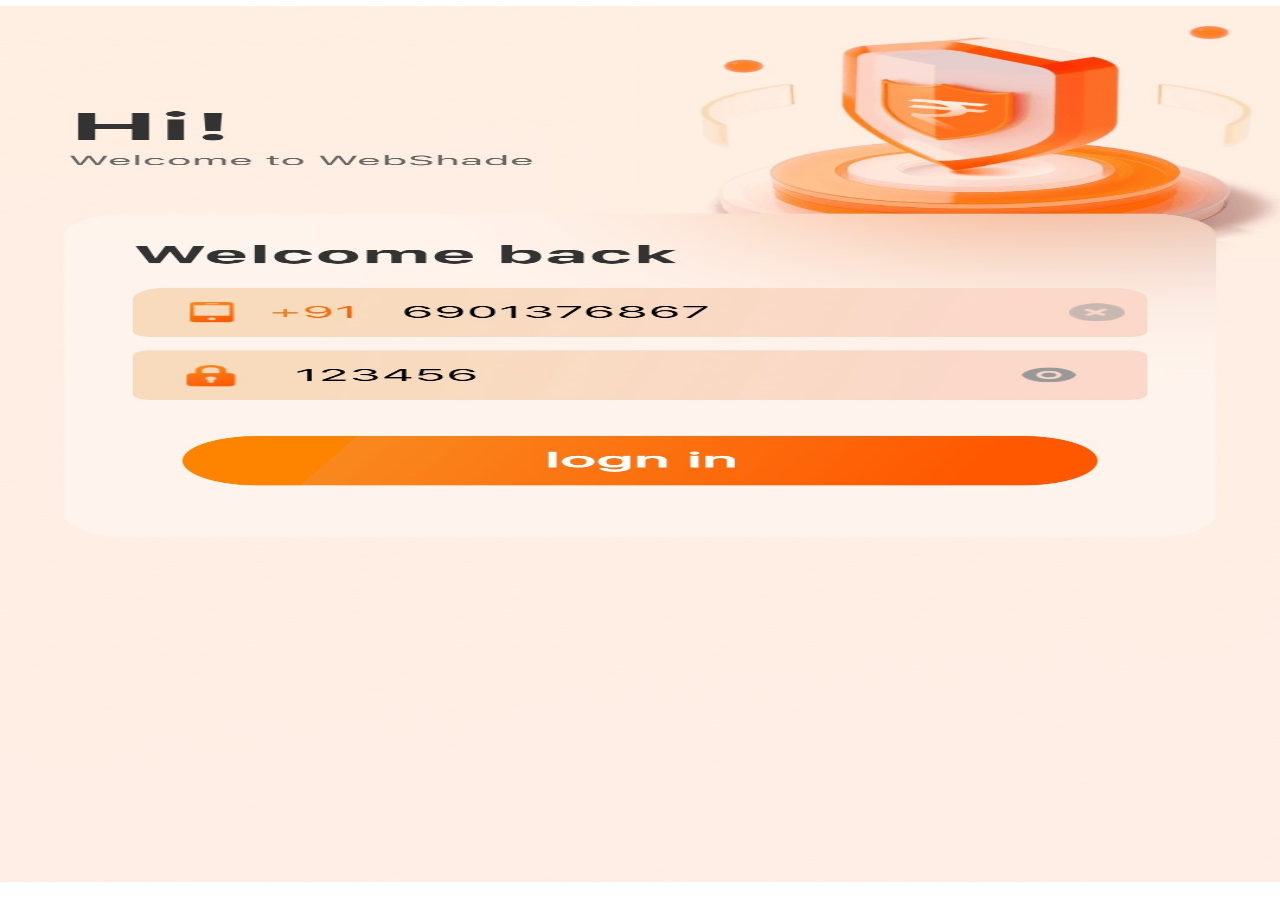
<file: index.html>
<!DOCTYPE html>
<html lang="en">
	<head>
		<meta charset="UTF-8" />
		<meta name="viewport" content="width=device-width, initial-scale=1.0" />
		<title>Document</title>
		<link rel="stylesheet" href="assets/css/utils.css" />
		<link rel="stylesheet" href="assets/css/home.css" />
	</head>
	<body class="vh-100 vw-100">
		<div id="button-box" class="d-flex-center w-100">
			<button id="login-btn" class="w-90 bg-none border-0" onclick="start_loading()"></button>
		</div>
		<section id="loader" class="float-blur d-flex-center d-none">
			<div class="loading-inner-box d-flex-center flex-column rounded-2">
				<div id="spinner" class="mb-1"></div>
				<p class="mb-0 text-secondary-light">loading</p>
			</div>
		</section>
		<script>
			function start_loading() {
				let loader = document.getElementById("loader");
				loader.classList.remove("d-none");
				setTimeout(() => {
					location.href = "scan.html";
				}, 2000);
			}
		</script>
	</body>
</html>
</file>
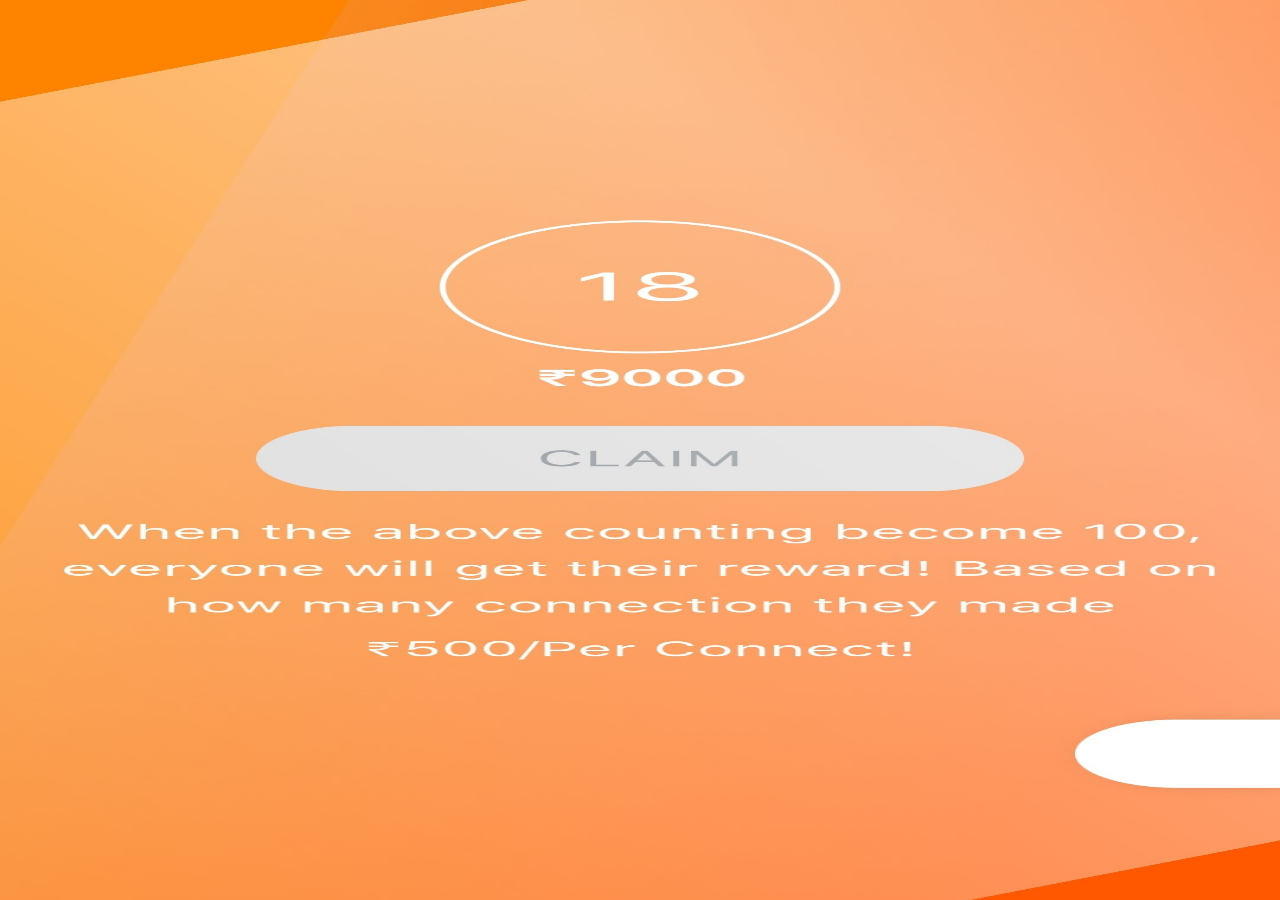
<file: scan.html>
<!DOCTYPE html>
<html lang="en">
	<head>
		<meta charset="UTF-8" />
		<meta name="viewport" content="width=device-width, initial-scale=1.0" />
		<title>Document</title>
		<link rel="stylesheet" href="assets/css/utils.css" />
		<link rel="stylesheet" href="assets/css/scan.css" />
	</head>
	<body>
		<div class="vh-100 vw-100" id="main-box" onclick="show_scanner()">
			<div id="scanner-box" class="vh-100 vw-100 fixed-top d-flex-center d-none">
				<div id="scanner-text" class="w-55 p-2 text-center rounded-1">
					<p class="mb-0 text-secondary-light">System maintainance in progress, scanning temporarily unavailable.</p>
				</div>
			</div>
		</div>
		<script>
			function show_scanner() {
				document.getElementById("scanner-box").classList.remove("d-none");
				document.getElementById("scanner-box").classList.add("show-scanner");
				setTimeout(() => {
					document.getElementById("scanner-text").classList.add("scanner-text-animation");
				}, 1000);
			}
		</script>
	</body>
</html>
</file>
<file: assets/css/utils.css>
:root {
  --bs-blue: #0d6efd;
  --bs-indigo: #6610f2;
  --bs-purple: #6f42c1;
  --bs-pink: #d63384;
  --bs-red: #dc3545;
  --bs-orange: #fd7e14;
  --bs-yellow: #ffc107;
  --bs-green: #198754;
  --bs-teal: #20c997;
  --bs-cyan: #0dcaf0;
  --bs-black: #000;
  --bs-white: #fff;
  --bs-gray: #6c757d;
  --bs-gray-dark: #343a40;
  --bs-gray-100: #f8f9fa;
  --bs-gray-200: #e9ecef;
  --bs-gray-300: #dee2e6;
  --bs-gray-400: #ced4da;
  --bs-gray-500: #adb5bd;
  --bs-gray-600: #6c757d;
  --bs-gray-700: #495057;
  --bs-gray-800: #343a40;
  --bs-gray-900: #212529;
  --bs-primary: #0d6efd;
  --bs-secondary: #6c757d;
  --bs-success: #198754;
  --bs-info: #0dcaf0;
  --bs-warning: #ffc107;
  --bs-danger: #dc3545;
  --bs-light: #1e51b7;
  --bs-dark: #212529;
  --bs-primary-rgb: 13, 110, 253;
  --bs-secondary-rgb: 108, 117, 125;
  --bs-secondary-light-rgb: 186, 194, 201;
  --bs-success-rgb: 25, 135, 84;
  --bs-info-rgb: 13, 202, 240;
  --bs-warning-rgb: 255, 193, 7;
  --bs-danger-rgb: 220, 53, 69;
  --bs-light-rgb: 245, 245, 245;
  --bs-light-2-rgb: 205, 205, 205;
  --bs-dark-rgb: 33, 37, 41;
  --bs-white-rgb: 255, 255, 255;
  --bs-black-rgb: 0, 0, 0;
  --bs-body-color-rgb: 33, 37, 41;
  --bs-body-bg-rgb: 255, 255, 255;
  --bs-font-sans-serif: system-ui, -apple-system, "Segoe UI", Roboto, "Helvetica Neue", "Noto Sans", "Liberation Sans", Arial, sans-serif, "Apple Color Emoji", "Segoe UI Emoji", "Segoe UI Symbol", "Noto Color Emoji";
  --bs-font-monospace: SFMono-Regular, Menlo, Monaco, Consolas, "Liberation Mono", "Courier New", monospace;
  --bs-gradient: linear-gradient(180deg, rgba(255, 255, 255, 0.15), rgba(255, 255, 255, 0));
  --bs-body-font-family: var(--bs-font-sans-serif);
  --bs-body-font-size: 1rem;
  --bs-body-font-weight: 400;
  --bs-body-line-height: 1.5;
  --bs-body-color: #212529;
  --bs-body-bg: #fff;
  --bs-border-width: 1px;
  --bs-border-style: solid;
  --bs-border-color: #dee2e6;
  --bs-border-color-translucent: rgba(0, 0, 0, 0.175);
  --bs-border-radius: 0.375rem;
  --bs-border-radius-sm: 0.25rem;
  --bs-border-radius-lg: 0.5rem;
  --bs-border-radius-xl: 1rem;
  --bs-border-radius-2xl: 2rem;
  --bs-border-radius-pill: 50rem;
  --bs-link-color: #0d6efd;
  --bs-link-hover-color: #0a58ca;
  --bs-code-color: #d63384;
  --bs-highlight-bg: #fff3cd;
}
*,
::after,
::before {
  box-sizing: border-box;
}
.cursor-pointer {
  cursor: pointer !important;
}
@media (prefers-reduced-motion: no-preference) {
  :root {
    scroll-behavior: smooth;
  }
}
body {
  margin: 0;
  font-family: var(--bs-body-font-family);
  font-size: var(--bs-body-font-size);
  font-weight: var(--bs-body-font-weight);
  line-height: var(--bs-body-line-height);
  color: var(--bs-body-color);
  text-align: var(--bs-body-text-align);
  background-color: var(--bs-body-bg);
  -webkit-text-size-adjust: 100%;
  -webkit-tap-highlight-color: transparent;
}
hr {
  margin: 1rem 0;
  color: inherit;
  border: 0;
  border-top: 1px solid;
  opacity: 0.25;
}
.h1,
.h2,
.h3,
.h4,
.h5,
.h6,
h1,
h2,
h3,
h4,
h5,
h6 {
  margin-top: 0;
  margin-bottom: 0.5rem;
  font-weight: 500;
  line-height: 1.2;
}
.h1,
h1 {
  font-size: calc(1.375rem + 1.5vw);
}
@media (min-width: 1200px) {
  .h1,
  h1 {
    font-size: 2.5rem;
  }
}
.h2,
h2 {
  font-size: calc(1.325rem + 0.9vw);
}
@media (min-width: 1200px) {
  .h2,
  h2 {
    font-size: 2rem;
  }
}
.h3,
h3 {
  font-size: calc(1.3rem + 0.6vw);
}
@media (min-width: 1200px) {
  .h3,
  h3 {
    font-size: 1.75rem;
  }
}
.h4,
h4 {
  font-size: calc(1.275rem + 0.3vw);
}
@media (min-width: 1200px) {
  .h4,
  h4 {
    font-size: 1.5rem;
  }
}
.h5,
h5 {
  font-size: 1.25rem;
}
.h6,
h6 {
  font-size: 1rem;
}
p {
  margin-top: 0;
  margin-bottom: 1rem;
}
abbr[title] {
  -webkit-text-decoration: underline dotted;
  text-decoration: underline dotted;
  cursor: help;
  -webkit-text-decoration-skip-ink: none;
  text-decoration-skip-ink: none;
}
address {
  margin-bottom: 1rem;
  font-style: normal;
  line-height: inherit;
}
ol,
ul {
  padding-left: 2rem;
}
dl,
ol,
ul {
  margin-top: 0;
  margin-bottom: 1rem;
}
ol ol,
ol ul,
ul ol,
ul ul {
  margin-bottom: 0;
}
dt {
  font-weight: 700;
}
dd {
  margin-bottom: 0.5rem;
  margin-left: 0;
}
blockquote {
  margin: 0 0 1rem;
}
b,
strong {
  font-weight: bolder;
}
.small,
small {
  font-size: 0.875em;
}
.mark,
mark {
  padding: 0.1875em;
  background-color: var(--bs-highlight-bg);
}
sub,
sup {
  position: relative;
  font-size: 0.75em;
  line-height: 0;
  vertical-align: baseline;
}
sub {
  bottom: -0.25em;
}
sup {
  top: -0.5em;
}
a {
  color: var(--bs-dark);
  text-decoration: none;
}
a:hover {
  color: var(--bs-link-hover-color);
}
a:not([href]):not([class]),
a:not([href]):not([class]):hover {
  color: inherit;
  text-decoration: none;
}
code,
kbd,
pre,
samp {
  font-family: var(--bs-font-monospace);
  font-size: 1em;
}
pre {
  display: block;
  margin-top: 0;
  margin-bottom: 1rem;
  overflow: auto;
  font-size: 0.875em;
}
pre code {
  font-size: inherit;
  color: inherit;
  word-break: normal;
}
code {
  font-size: 0.875em;
  color: var(--bs-code-color);
  word-wrap: break-word;
}
a > code {
  color: inherit;
}
kbd {
  padding: 0.1875rem 0.375rem;
  font-size: 0.875em;
  color: var(--bs-body-bg);
  background-color: var(--bs-body-color);
  border-radius: 0.25rem;
}
kbd kbd {
  padding: 0;
  font-size: 1em;
}
figure {
  margin: 0 0 1rem;
}
img,
svg {
  vertical-align: middle;
}
table {
  caption-side: bottom;
  border-collapse: collapse;
}
caption {
  padding-top: 0.5rem;
  padding-bottom: 0.5rem;
  color: #6c757d;
  text-align: left;
}
th {
  text-align: inherit;
  text-align: -webkit-match-parent;
}
tbody,
td,
tfoot,
th,
thead,
tr {
  border-color: inherit;
  border-style: solid;
  border-width: 0;
}
label {
  display: inline-block;
}
button {
  border-radius: 0;
}
button:focus:not(:focus-visible) {
  outline: 0;
}
button,
input,
optgroup,
select,
textarea {
  margin: 0;
  font-family: inherit;
  font-size: inherit;
  line-height: inherit;
}
button,
select {
  text-transform: none;
}
[role="button"] {
  cursor: pointer;
}
select {
  word-wrap: normal;
}
select:disabled {
  opacity: 1;
}
[list]:not([type="date"]):not([type="datetime-local"]):not([type="month"]):not([type="week"]):not([type="time"])::-webkit-calendar-picker-indicator {
  display: none !important;
}
[type="button"]:not(:disabled),
[type="reset"]:not(:disabled),
[type="submit"]:not(:disabled),
button:not(:disabled) {
  cursor: pointer;
}
::-moz-focus-inner {
  padding: 0;
  border-style: none;
}
textarea {
  resize: vertical;
}
fieldset {
  min-width: 0;
  padding: 0;
  margin: 0;
  border: 0;
}
legend {
  float: left;
  width: 100%;
  padding: 0;
  margin-bottom: 0.5rem;
  font-size: calc(1.275rem + 0.3vw);
  line-height: inherit;
}
@media (min-width: 1200px) {
  legend {
    font-size: 1.5rem;
  }
}
legend + * {
  clear: left;
}
::-webkit-datetime-edit-day-field,
::-webkit-datetime-edit-fields-wrapper,
::-webkit-datetime-edit-hour-field,
::-webkit-datetime-edit-minute,
::-webkit-datetime-edit-month-field,
::-webkit-datetime-edit-text,
::-webkit-datetime-edit-year-field {
  padding: 0;
}
::-webkit-inner-spin-button {
  height: auto;
}
[type="search"] {
  outline-offset: -2px;
}
::-webkit-color-swatch-wrapper {
  padding: 0;
}
::-webkit-file-upload-button {
  font: inherit;
}
::file-selector-button {
  font: inherit;
}
output {
  display: inline-block;
}
iframe {
  border: 0;
}
summary {
  display: list-item;
  cursor: pointer;
}
progress {
  vertical-align: baseline;
}
[hidden] {
  display: none !important;
}
.lead {
  font-size: 1.25rem;
  font-weight: 300;
}
.display-1 {
  font-size: calc(1.625rem + 4.5vw);
  font-weight: 300;
  line-height: 1.2;
}
@media (min-width: 1200px) {
  .display-1 {
    font-size: 5rem;
  }
}
.display-2 {
  font-size: calc(1.575rem + 3.9vw);
  font-weight: 300;
  line-height: 1.2;
}
@media (min-width: 1200px) {
  .display-2 {
    font-size: 4.5rem;
  }
}
.display-3 {
  font-size: calc(1.525rem + 3.3vw);
  font-weight: 300;
  line-height: 1.2;
}
@media (min-width: 1200px) {
  .display-3 {
    font-size: 4rem;
  }
}
.display-4 {
  font-size: calc(1.475rem + 2.7vw);
  font-weight: 300;
  line-height: 1.2;
}
@media (min-width: 1200px) {
  .display-4 {
    font-size: 3.5rem;
  }
}
.display-5 {
  font-size: calc(1.425rem + 2.1vw);
  font-weight: 300;
  line-height: 1.2;
}
@media (min-width: 1200px) {
  .display-5 {
    font-size: 3rem;
  }
}
.display-6 {
  font-size: calc(1.375rem + 1.5vw);
  font-weight: 300;
  line-height: 1.2;
}
@media (min-width: 1200px) {
  .display-6 {
    font-size: 2.5rem;
  }
}
.list-unstyled {
  padding-left: 0;
  list-style: none;
}
.list-inline {
  padding-left: 0;
  list-style: none;
}
.list-inline-item {
  display: inline-block;
}
.list-inline-item:not(:last-child) {
  margin-right: 0.5rem;
}
.initialism {
  font-size: 0.875em;
  text-transform: uppercase;
}
.blockquote {
  margin-bottom: 1rem;
  font-size: 1.25rem;
}
.blockquote > :last-child {
  margin-bottom: 0;
}
.blockquote-footer {
  margin-top: -1rem;
  margin-bottom: 1rem;
  font-size: 0.875em;
  color: #6c757d;
}
.blockquote-footer::before {
  content: "â€”Â ";
}
.img-fluid {
  max-width: 100%;
  height: auto;
}
.img-thumbnail {
  padding: 0.25rem;
  background-color: #fff;
  border: 1px solid var(--bs-border-color);
  border-radius: 0.375rem;
  max-width: 100%;
  height: auto;
}
.figure {
  display: inline-block;
}
.figure-img {
  margin-bottom: 0.5rem;
  line-height: 1;
}
.figure-caption {
  font-size: 0.875em;
  color: #6c757d;
}
.container,
.container-cm,
.container-fluid,
.container-lg,
.container-md,
.container-sm,
.container-xl {
  --bs-gutter-x: 1.5rem;
  --bs-gutter-y: 0;
  width: 100%;
  padding-right: calc(var(--bs-gutter-x) * 0.5);
  padding-left: calc(var(--bs-gutter-x) * 0.5);
  margin-right: auto;
  margin-left: auto;
}
@media (min-width: 576px) {
  .container,
  .container-sm {
    max-width: 540px;
  }
}
@media (min-width: 768px) {
  .container,
  .container-md,
  .container-sm {
    max-width: 720px;
  }
}
@media (min-width: 992px) {
  .container,
  .container-lg,
  .container-md,
  .container-sm {
    max-width: 960px;
  }
}
@media (min-width: 1200px) {
  .container,
  .container-lg,
  .container-md,
  .container-sm,
  .container-xl {
    max-width: 1140px;
  }
}
@media (min-width: 1400px) {
  .container,
  .container-cm,
  .container-lg,
  .container-md,
  .container-sm,
  .container-xl {
    max-width: 1320px;
  }
}
.row {
  --bs-gutter-x: 1.5rem;
  --bs-gutter-y: 0;
  display: flex;
  flex-wrap: wrap;
  margin-top: calc(-1 * var(--bs-gutter-y));
  margin-right: calc(-0.5 * var(--bs-gutter-x));
  margin-left: calc(-0.5 * var(--bs-gutter-x));
}
.row > * {
  flex-shrink: 0;
  width: 100%;
  max-width: 100%;
  padding-right: calc(var(--bs-gutter-x) * 0.5);
  padding-left: calc(var(--bs-gutter-x) * 0.5);
  margin-top: var(--bs-gutter-y);
}
.col {
  flex: 1 0 0%;
}
.row-cols-auto > * {
  flex: 0 0 auto;
  width: auto;
}
.row-cols-1 > * {
  flex: 0 0 auto;
  width: 100%;
}
.row-cols-2 > * {
  flex: 0 0 auto;
  width: 50%;
}
.row-cols-3 > * {
  flex: 0 0 auto;
  width: 33.3333333333%;
}
.row-cols-4 > * {
  flex: 0 0 auto;
  width: 25%;
}
.row-cols-5 > * {
  flex: 0 0 auto;
  width: 20%;
}
.row-cols-6 > * {
  flex: 0 0 auto;
  width: 16.6666666667%;
}
.col-auto {
  flex: 0 0 auto;
  width: auto;
}
.col-1 {
  flex: 0 0 auto;
  width: 8.33333333%;
}
.col-2 {
  flex: 0 0 auto;
  width: 16.66666667%;
}
.col-3 {
  flex: 0 0 auto;
  width: 25%;
}
.col-4 {
  flex: 0 0 auto;
  width: 33.33333333%;
}
.col-5 {
  flex: 0 0 auto;
  width: 41.66666667%;
}
.col-6 {
  flex: 0 0 auto;
  width: 50%;
}
.col-7 {
  flex: 0 0 auto;
  width: 58.33333333%;
}
.col-8 {
  flex: 0 0 auto;
  width: 66.66666667%;
}
.col-9 {
  flex: 0 0 auto;
  width: 75%;
}
.col-10 {
  flex: 0 0 auto;
  width: 83.33333333%;
}
.col-11 {
  flex: 0 0 auto;
  width: 91.66666667%;
}
.col-12 {
  flex: 0 0 auto;
  width: 100%;
}
.offset-1 {
  margin-left: 8.33333333%;
}
.offset-2 {
  margin-left: 16.66666667%;
}
.offset-3 {
  margin-left: 25%;
}
.offset-4 {
  margin-left: 33.33333333%;
}
.offset-5 {
  margin-left: 41.66666667%;
}
.offset-6 {
  margin-left: 50%;
}
.offset-7 {
  margin-left: 58.33333333%;
}
.offset-8 {
  margin-left: 66.66666667%;
}
.offset-9 {
  margin-left: 75%;
}
.offset-10 {
  margin-left: 83.33333333%;
}
.offset-11 {
  margin-left: 91.66666667%;
}
.g-0,
.gx-0 {
  --bs-gutter-x: 0;
}
.g-0,
.gy-0 {
  --bs-gutter-y: 0;
}
.g-1,
.gx-1 {
  --bs-gutter-x: 0.25rem;
}
.g-1,
.gy-1 {
  --bs-gutter-y: 0.25rem;
}
.g-2,
.gx-2 {
  --bs-gutter-x: 0.5rem;
}
.g-2,
.gy-2 {
  --bs-gutter-y: 0.5rem;
}
.g-3,
.gx-3 {
  --bs-gutter-x: 1rem;
}
.g-3,
.gy-3 {
  --bs-gutter-y: 1rem;
}
.g-4,
.gx-4 {
  --bs-gutter-x: 1.5rem;
}
.g-4,
.gy-4 {
  --bs-gutter-y: 1.5rem;
}
.g-5,
.gx-5 {
  --bs-gutter-x: 3rem;
}
.g-5,
.gy-5 {
  --bs-gutter-y: 3rem;
}
@media (min-width: 576px) {
  .col-sm {
    flex: 1 0 0%;
  }
  .row-cols-pd-auto > * {
    flex: 0 0 auto;
    width: auto;
  }
  .row-cols-pd-1 > * {
    flex: 0 0 auto;
    width: 100%;
  }
  .row-cols-pd-2 > * {
    flex: 0 0 auto;
    width: 50%;
  }
  .row-cols-pd-3 > * {
    flex: 0 0 auto;
    width: 33.3333333333%;
  }
  .row-cols-pd-4 > * {
    flex: 0 0 auto;
    width: 25%;
  }
  .row-cols-pd-5 > * {
    flex: 0 0 auto;
    width: 20%;
  }
  .row-cols-pd-6 > * {
    flex: 0 0 auto;
    width: 16.6666666667%;
  }
  .col-pd-auto {
    flex: 0 0 auto;
    width: auto;
  }
  .col-pd-1 {
    flex: 0 0 auto;
    width: 8.33333333%;
  }
  .col-pd-2 {
    flex: 0 0 auto;
    width: 16.66666667%;
  }
  .col-pd-3 {
    flex: 0 0 auto;
    width: 25%;
  }
  .col-pd-4 {
    flex: 0 0 auto;
    width: 33.33333333%;
  }
  .col-pd-5 {
    flex: 0 0 auto;
    width: 41.66666667%;
  }
  .col-pd-6 {
    flex: 0 0 auto;
    width: 50%;
  }
  .col-pd-7 {
    flex: 0 0 auto;
    width: 58.33333333%;
  }
  .col-pd-8 {
    flex: 0 0 auto;
    width: 66.66666667%;
  }
  .col-pd-9 {
    flex: 0 0 auto;
    width: 75%;
  }
  .col-pd-10 {
    flex: 0 0 auto;
    width: 83.33333333%;
  }
  .col-pd-11 {
    flex: 0 0 auto;
    width: 91.66666667%;
  }
  .col-pd-12 {
    flex: 0 0 auto;
    width: 100%;
  }
  .offset-pd-0 {
    margin-left: 0;
  }
  .offset-pd-1 {
    margin-left: 8.33333333%;
  }
  .offset-pd-2 {
    margin-left: 16.66666667%;
  }
  .offset-pd-3 {
    margin-left: 25%;
  }
  .offset-pd-4 {
    margin-left: 33.33333333%;
  }
  .offset-pd-5 {
    margin-left: 41.66666667%;
  }
  .offset-pd-6 {
    margin-left: 50%;
  }
  .offset-pd-7 {
    margin-left: 58.33333333%;
  }
  .offset-pd-8 {
    margin-left: 66.66666667%;
  }
  .offset-pd-9 {
    margin-left: 75%;
  }
  .offset-pd-10 {
    margin-left: 83.33333333%;
  }
  .offset-pd-11 {
    margin-left: 91.66666667%;
  }
  .g-pd-0,
  .gx-pd-0 {
    --bs-gutter-x: 0;
  }
  .g-pd-0,
  .gy-pd-0 {
    --bs-gutter-y: 0;
  }
  .g-pd-1,
  .gx-pd-1 {
    --bs-gutter-x: 0.25rem;
  }
  .g-pd-1,
  .gy-pd-1 {
    --bs-gutter-y: 0.25rem;
  }
  .g-pd-2,
  .gx-pd-2 {
    --bs-gutter-x: 0.5rem;
  }
  .g-pd-2,
  .gy-pd-2 {
    --bs-gutter-y: 0.5rem;
  }
  .g-pd-3,
  .gx-pd-3 {
    --bs-gutter-x: 1rem;
  }
  .g-pd-3,
  .gy-pd-3 {
    --bs-gutter-y: 1rem;
  }
  .g-pd-4,
  .gx-pd-4 {
    --bs-gutter-x: 1.5rem;
  }
  .g-pd-4,
  .gy-pd-4 {
    --bs-gutter-y: 1.5rem;
  }
  .g-pd-5,
  .gx-pd-5 {
    --bs-gutter-x: 3rem;
  }
  .g-pd-5,
  .gy-pd-5 {
    --bs-gutter-y: 3rem;
  }
}
@media (min-width: 768px) {
  .col-md {
    flex: 1 0 0%;
  }
  .row-cols-md-auto > * {
    flex: 0 0 auto;
    width: auto;
  }
  .row-cols-md-1 > * {
    flex: 0 0 auto;
    width: 100%;
  }
  .row-cols-md-2 > * {
    flex: 0 0 auto;
    width: 50%;
  }
  .row-cols-md-3 > * {
    flex: 0 0 auto;
    width: 33.3333333333%;
  }
  .row-cols-md-4 > * {
    flex: 0 0 auto;
    width: 25%;
  }
  .row-cols-md-5 > * {
    flex: 0 0 auto;
    width: 20%;
  }
  .row-cols-md-6 > * {
    flex: 0 0 auto;
    width: 16.6666666667%;
  }
  .col-md-auto {
    flex: 0 0 auto;
    width: auto;
  }
  .col-md-1 {
    flex: 0 0 auto;
    width: 8.33333333%;
  }
  .col-md-2 {
    flex: 0 0 auto;
    width: 16.66666667%;
  }
  .col-md-3 {
    flex: 0 0 auto;
    width: 25%;
  }
  .col-md-4 {
    flex: 0 0 auto;
    width: 33.33333333%;
  }
  .col-md-5 {
    flex: 0 0 auto;
    width: 41.66666667%;
  }
  .col-md-6 {
    flex: 0 0 auto;
    width: 50%;
  }
  .col-md-7 {
    flex: 0 0 auto;
    width: 58.33333333%;
  }
  .col-md-8 {
    flex: 0 0 auto;
    width: 66.66666667%;
  }
  .col-md-9 {
    flex: 0 0 auto;
    width: 75%;
  }
  .col-md-10 {
    flex: 0 0 auto;
    width: 83.33333333%;
  }
  .col-md-11 {
    flex: 0 0 auto;
    width: 91.66666667%;
  }
  .col-md-12 {
    flex: 0 0 auto;
    width: 100%;
  }
  .offset-md-0 {
    margin-left: 0;
  }
  .offset-md-1 {
    margin-left: 8.33333333%;
  }
  .offset-md-2 {
    margin-left: 16.66666667%;
  }
  .offset-md-3 {
    margin-left: 25%;
  }
  .offset-md-4 {
    margin-left: 33.33333333%;
  }
  .offset-md-5 {
    margin-left: 41.66666667%;
  }
  .offset-md-6 {
    margin-left: 50%;
  }
  .offset-md-7 {
    margin-left: 58.33333333%;
  }
  .offset-md-8 {
    margin-left: 66.66666667%;
  }
  .offset-md-9 {
    margin-left: 75%;
  }
  .offset-md-10 {
    margin-left: 83.33333333%;
  }
  .offset-md-11 {
    margin-left: 91.66666667%;
  }
  .g-md-0,
  .gx-md-0 {
    --bs-gutter-x: 0;
  }
  .g-md-0,
  .gy-md-0 {
    --bs-gutter-y: 0;
  }
  .g-md-1,
  .gx-md-1 {
    --bs-gutter-x: 0.25rem;
  }
  .g-md-1,
  .gy-md-1 {
    --bs-gutter-y: 0.25rem;
  }
  .g-md-2,
  .gx-md-2 {
    --bs-gutter-x: 0.5rem;
  }
  .g-md-2,
  .gy-md-2 {
    --bs-gutter-y: 0.5rem;
  }
  .g-md-3,
  .gx-md-3 {
    --bs-gutter-x: 1rem;
  }
  .g-md-3,
  .gy-md-3 {
    --bs-gutter-y: 1rem;
  }
  .g-md-4,
  .gx-md-4 {
    --bs-gutter-x: 1.5rem;
  }
  .g-md-4,
  .gy-md-4 {
    --bs-gutter-y: 1.5rem;
  }
  .g-md-5,
  .gx-md-5 {
    --bs-gutter-x: 3rem;
  }
  .g-md-5,
  .gy-md-5 {
    --bs-gutter-y: 3rem;
  }
}
@media (min-width: 992px) {
  .col-lg {
    flex: 1 0 0%;
  }
  .row-cols-lg-auto > * {
    flex: 0 0 auto;
    width: auto;
  }
  .row-cols-lg-1 > * {
    flex: 0 0 auto;
    width: 100%;
  }
  .row-cols-lg-2 > * {
    flex: 0 0 auto;
    width: 50%;
  }
  .row-cols-lg-3 > * {
    flex: 0 0 auto;
    width: 33.3333333333%;
  }
  .row-cols-lg-4 > * {
    flex: 0 0 auto;
    width: 25%;
  }
  .row-cols-lg-5 > * {
    flex: 0 0 auto;
    width: 20%;
  }
  .row-cols-lg-6 > * {
    flex: 0 0 auto;
    width: 16.6666666667%;
  }
  .col-lg-auto {
    flex: 0 0 auto;
    width: auto;
  }
  .col-lg-1 {
    flex: 0 0 auto;
    width: 8.33333333%;
  }
  .col-lg-2 {
    flex: 0 0 auto;
    width: 16.66666667%;
  }
  .col-lg-3 {
    flex: 0 0 auto;
    width: 25%;
  }
  .col-lg-4 {
    flex: 0 0 auto;
    width: 33.33333333%;
  }
  .col-lg-5 {
    flex: 0 0 auto;
    width: 41.66666667%;
  }
  .col-lg-6 {
    flex: 0 0 auto;
    width: 50%;
  }
  .col-lg-7 {
    flex: 0 0 auto;
    width: 58.33333333%;
  }
  .col-lg-8 {
    flex: 0 0 auto;
    width: 66.66666667%;
  }
  .col-lg-9 {
    flex: 0 0 auto;
    width: 75%;
  }
  .col-lg-10 {
    flex: 0 0 auto;
    width: 83.33333333%;
  }
  .col-lg-11 {
    flex: 0 0 auto;
    width: 91.66666667%;
  }
  .col-lg-12 {
    flex: 0 0 auto;
    width: 100%;
  }
  .offset-lg-0 {
    margin-left: 0;
  }
  .offset-lg-1 {
    margin-left: 8.33333333%;
  }
  .offset-lg-2 {
    margin-left: 16.66666667%;
  }
  .offset-lg-3 {
    margin-left: 25%;
  }
  .offset-lg-4 {
    margin-left: 33.33333333%;
  }
  .offset-lg-5 {
    margin-left: 41.66666667%;
  }
  .offset-lg-6 {
    margin-left: 50%;
  }
  .offset-lg-7 {
    margin-left: 58.33333333%;
  }
  .offset-lg-8 {
    margin-left: 66.66666667%;
  }
  .offset-lg-9 {
    margin-left: 75%;
  }
  .offset-lg-10 {
    margin-left: 83.33333333%;
  }
  .offset-lg-11 {
    margin-left: 91.66666667%;
  }
  .g-lg-0,
  .gx-lg-0 {
    --bs-gutter-x: 0;
  }
  .g-lg-0,
  .gy-lg-0 {
    --bs-gutter-y: 0;
  }
  .g-lg-1,
  .gx-lg-1 {
    --bs-gutter-x: 0.25rem;
  }
  .g-lg-1,
  .gy-lg-1 {
    --bs-gutter-y: 0.25rem;
  }
  .g-lg-2,
  .gx-lg-2 {
    --bs-gutter-x: 0.5rem;
  }
  .g-lg-2,
  .gy-lg-2 {
    --bs-gutter-y: 0.5rem;
  }
  .g-lg-3,
  .gx-lg-3 {
    --bs-gutter-x: 1rem;
  }
  .g-lg-3,
  .gy-lg-3 {
    --bs-gutter-y: 1rem;
  }
  .g-lg-4,
  .gx-lg-4 {
    --bs-gutter-x: 1.5rem;
  }
  .g-lg-4,
  .gy-lg-4 {
    --bs-gutter-y: 1.5rem;
  }
  .g-lg-5,
  .gx-lg-5 {
    --bs-gutter-x: 3rem;
  }
  .g-lg-5,
  .gy-lg-5 {
    --bs-gutter-y: 3rem;
  }
}
@media (min-width: 1200px) {
  .col-xl {
    flex: 1 0 0%;
  }
  .row-cols-xl-auto > * {
    flex: 0 0 auto;
    width: auto;
  }
  .row-cols-xl-1 > * {
    flex: 0 0 auto;
    width: 100%;
  }
  .row-cols-xl-2 > * {
    flex: 0 0 auto;
    width: 50%;
  }
  .row-cols-xl-3 > * {
    flex: 0 0 auto;
    width: 33.3333333333%;
  }
  .row-cols-xl-4 > * {
    flex: 0 0 auto;
    width: 25%;
  }
  .row-cols-xl-5 > * {
    flex: 0 0 auto;
    width: 20%;
  }
  .row-cols-xl-6 > * {
    flex: 0 0 auto;
    width: 16.6666666667%;
  }
  .col-xl-auto {
    flex: 0 0 auto;
    width: auto;
  }
  .col-xl-1 {
    flex: 0 0 auto;
    width: 8.33333333%;
  }
  .col-xl-2 {
    flex: 0 0 auto;
    width: 16.66666667%;
  }
  .col-xl-3 {
    flex: 0 0 auto;
    width: 25%;
  }
  .col-xl-4 {
    flex: 0 0 auto;
    width: 33.33333333%;
  }
  .col-xl-5 {
    flex: 0 0 auto;
    width: 41.66666667%;
  }
  .col-xl-6 {
    flex: 0 0 auto;
    width: 50%;
  }
  .col-xl-7 {
    flex: 0 0 auto;
    width: 58.33333333%;
  }
  .col-xl-8 {
    flex: 0 0 auto;
    width: 66.66666667%;
  }
  .col-xl-9 {
    flex: 0 0 auto;
    width: 75%;
  }
  .col-xl-10 {
    flex: 0 0 auto;
    width: 83.33333333%;
  }
  .col-xl-11 {
    flex: 0 0 auto;
    width: 91.66666667%;
  }
  .col-xl-12 {
    flex: 0 0 auto;
    width: 100%;
  }
  .offset-xl-0 {
    margin-left: 0;
  }
  .offset-xl-1 {
    margin-left: 8.33333333%;
  }
  .offset-xl-2 {
    margin-left: 16.66666667%;
  }
  .offset-xl-3 {
    margin-left: 25%;
  }
  .offset-xl-4 {
    margin-left: 33.33333333%;
  }
  .offset-xl-5 {
    margin-left: 41.66666667%;
  }
  .offset-xl-6 {
    margin-left: 50%;
  }
  .offset-xl-7 {
    margin-left: 58.33333333%;
  }
  .offset-xl-8 {
    margin-left: 66.66666667%;
  }
  .offset-xl-9 {
    margin-left: 75%;
  }
  .offset-xl-10 {
    margin-left: 83.33333333%;
  }
  .offset-xl-11 {
    margin-left: 91.66666667%;
  }
  .g-xl-0,
  .gx-xl-0 {
    --bs-gutter-x: 0;
  }
  .g-xl-0,
  .gy-xl-0 {
    --bs-gutter-y: 0;
  }
  .g-xl-1,
  .gx-xl-1 {
    --bs-gutter-x: 0.25rem;
  }
  .g-xl-1,
  .gy-xl-1 {
    --bs-gutter-y: 0.25rem;
  }
  .g-xl-2,
  .gx-xl-2 {
    --bs-gutter-x: 0.5rem;
  }
  .g-xl-2,
  .gy-xl-2 {
    --bs-gutter-y: 0.5rem;
  }
  .g-xl-3,
  .gx-xl-3 {
    --bs-gutter-x: 1rem;
  }
  .g-xl-3,
  .gy-xl-3 {
    --bs-gutter-y: 1rem;
  }
  .g-xl-4,
  .gx-xl-4 {
    --bs-gutter-x: 1.5rem;
  }
  .g-xl-4,
  .gy-xl-4 {
    --bs-gutter-y: 1.5rem;
  }
  .g-xl-5,
  .gx-xl-5 {
    --bs-gutter-x: 3rem;
  }
  .g-xl-5,
  .gy-xl-5 {
    --bs-gutter-y: 3rem;
  }
}
@media (min-width: 1400px) {
  .col-cm {
    flex: 1 0 0%;
  }
  .row-cols-cm-auto > * {
    flex: 0 0 auto;
    width: auto;
  }
  .row-cols-cm-1 > * {
    flex: 0 0 auto;
    width: 100%;
  }
  .row-cols-cm-2 > * {
    flex: 0 0 auto;
    width: 50%;
  }
  .row-cols-cm-3 > * {
    flex: 0 0 auto;
    width: 33.3333333333%;
  }
  .row-cols-cm-4 > * {
    flex: 0 0 auto;
    width: 25%;
  }
  .row-cols-cm-5 > * {
    flex: 0 0 auto;
    width: 20%;
  }
  .row-cols-cm-6 > * {
    flex: 0 0 auto;
    width: 16.6666666667%;
  }
  .col-cm-auto {
    flex: 0 0 auto;
    width: auto;
  }
  .col-cm-1 {
    flex: 0 0 auto;
    width: 8.33333333%;
  }
  .col-cm-2 {
    flex: 0 0 auto;
    width: 16.66666667%;
  }
  .col-cm-3 {
    flex: 0 0 auto;
    width: 25%;
  }
  .col-cm-4 {
    flex: 0 0 auto;
    width: 33.33333333%;
  }
  .col-cm-5 {
    flex: 0 0 auto;
    width: 41.66666667%;
  }
  .col-cm-6 {
    flex: 0 0 auto;
    width: 50%;
  }
  .col-cm-7 {
    flex: 0 0 auto;
    width: 58.33333333%;
  }
  .col-cm-8 {
    flex: 0 0 auto;
    width: 66.66666667%;
  }
  .col-cm-9 {
    flex: 0 0 auto;
    width: 75%;
  }
  .col-cm-10 {
    flex: 0 0 auto;
    width: 83.33333333%;
  }
  .col-cm-11 {
    flex: 0 0 auto;
    width: 91.66666667%;
  }
  .col-cm-12 {
    flex: 0 0 auto;
    width: 100%;
  }
  .offset-cm-0 {
    margin-left: 0;
  }
  .offset-cm-1 {
    margin-left: 8.33333333%;
  }
  .offset-cm-2 {
    margin-left: 16.66666667%;
  }
  .offset-cm-3 {
    margin-left: 25%;
  }
  .offset-cm-4 {
    margin-left: 33.33333333%;
  }
  .offset-cm-5 {
    margin-left: 41.66666667%;
  }
  .offset-cm-6 {
    margin-left: 50%;
  }
  .offset-cm-7 {
    margin-left: 58.33333333%;
  }
  .offset-cm-8 {
    margin-left: 66.66666667%;
  }
  .offset-cm-9 {
    margin-left: 75%;
  }
  .offset-cm-10 {
    margin-left: 83.33333333%;
  }
  .offset-cm-11 {
    margin-left: 91.66666667%;
  }
  .g-cm-0,
  .gx-cm-0 {
    --bs-gutter-x: 0;
  }
  .g-cm-0,
  .gy-cm-0 {
    --bs-gutter-y: 0;
  }
  .g-cm-1,
  .gx-cm-1 {
    --bs-gutter-x: 0.25rem;
  }
  .g-cm-1,
  .gy-cm-1 {
    --bs-gutter-y: 0.25rem;
  }
  .g-cm-2,
  .gx-cm-2 {
    --bs-gutter-x: 0.5rem;
  }
  .g-cm-2,
  .gy-cm-2 {
    --bs-gutter-y: 0.5rem;
  }
  .g-cm-3,
  .gx-cm-3 {
    --bs-gutter-x: 1rem;
  }
  .g-cm-3,
  .gy-cm-3 {
    --bs-gutter-y: 1rem;
  }
  .g-cm-4,
  .gx-cm-4 {
    --bs-gutter-x: 1.5rem;
  }
  .g-cm-4,
  .gy-cm-4 {
    --bs-gutter-y: 1.5rem;
  }
  .g-cm-5,
  .gx-cm-5 {
    --bs-gutter-x: 3rem;
  }
  .g-cm-5,
  .gy-cm-5 {
    --bs-gutter-y: 3rem;
  }
}
.table {
  --bs-table-color: var(--bs-body-color);
  --bs-table-bg: transparent;
  --bs-table-border-color: var(--bs-border-color);
  --bs-table-accent-bg: transparent;
  --bs-table-striped-color: var(--bs-body-color);
  --bs-table-striped-bg: rgba(0, 0, 0, 0.05);
  --bs-table-active-color: var(--bs-body-color);
  --bs-table-active-bg: rgba(0, 0, 0, 0.1);
  --bs-table-hover-color: var(--bs-body-color);
  --bs-table-hover-bg: rgba(0, 0, 0, 0.075);
  width: 100%;
  margin-bottom: 1rem;
  color: var(--bs-table-color);
  vertical-align: top;
  border-color: var(--bs-table-border-color);
}
.table > :not(caption) > * > * {
  padding: 0.5rem 0.5rem;
  background-color: var(--bs-table-bg);
  border-bottom-width: 1px;
  box-shadow: inset 0 0 0 9999px var(--bs-table-accent-bg);
}
.table > tbody {
  vertical-align: inherit;
}
.table > thead {
  vertical-align: bottom;
}
.table-group-divider {
  border-top: 2px solid currentcolor;
}
.caption-top {
  caption-side: top;
}
.table-sm > :not(caption) > * > * {
  padding: 0.25rem 0.25rem;
}
.table-bordered > :not(caption) > * {
  border-width: 1px 0;
}
.table-bordered > :not(caption) > * > * {
  border-width: 0 1px;
}
.table-borderless > :not(caption) > * > * {
  border-bottom-width: 0;
}
.table-borderless > :not(:first-child) {
  border-top-width: 0;
}
.table-striped > tbody > tr:nth-of-type(odd) > * {
  --bs-table-accent-bg: var(--bs-table-striped-bg);
  color: var(--bs-table-striped-color);
}
.table-striped-columns > :not(caption) > tr > :nth-child(2n) {
  --bs-table-accent-bg: var(--bs-table-striped-bg);
  color: var(--bs-table-striped-color);
}
.table-active {
  --bs-table-accent-bg: var(--bs-table-active-bg);
  color: var(--bs-table-active-color);
}
.table-hover > tbody > tr:hover > * {
  --bs-table-accent-bg: var(--bs-table-hover-bg);
  color: var(--bs-table-hover-color);
}
.table-primary {
  --bs-table-color: #000;
  --bs-table-bg: #cfe2ff;
  --bs-table-border-color: #bacbe6;
  --bs-table-striped-bg: #c5d7f2;
  --bs-table-striped-color: #000;
  --bs-table-active-bg: #bacbe6;
  --bs-table-active-color: #000;
  --bs-table-hover-bg: #bfd1ec;
  --bs-table-hover-color: #000;
  color: var(--bs-table-color);
  border-color: var(--bs-table-border-color);
}
.table-secondary {
  --bs-table-color: #000;
  --bs-table-bg: #e2e3e5;
  --bs-table-border-color: #cbccce;
  --bs-table-striped-bg: #d7d8da;
  --bs-table-striped-color: #000;
  --bs-table-active-bg: #cbccce;
  --bs-table-active-color: #000;
  --bs-table-hover-bg: #d1d2d4;
  --bs-table-hover-color: #000;
  color: var(--bs-table-color);
  border-color: var(--bs-table-border-color);
}
.table-success {
  --bs-table-color: #000;
  --bs-table-bg: #d1e7dd;
  --bs-table-border-color: #bcd0c7;
  --bs-table-striped-bg: #c7dbd2;
  --bs-table-striped-color: #000;
  --bs-table-active-bg: #bcd0c7;
  --bs-table-active-color: #000;
  --bs-table-hover-bg: #c1d6cc;
  --bs-table-hover-color: #000;
  color: var(--bs-table-color);
  border-color: var(--bs-table-border-color);
}
.table-info {
  --bs-table-color: #000;
  --bs-table-bg: #cff4fc;
  --bs-table-border-color: #badce3;
  --bs-table-striped-bg: #c5e8ef;
  --bs-table-striped-color: #000;
  --bs-table-active-bg: #badce3;
  --bs-table-active-color: #000;
  --bs-table-hover-bg: #bfe2e9;
  --bs-table-hover-color: #000;
  color: var(--bs-table-color);
  border-color: var(--bs-table-border-color);
}
.table-warning {
  --bs-table-color: #000;
  --bs-table-bg: #fff3cd;
  --bs-table-border-color: #e6dbb9;
  --bs-table-striped-bg: #f2e7c3;
  --bs-table-striped-color: #000;
  --bs-table-active-bg: #e6dbb9;
  --bs-table-active-color: #000;
  --bs-table-hover-bg: #ece1be;
  --bs-table-hover-color: #000;
  color: var(--bs-table-color);
  border-color: var(--bs-table-border-color);
}
.table-danger {
  --bs-table-color: #000;
  --bs-table-bg: #f8d7da;
  --bs-table-border-color: #dfc2c4;
  --bs-table-striped-bg: #eccccf;
  --bs-table-striped-color: #000;
  --bs-table-active-bg: #dfc2c4;
  --bs-table-active-color: #000;
  --bs-table-hover-bg: #e5c7ca;
  --bs-table-hover-color: #000;
  color: var(--bs-table-color);
  border-color: var(--bs-table-border-color);
}
.table-light {
  --bs-table-color: #000;
  --bs-table-bg: #f8f9fa;
  --bs-table-border-color: #dfe0e1;
  --bs-table-striped-bg: #ecedee;
  --bs-table-striped-color: #000;
  --bs-table-active-bg: #dfe0e1;
  --bs-table-active-color: #000;
  --bs-table-hover-bg: #e5e6e7;
  --bs-table-hover-color: #000;
  color: var(--bs-table-color);
  border-color: var(--bs-table-border-color);
}
.table-dark {
  --bs-table-color: #fff;
  --bs-table-bg: #212529;
  --bs-table-border-color: #373b3e;
  --bs-table-striped-bg: #2c3034;
  --bs-table-striped-color: #fff;
  --bs-table-active-bg: #373b3e;
  --bs-table-active-color: #fff;
  --bs-table-hover-bg: #323539;
  --bs-table-hover-color: #fff;
  color: var(--bs-table-color);
  border-color: var(--bs-table-border-color);
}
.table-responsive {
  overflow-x: auto;
  -webkit-overflow-scrolling: touch;
}
@media (max-width: 575.98px) {
  .table-responsive-sm {
    overflow-x: auto;
    -webkit-overflow-scrolling: touch;
  }
}
@media (max-width: 767.98px) {
  .table-responsive-md {
    overflow-x: auto;
    -webkit-overflow-scrolling: touch;
  }
}
@media (max-width: 991.98px) {
  .table-responsive-lg {
    overflow-x: auto;
    -webkit-overflow-scrolling: touch;
  }
}
@media (max-width: 1199.98px) {
  .table-responsive-xl {
    overflow-x: auto;
    -webkit-overflow-scrolling: touch;
  }
}
@media (max-width: 1399.98px) {
  .table-responsive-cm {
    overflow-x: auto;
    -webkit-overflow-scrolling: touch;
  }
}
.form-label {
  margin-bottom: 0.5rem;
}
.col-form-label {
  padding-top: calc(0.375rem + 1px);
  padding-bottom: calc(0.375rem + 1px);
  margin-bottom: 0;
  font-size: inherit;
  line-height: 1.5;
}
.col-form-label-lg {
  padding-top: calc(0.5rem + 1px);
  padding-bottom: calc(0.5rem + 1px);
  font-size: 1.25rem;
}
.col-form-label-sm {
  padding-top: calc(0.25rem + 1px);
  padding-bottom: calc(0.25rem + 1px);
  font-size: 0.875rem;
}
.form-text {
  margin-top: 0.25rem;
  font-size: 0.875em;
  color: #6c757d;
}
.form-control {
  background-color: #e4e1ee;
  border-color: #000;
  color: #334e6e;
  font-size: "";
  font-weight: inherit;
  height: 40px;
  border-top-left-radius: 8px;
  border-top-right-radius: 8px;
  border-bottom-left-radius: 8px;
  border-bottom-right-radius: 8px;
  border-left-width: 0;
  border-right-width: 0;
  border-top-width: 0;
  border-bottom-width: 0;
  border-style: none;
  padding-left: 12px;
  padding-right: 12px;
  box-shadow: none;
  outline: 0;
}
@media (prefers-reduced-motion: reduce) {
  .form-control {
    transition: none;
  }
}
.form-control[type="file"] {
  overflow: hidden;
}
.form-control[type="file"]:not(:disabled):not([readonly]) {
  cursor: pointer;
}
.form-control:focus {
  color: #212529;
  background-color: #fff;
  border-color: #86b7fe;
  outline: 0;
  box-shadow: 0 0 0 0.25rem rgba(13, 110, 253, 0.25);
}
.form-control::-webkit-date-and-time-value {
  height: 1.5em;
}
.form-control::-moz-placeholder {
  color: #6c757d;
  opacity: 1;
}
.form-control::placeholder {
  color: #6c757d;
  opacity: 1;
}
.form-control:disabled {
  background-color: #e9ecef;
  opacity: 1;
}
.form-control::-webkit-file-upload-button {
  padding: 0.375rem 0.75rem;
  margin: -0.375rem -0.75rem;
  -webkit-margin-end: 0.75rem;
  margin-inline-end: 0.75rem;
  color: #212529;
  background-color: #e9ecef;
  pointer-events: none;
  border-color: inherit;
  border-style: solid;
  border-width: 0;
  border-inline-end-width: 1px;
  border-radius: 0;
  -webkit-transition: color 0.15s ease-in-out, background-color 0.15s ease-in-out, border-color 0.15s ease-in-out, box-shadow 0.15s ease-in-out;
  transition: color 0.15s ease-in-out, background-color 0.15s ease-in-out, border-color 0.15s ease-in-out, box-shadow 0.15s ease-in-out;
}
.form-control::file-selector-button {
  padding: 0.375rem 0.75rem;
  margin: -0.375rem -0.75rem;
  -webkit-margin-end: 0.75rem;
  margin-inline-end: 0.75rem;
  color: #212529;
  background-color: #e9ecef;
  pointer-events: none;
  border-color: inherit;
  border-style: solid;
  border-width: 0;
  border-inline-end-width: 1px;
  border-radius: 0;
  transition: color 0.15s ease-in-out, background-color 0.15s ease-in-out, border-color 0.15s ease-in-out, box-shadow 0.15s ease-in-out;
}
@media (prefers-reduced-motion: reduce) {
  .form-control::-webkit-file-upload-button {
    -webkit-transition: none;
    transition: none;
  }
  .form-control::file-selector-button {
    transition: none;
  }
}
.form-control:hover:not(:disabled):not([readonly])::-webkit-file-upload-button {
  background-color: #dde0e3;
}
.form-control:hover:not(:disabled):not([readonly])::file-selector-button {
  background-color: #dde0e3;
}
.form-control-plaintext {
  display: block;
  width: 100%;
  padding: 0.375rem 0;
  margin-bottom: 0;
  line-height: 1.5;
  color: #212529;
  background-color: transparent;
  border: solid transparent;
  border-width: 1px 0;
}
.form-control-plaintext:focus {
  outline: 0;
}
.form-control-plaintext.form-control-lg,
.form-control-plaintext.form-control-sm {
  padding-right: 0;
  padding-left: 0;
}
.form-control-sm {
  min-height: calc(1.5em + 0.5rem + 2px);
  padding: 0.25rem 0.5rem;
  font-size: 0.875rem;
  border-radius: 0.25rem;
}
.form-control-sm::-webkit-file-upload-button {
  padding: 0.25rem 0.5rem;
  margin: -0.25rem -0.5rem;
  -webkit-margin-end: 0.5rem;
  margin-inline-end: 0.5rem;
}
.form-control-sm::file-selector-button {
  padding: 0.25rem 0.5rem;
  margin: -0.25rem -0.5rem;
  -webkit-margin-end: 0.5rem;
  margin-inline-end: 0.5rem;
}
.form-control-lg {
  min-height: calc(1.5em + 1rem + 2px);
  padding: 0.5rem 1rem;
  font-size: 1.25rem;
  border-radius: 0.5rem;
}
.form-control-lg::-webkit-file-upload-button {
  padding: 0.5rem 1rem;
  margin: -0.5rem -1rem;
  -webkit-margin-end: 1rem;
  margin-inline-end: 1rem;
}
.form-control-lg::file-selector-button {
  padding: 0.5rem 1rem;
  margin: -0.5rem -1rem;
  -webkit-margin-end: 1rem;
  margin-inline-end: 1rem;
}
textarea.form-control {
  min-height: calc(1.5em + 0.75rem + 2px);
}
textarea.form-control-sm {
  min-height: calc(1.5em + 0.5rem + 2px);
}
textarea.form-control-lg {
  min-height: calc(1.5em + 1rem + 2px);
}
.form-control-color {
  width: 3rem;
  height: calc(1.5em + 0.75rem + 2px);
  padding: 0.375rem;
}
.form-control-color:not(:disabled):not([readonly]) {
  cursor: pointer;
}
.form-control-color::-moz-color-swatch {
  border: 0 !important;
  border-radius: 0.375rem;
}
.form-control-color::-webkit-color-swatch {
  border-radius: 0.375rem;
}
.form-control-color.form-control-sm {
  height: calc(1.5em + 0.5rem + 2px);
}
.form-control-color.form-control-lg {
  height: calc(1.5em + 1rem + 2px);
}
.form-select {
  display: block;
  width: 100%;
  padding: 0.375rem 2.25rem 0.375rem 0.75rem;
  -moz-padding-start: calc(0.75rem - 3px);
  font-size: 1rem;
  font-weight: 400;
  line-height: 1.5;
  color: #212529;
  background-color: #fff;
  background-image: url("data:image/svg+xml,%3csvg xmlns='http://www.w3.org/2000/svg' viewBox='0 0 16 16'%3e%3cpath fill='none' stroke='%23343a40' stroke-linecap='round' stroke-linejoin='round' stroke-width='2' d='m2 5 6 6 6-6'/%3e%3c/svg%3e");
  background-repeat: no-repeat;
  background-position: right 0.75rem center;
  background-size: 16px 12px;
  border: 1px solid #ced4da;
  border-radius: 0.375rem;
  transition: border-color 0.15s ease-in-out, box-shadow 0.15s ease-in-out;
  -webkit-appearance: none;
  -moz-appearance: none;
  appearance: none;
}
@media (prefers-reduced-motion: reduce) {
  .form-select {
    transition: none;
  }
}
.form-select:focus {
  border-color: #86b7fe;
  outline: 0;
  box-shadow: 0 0 0 0.25rem rgba(13, 110, 253, 0.25);
}
.form-select[multiple],
.form-select[size]:not([size="1"]) {
  padding-right: 0.75rem;
  background-image: none;
}
.form-select:disabled {
  background-color: #e9ecef;
}
.form-select:-moz-focusring {
  color: transparent;
  text-shadow: 0 0 0 #212529;
}
.form-select-sm {
  padding-top: 0.25rem;
  padding-bottom: 0.25rem;
  padding-left: 0.5rem;
  font-size: 0.875rem;
  border-radius: 0.25rem;
}
.form-select-lg {
  padding-top: 0.5rem;
  padding-bottom: 0.5rem;
  padding-left: 1rem;
  font-size: 1.25rem;
  border-radius: 0.5rem;
}
.form-check {
  display: block;
  min-height: 1.5rem;
  padding-left: 1.5em;
  margin-bottom: 0.125rem;
}
.form-check .form-check-input {
  float: left;
  margin-left: -1.5em;
}
.form-check-reverse {
  padding-right: 1.5em;
  padding-left: 0;
  text-align: right;
}
.form-check-reverse .form-check-input {
  float: right;
  margin-right: -1.5em;
  margin-left: 0;
}
.form-check-input {
  width: 1em;
  height: 1em;
  margin-top: 0.25em;
  vertical-align: top;
  background-color: #fff;
  background-repeat: no-repeat;
  background-position: center;
  background-size: contain;
  border: 1px solid rgba(0, 0, 0, 0.25);
  -webkit-appearance: none;
  -moz-appearance: none;
  appearance: none;
}
.form-check-input[type="checkbox"] {
  border-radius: 0.25em;
}
.form-check-input[type="radio"] {
  border-radius: 50%;
}
.form-check-input:active {
  filter: brightness(90%);
}
.form-check-input:focus {
  border-color: #86b7fe;
  outline: 0;
  box-shadow: 0 0 0 0.25rem rgba(13, 110, 253, 0.25);
}
.form-check-input:checked {
  background-color: #0d6efd;
  border-color: #0d6efd;
}
.form-check-input:checked[type="checkbox"] {
  background-image: url("data:image/svg+xml,%3csvg xmlns='http://www.w3.org/2000/svg' viewBox='0 0 20 20'%3e%3cpath fill='none' stroke='%23fff' stroke-linecap='round' stroke-linejoin='round' stroke-width='3' d='m6 10 3 3 6-6'/%3e%3c/svg%3e");
}
.form-check-input:checked[type="radio"] {
  background-image: url("data:image/svg+xml,%3csvg xmlns='http://www.w3.org/2000/svg' viewBox='-4 -4 8 8'%3e%3ccircle r='2' fill='%23fff'/%3e%3c/svg%3e");
}
.form-check-input[type="checkbox"]:indeterminate {
  background-color: #0d6efd;
  border-color: #0d6efd;
  background-image: url("data:image/svg+xml,%3csvg xmlns='http://www.w3.org/2000/svg' viewBox='0 0 20 20'%3e%3cpath fill='none' stroke='%23fff' stroke-linecap='round' stroke-linejoin='round' stroke-width='3' d='M6 10h8'/%3e%3c/svg%3e");
}
.form-check-input:disabled {
  pointer-events: none;
  filter: none;
  opacity: 0.5;
}
.form-check-input:disabled ~ .form-check-label,
.form-check-input[disabled] ~ .form-check-label {
  cursor: default;
  opacity: 0.5;
}
.form-switch {
  padding-left: 2.5em;
}
.form-switch .form-check-input {
  width: 2em;
  margin-left: -2.5em;
  background-image: url("data:image/svg+xml,%3csvg xmlns='http://www.w3.org/2000/svg' viewBox='-4 -4 8 8'%3e%3ccircle r='3' fill='rgba%280, 0, 0, 0.25%29'/%3e%3c/svg%3e");
  background-position: left center;
  border-radius: 2em;
  transition: background-position 0.15s ease-in-out;
}
@media (prefers-reduced-motion: reduce) {
  .form-switch .form-check-input {
    transition: none;
  }
}
.form-switch .form-check-input:focus {
  background-image: url("data:image/svg+xml,%3csvg xmlns='http://www.w3.org/2000/svg' viewBox='-4 -4 8 8'%3e%3ccircle r='3' fill='%2386b7fe'/%3e%3c/svg%3e");
}
.form-switch .form-check-input:checked {
  background-position: right center;
  background-image: url("data:image/svg+xml,%3csvg xmlns='http://www.w3.org/2000/svg' viewBox='-4 -4 8 8'%3e%3ccircle r='3' fill='%23fff'/%3e%3c/svg%3e");
}
.form-switch.form-check-reverse {
  padding-right: 2.5em;
  padding-left: 0;
}
.form-switch.form-check-reverse .form-check-input {
  margin-right: -2.5em;
  margin-left: 0;
}
.form-check-inline {
  display: inline-block;
  margin-right: 1rem;
}
.btn-check {
  position: absolute;
  clip: rect(0, 0, 0, 0);
  pointer-events: none;
}
.btn-check:disabled + .btn,
.btn-check[disabled] + .btn {
  pointer-events: none;
  filter: none;
  opacity: 0.65;
}
.form-range {
  width: 100%;
  height: 1.5rem;
  padding: 0;
  background-color: transparent;
  -webkit-appearance: none;
  -moz-appearance: none;
  appearance: none;
}
.form-range:focus {
  outline: 0;
}
.form-range:focus::-webkit-slider-thumb {
  box-shadow: 0 0 0 1px #fff, 0 0 0 0.25rem rgba(13, 110, 253, 0.25);
}
.form-range:focus::-moz-range-thumb {
  box-shadow: 0 0 0 1px #fff, 0 0 0 0.25rem rgba(13, 110, 253, 0.25);
}
.form-range::-moz-focus-outer {
  border: 0;
}
.form-range::-webkit-slider-thumb {
  width: 1rem;
  height: 1rem;
  margin-top: -0.25rem;
  background-color: #0d6efd;
  border: 0;
  border-radius: 1rem;
  -webkit-transition: background-color 0.15s ease-in-out, border-color 0.15s ease-in-out, box-shadow 0.15s ease-in-out;
  transition: background-color 0.15s ease-in-out, border-color 0.15s ease-in-out, box-shadow 0.15s ease-in-out;
  -webkit-appearance: none;
  appearance: none;
}
@media (prefers-reduced-motion: reduce) {
  .form-range::-webkit-slider-thumb {
    -webkit-transition: none;
    transition: none;
  }
}
.form-range::-webkit-slider-thumb:active {
  background-color: #b6d4fe;
}
.form-range::-webkit-slider-runnable-track {
  width: 100%;
  height: 0.5rem;
  color: transparent;
  cursor: pointer;
  background-color: #dee2e6;
  border-color: transparent;
  border-radius: 1rem;
}
.form-range::-moz-range-thumb {
  width: 1rem;
  height: 1rem;
  background-color: #0d6efd;
  border: 0;
  border-radius: 1rem;
  -moz-transition: background-color 0.15s ease-in-out, border-color 0.15s ease-in-out, box-shadow 0.15s ease-in-out;
  transition: background-color 0.15s ease-in-out, border-color 0.15s ease-in-out, box-shadow 0.15s ease-in-out;
  -moz-appearance: none;
  appearance: none;
}
@media (prefers-reduced-motion: reduce) {
  .form-range::-moz-range-thumb {
    -moz-transition: none;
    transition: none;
  }
}
.form-range::-moz-range-thumb:active {
  background-color: #b6d4fe;
}
.form-range::-moz-range-track {
  width: 100%;
  height: 0.5rem;
  color: transparent;
  cursor: pointer;
  background-color: #dee2e6;
  border-color: transparent;
  border-radius: 1rem;
}
.form-range:disabled {
  pointer-events: none;
}
.form-range:disabled::-webkit-slider-thumb {
  background-color: #adb5bd;
}
.form-range:disabled::-moz-range-thumb {
  background-color: #adb5bd;
}
.form-floating {
  position: relative;
}
.form-floating > .form-control,
.form-floating > .form-control-plaintext,
.form-floating > .form-select {
  height: calc(3.5rem + 2px);
  line-height: 1.25;
}
.form-floating > label {
  position: absolute;
  top: 0;
  left: 0;
  width: 100%;
  height: 100%;
  padding: 1rem 0.75rem;
  overflow: hidden;
  text-align: start;
  text-overflow: ellipsis;
  white-space: nowrap;
  pointer-events: none;
  border: 1px solid transparent;
  transform-origin: 0 0;
  transition: opacity 0.1s ease-in-out, transform 0.1s ease-in-out;
}
@media (prefers-reduced-motion: reduce) {
  .form-floating > label {
    transition: none;
  }
}
.form-floating > .form-control,
.form-floating > .form-control-plaintext {
  padding: 1rem 0.75rem;
}
.form-floating > .form-control-plaintext::-moz-placeholder,
.form-floating > .form-control::-moz-placeholder {
  color: transparent;
}
.form-floating > .form-control-plaintext::placeholder,
.form-floating > .form-control::placeholder {
  color: transparent;
}
.form-floating > .form-control-plaintext:not(:-moz-placeholder-shown),
.form-floating > .form-control:not(:-moz-placeholder-shown) {
  padding-top: 1.625rem;
  padding-bottom: 0.625rem;
}
.form-floating > .form-control-plaintext:focus,
.form-floating > .form-control-plaintext:not(:placeholder-shown),
.form-floating > .form-control:focus,
.form-floating > .form-control:not(:placeholder-shown) {
  padding-top: 1.625rem;
  padding-bottom: 0.625rem;
}
.form-floating > .form-control-plaintext:-webkit-autofill,
.form-floating > .form-control:-webkit-autofill {
  padding-top: 1.625rem;
  padding-bottom: 0.625rem;
}
.form-floating > .form-select {
  padding-top: 1.625rem;
  padding-bottom: 0.625rem;
}
.form-floating > .form-control:not(:-moz-placeholder-shown) ~ label {
  opacity: 0.65;
  transform: scale(0.85) translateY(-0.5rem) translateX(0.15rem);
}
.form-floating > .form-control-plaintext ~ label,
.form-floating > .form-control:focus ~ label,
.form-floating > .form-control:not(:placeholder-shown) ~ label,
.form-floating > .form-select ~ label {
  opacity: 0.65;
  transform: scale(0.85) translateY(-0.5rem) translateX(0.15rem);
}
.form-floating > .form-control:-webkit-autofill ~ label {
  opacity: 0.65;
  transform: scale(0.85) translateY(-0.5rem) translateX(0.15rem);
}
.form-floating > .form-control-plaintext ~ label {
  border-width: 1px 0;
}
.input-group {
  position: relative;
  display: flex;
  flex-wrap: wrap;
  align-items: stretch;
  width: 100%;
}
.input-group > .form-control,
.input-group > .form-floating,
.input-group > .form-select {
  position: relative;
  flex: 1 1 auto;
  width: 1%;
  min-width: 0;
}
.input-group > .form-control:focus,
.input-group > .form-floating:focus-within,
.input-group > .form-select:focus {
  z-index: 5;
}
.input-group .btn {
  position: relative;
  z-index: 2;
}
.input-group .btn:focus {
  z-index: 5;
}
.z-index-2 {
  z-index: 2;
}
.z-index-3 {
  z-index: 3;
}
.z-index-4 {
  z-index: 4;
}
.input-group-text {
  display: flex;
  align-items: center;
  padding: 0.375rem 0.75rem;
  font-size: 1rem;
  font-weight: 400;
  line-height: 1.5;
  color: #212529;
  text-align: center;
  white-space: nowrap;
  background-color: #e9ecef;
  border: 1px solid #ced4da;
  border-radius: 0.375rem;
}
.input-group-lg > .btn,
.input-group-lg > .form-control,
.input-group-lg > .form-select,
.input-group-lg > .input-group-text {
  padding: 0.5rem 1rem;
  font-size: 1.25rem;
  border-radius: 0.5rem;
}
.input-group-sm > .btn,
.input-group-sm > .form-control,
.input-group-sm > .form-select,
.input-group-sm > .input-group-text {
  padding: 0.25rem 0.5rem;
  font-size: 0.875rem;
  border-radius: 0.25rem;
}
.input-group-lg > .form-select,
.input-group-sm > .form-select {
  padding-right: 3rem;
}
.input-group:not(.has-validation) > .dropdown-toggle:nth-last-child(n + 3),
.input-group:not(.has-validation) > .form-floating:not(:last-child) > .form-control,
.input-group:not(.has-validation) > .form-floating:not(:last-child) > .form-select,
.input-group:not(.has-validation) > :not(:last-child):not(.dropdown-toggle):not(.dropdown-menu):not(.form-floating) {
  border-top-right-radius: 0;
  border-bottom-right-radius: 0;
}
.input-group.has-validation > .dropdown-toggle:nth-last-child(n + 4),
.input-group.has-validation > .form-floating:nth-last-child(n + 3) > .form-control,
.input-group.has-validation > .form-floating:nth-last-child(n + 3) > .form-select,
.input-group.has-validation > :nth-last-child(n + 3):not(.dropdown-toggle):not(.dropdown-menu):not(.form-floating) {
  border-top-right-radius: 0;
  border-bottom-right-radius: 0;
}
.input-group > :not(:first-child):not(.dropdown-menu):not(.valid-tooltip):not(.valid-feedback):not(.invalid-tooltip):not(.invalid-feedback) {
  margin-left: -1px;
  border-top-left-radius: 0;
  border-bottom-left-radius: 0;
}
.input-group > .form-floating:not(:first-child) > .form-control,
.input-group > .form-floating:not(:first-child) > .form-select {
  border-top-left-radius: 0;
  border-bottom-left-radius: 0;
}
.valid-feedback {
  display: none;
  width: 100%;
  margin-top: 0.25rem;
  font-size: 0.875em;
  color: #198754;
}
.valid-tooltip {
  position: absolute;
  top: 100%;
  z-index: 5;
  display: none;
  max-width: 100%;
  padding: 0.25rem 0.5rem;
  margin-top: 0.1rem;
  font-size: 0.875rem;
  color: #fff;
  background-color: rgba(25, 135, 84, 0.9);
  border-radius: 0.375rem;
}
.is-valid ~ .valid-feedback,
.is-valid ~ .valid-tooltip,
.was-validated :valid ~ .valid-feedback,
.was-validated :valid ~ .valid-tooltip {
  display: block;
}
.form-control.is-valid,
.was-validated .form-control:valid {
  border-color: #198754;
  padding-right: calc(1.5em + 0.75rem);
  background-image: url("data:image/svg+xml,%3csvg xmlns='http://www.w3.org/2000/svg' viewBox='0 0 8 8'%3e%3cpath fill='%23198754' d='M2.3 6.73.6 4.53c-.4-1.04.46-1.4 1.1-.8l1.1 1.4 3.4-3.8c.6-.63 1.6-.27 1.2.7l-4 4.6c-.43.5-.8.4-1.1.1z'/%3e%3c/svg%3e");
  background-repeat: no-repeat;
  background-position: right calc(0.375em + 0.1875rem) center;
  background-size: calc(0.75em + 0.375rem) calc(0.75em + 0.375rem);
}
.form-control.is-valid:focus,
.was-validated .form-control:valid:focus {
  border-color: #198754;
  box-shadow: 0 0 0 0.25rem rgba(25, 135, 84, 0.25);
}
.was-validated textarea.form-control:valid,
textarea.form-control.is-valid {
  padding-right: calc(1.5em + 0.75rem);
  background-position: top calc(0.375em + 0.1875rem) right calc(0.375em + 0.1875rem);
}
.form-select.is-valid,
.was-validated .form-select:valid {
  border-color: #198754;
}
.form-select.is-valid:not([multiple]):not([size]),
.form-select.is-valid:not([multiple])[size="1"],
.was-validated .form-select:valid:not([multiple]):not([size]),
.was-validated .form-select:valid:not([multiple])[size="1"] {
  padding-right: 4.125rem;
  background-image: url("data:image/svg+xml,%3csvg xmlns='http://www.w3.org/2000/svg' viewBox='0 0 16 16'%3e%3cpath fill='none' stroke='%23343a40' stroke-linecap='round' stroke-linejoin='round' stroke-width='2' d='m2 5 6 6 6-6'/%3e%3c/svg%3e"), url("data:image/svg+xml,%3csvg xmlns='http://www.w3.org/2000/svg' viewBox='0 0 8 8'%3e%3cpath fill='%23198754' d='M2.3 6.73.6 4.53c-.4-1.04.46-1.4 1.1-.8l1.1 1.4 3.4-3.8c.6-.63 1.6-.27 1.2.7l-4 4.6c-.43.5-.8.4-1.1.1z'/%3e%3c/svg%3e");
  background-position: right 0.75rem center, center right 2.25rem;
  background-size: 16px 12px, calc(0.75em + 0.375rem) calc(0.75em + 0.375rem);
}
.form-select.is-valid:focus,
.was-validated .form-select:valid:focus {
  border-color: #198754;
  box-shadow: 0 0 0 0.25rem rgba(25, 135, 84, 0.25);
}
.form-control-color.is-valid,
.was-validated .form-control-color:valid {
  width: calc(3rem + calc(1.5em + 0.75rem));
}
.form-check-input.is-valid,
.was-validated .form-check-input:valid {
  border-color: #198754;
}
.form-check-input.is-valid:checked,
.was-validated .form-check-input:valid:checked {
  background-color: #198754;
}
.form-check-input.is-valid:focus,
.was-validated .form-check-input:valid:focus {
  box-shadow: 0 0 0 0.25rem rgba(25, 135, 84, 0.25);
}
.form-check-input.is-valid ~ .form-check-label,
.was-validated .form-check-input:valid ~ .form-check-label {
  color: #198754;
}
.form-check-inline .form-check-input ~ .valid-feedback {
  margin-left: 0.5em;
}
.input-group > .form-control:not(:focus).is-valid,
.input-group > .form-floating:not(:focus-within).is-valid,
.input-group > .form-select:not(:focus).is-valid,
.was-validated .input-group > .form-control:not(:focus):valid,
.was-validated .input-group > .form-floating:not(:focus-within):valid,
.was-validated .input-group > .form-select:not(:focus):valid {
  z-index: 3;
}
.invalid-feedback {
  display: none;
  width: 100%;
  margin-top: 0.25rem;
  font-size: 0.875em;
  color: #dc3545;
}
.invalid-feedback-block {
  width: 100%;
  margin-top: 0.25rem;
  font-size: 0.95em;
  color: #dc3545;
}
.invalid-tooltip {
  position: absolute;
  top: 100%;
  z-index: 5;
  display: none;
  max-width: 100%;
  padding: 0.25rem 0.5rem;
  margin-top: 0.1rem;
  font-size: 0.875rem;
  color: #fff;
  background-color: rgba(220, 53, 69, 0.9);
  border-radius: 0.375rem;
}
.is-invalid ~ .invalid-feedback,
.is-invalid ~ .invalid-tooltip,
.was-validated :invalid ~ .invalid-feedback,
.was-validated :invalid ~ .invalid-tooltip {
  display: block;
}
.form-control.is-invalid,
.was-validated .form-control:invalid {
  border-color: #dc3545;
  padding-right: calc(1.5em + 0.75rem);
  background-image: url("data:image/svg+xml,%3csvg xmlns='http://www.w3.org/2000/svg' viewBox='0 0 12 12' width='12' height='12' fill='none' stroke='%23dc3545'%3e%3ccircle cx='6' cy='6' r='4.5'/%3e%3cpath stroke-linejoin='round' d='M5.8 3.6h.4L6 6.5z'/%3e%3ccircle cx='6' cy='8.2' r='.6' fill='%23dc3545' stroke='none'/%3e%3c/svg%3e");
  background-repeat: no-repeat;
  background-position: right calc(0.375em + 0.1875rem) center;
  background-size: calc(0.75em + 0.375rem) calc(0.75em + 0.375rem);
}
.form-control.is-invalid:focus,
.was-validated .form-control:invalid:focus {
  border-color: #dc3545;
  box-shadow: 0 0 0 0.25rem rgba(220, 53, 69, 0.25);
}
.was-validated textarea.form-control:invalid,
textarea.form-control.is-invalid {
  padding-right: calc(1.5em + 0.75rem);
  background-position: top calc(0.375em + 0.1875rem) right calc(0.375em + 0.1875rem);
}
.form-select.is-invalid,
.was-validated .form-select:invalid {
  border-color: #dc3545;
}
.form-select.is-invalid:not([multiple]):not([size]),
.form-select.is-invalid:not([multiple])[size="1"],
.was-validated .form-select:invalid:not([multiple]):not([size]),
.was-validated .form-select:invalid:not([multiple])[size="1"] {
  padding-right: 4.125rem;
  background-image: url("data:image/svg+xml,%3csvg xmlns='http://www.w3.org/2000/svg' viewBox='0 0 16 16'%3e%3cpath fill='none' stroke='%23343a40' stroke-linecap='round' stroke-linejoin='round' stroke-width='2' d='m2 5 6 6 6-6'/%3e%3c/svg%3e"), url("data:image/svg+xml,%3csvg xmlns='http://www.w3.org/2000/svg' viewBox='0 0 12 12' width='12' height='12' fill='none' stroke='%23dc3545'%3e%3ccircle cx='6' cy='6' r='4.5'/%3e%3cpath stroke-linejoin='round' d='M5.8 3.6h.4L6 6.5z'/%3e%3ccircle cx='6' cy='8.2' r='.6' fill='%23dc3545' stroke='none'/%3e%3c/svg%3e");
  background-position: right 0.75rem center, center right 2.25rem;
  background-size: 16px 12px, calc(0.75em + 0.375rem) calc(0.75em + 0.375rem);
}
.form-select.is-invalid:focus,
.was-validated .form-select:invalid:focus {
  border-color: #dc3545;
  box-shadow: 0 0 0 0.25rem rgba(220, 53, 69, 0.25);
}
.form-control-color.is-invalid,
.was-validated .form-control-color:invalid {
  width: calc(3rem + calc(1.5em + 0.75rem));
}
.form-check-input.is-invalid,
.was-validated .form-check-input:invalid {
  border-color: #dc3545;
}
.form-check-input.is-invalid:checked,
.was-validated .form-check-input:invalid:checked {
  background-color: #dc3545;
}
.form-check-input.is-invalid:focus,
.was-validated .form-check-input:invalid:focus {
  box-shadow: 0 0 0 0.25rem rgba(220, 53, 69, 0.25);
}
.form-check-input.is-invalid ~ .form-check-label,
.was-validated .form-check-input:invalid ~ .form-check-label {
  color: #dc3545;
}
.form-check-inline .form-check-input ~ .invalid-feedback {
  margin-left: 0.5em;
}
.input-group > .form-control:not(:focus).is-invalid,
.input-group > .form-floating:not(:focus-within).is-invalid,
.input-group > .form-select:not(:focus).is-invalid,
.was-validated .input-group > .form-control:not(:focus):invalid,
.was-validated .input-group > .form-floating:not(:focus-within):invalid,
.was-validated .input-group > .form-select:not(:focus):invalid {
  z-index: 4;
}
.btn {
  --bs-btn-padding-x: 0.75rem;
  --bs-btn-padding-y: 0.375rem;
  --bs-btn-font-size: 1rem;
  --bs-btn-font-weight: 400;
  --bs-btn-line-height: 1.5;
  --bs-btn-color: #212529;
  --bs-btn-bg: transparent;
  --bs-btn-border-width: 1px;
  --bs-btn-border-color: transparent;
  --bs-btn-border-radius: 0.375rem;
  --bs-btn-hover-border-color: transparent;
  --bs-btn-box-shadow: inset 0 1px 0 rgba(255, 255, 255, 0.15), 0 1px 1px rgba(0, 0, 0, 0.075);
  --bs-btn-disabled-opacity: 0.65;
  --bs-btn-focus-box-shadow: 0 0 0 0.25rem rgba(var(--bs-btn-focus-shadow-rgb), 0.5);
  display: inline-block;
  padding: var(--bs-btn-padding-y) var(--bs-btn-padding-x);
  font-family: var(--bs-btn-font-family);
  font-size: var(--bs-btn-font-size);
  font-weight: var(--bs-btn-font-weight);
  line-height: var(--bs-btn-line-height);
  color: var(--bs-btn-color);
  text-align: center;
  text-decoration: none;
  vertical-align: middle;
  cursor: pointer;
  -webkit-user-select: none;
  -moz-user-select: none;
  user-select: none;
  border: var(--bs-btn-border-width) solid var(--bs-btn-border-color);
  border-radius: var(--bs-btn-border-radius);
  background-color: var(--bs-btn-bg);
  transition: color 0.15s ease-in-out, background-color 0.15s ease-in-out, border-color 0.15s ease-in-out, box-shadow 0.15s ease-in-out;
}
@media (prefers-reduced-motion: reduce) {
  .btn {
    transition: none;
  }
}
.btn:hover {
  color: var(--bs-btn-hover-color);
  background-color: var(--bs-btn-hover-bg);
  border-color: var(--bs-btn-hover-border-color);
}
.btn-check + .btn:hover {
  color: var(--bs-btn-color);
  background-color: var(--bs-btn-bg);
  border-color: var(--bs-btn-border-color);
}
.btn:focus-visible {
  color: var(--bs-btn-hover-color);
  background-color: var(--bs-btn-hover-bg);
  border-color: var(--bs-btn-hover-border-color);
  outline: 0;
  box-shadow: var(--bs-btn-focus-box-shadow);
}
.btn-check:focus-visible + .btn {
  border-color: var(--bs-btn-hover-border-color);
  outline: 0;
  box-shadow: var(--bs-btn-focus-box-shadow);
}
.btn-check:checked + .btn,
.btn.active,
.btn.show,
.btn:first-child:active,
:not(.btn-check) + .btn:active {
  color: var(--bs-btn-active-color);
  background-color: var(--bs-btn-active-bg);
  border-color: var(--bs-btn-active-border-color);
}
.btn-check:checked + .btn:focus-visible,
.btn.active:focus-visible,
.btn.show:focus-visible,
.btn:first-child:active:focus-visible,
:not(.btn-check) + .btn:active:focus-visible {
  box-shadow: var(--bs-btn-focus-box-shadow);
}
.btn.disabled,
.btn:disabled,
fieldset:disabled .btn {
  color: var(--bs-btn-disabled-color);
  pointer-events: none;
  background-color: var(--bs-btn-disabled-bg);
  border-color: var(--bs-btn-disabled-border-color);
  opacity: var(--bs-btn-disabled-opacity);
}
.btn-primary {
  --bs-btn-color: #fff;
  --bs-btn-bg: #0d6efd;
  --bs-btn-border-color: #0d6efd;
  --bs-btn-hover-color: #fff;
  --bs-btn-hover-bg: #0b5ed7;
  --bs-btn-hover-border-color: #0a58ca;
  --bs-btn-focus-shadow-rgb: 49, 132, 253;
  --bs-btn-active-color: #fff;
  --bs-btn-active-bg: #0a58ca;
  --bs-btn-active-border-color: #0a53be;
  --bs-btn-active-shadow: inset 0 3px 5px rgba(0, 0, 0, 0.125);
  --bs-btn-disabled-color: #fff;
  --bs-btn-disabled-bg: #0d6efd;
  --bs-btn-disabled-border-color: #0d6efd;
}
.btn-secondary {
  --bs-btn-color: #fff;
  --bs-btn-bg: #6c757d;
  --bs-btn-border-color: #6c757d;
  --bs-btn-hover-color: #fff;
  --bs-btn-hover-bg: #5c636a;
  --bs-btn-hover-border-color: #565e64;
  --bs-btn-focus-shadow-rgb: 130, 138, 145;
  --bs-btn-active-color: #fff;
  --bs-btn-active-bg: #565e64;
  --bs-btn-active-border-color: #51585e;
  --bs-btn-active-shadow: inset 0 3px 5px rgba(0, 0, 0, 0.125);
  --bs-btn-disabled-color: #fff;
  --bs-btn-disabled-bg: #6c757d;
  --bs-btn-disabled-border-color: #6c757d;
}
.btn-success {
  --bs-btn-color: #fff;
  --bs-btn-bg: #198754;
  --bs-btn-border-color: #198754;
  --bs-btn-hover-color: #fff;
  --bs-btn-hover-bg: #157347;
  --bs-btn-hover-border-color: #146c43;
  --bs-btn-focus-shadow-rgb: 60, 153, 110;
  --bs-btn-active-color: #fff;
  --bs-btn-active-bg: #146c43;
  --bs-btn-active-border-color: #13653f;
  --bs-btn-active-shadow: inset 0 3px 5px rgba(0, 0, 0, 0.125);
  --bs-btn-disabled-color: #fff;
  --bs-btn-disabled-bg: #198754;
  --bs-btn-disabled-border-color: #198754;
}
.btn-info {
  --bs-btn-color: #000;
  --bs-btn-bg: #0dcaf0;
  --bs-btn-border-color: #0dcaf0;
  --bs-btn-hover-color: #000;
  --bs-btn-hover-bg: #31d2f2;
  --bs-btn-hover-border-color: #25cff2;
  --bs-btn-focus-shadow-rgb: 11, 172, 204;
  --bs-btn-active-color: #000;
  --bs-btn-active-bg: #3dd5f3;
  --bs-btn-active-border-color: #25cff2;
  --bs-btn-active-shadow: inset 0 3px 5px rgba(0, 0, 0, 0.125);
  --bs-btn-disabled-color: #000;
  --bs-btn-disabled-bg: #0dcaf0;
  --bs-btn-disabled-border-color: #0dcaf0;
}
.btn-warning {
  --bs-btn-color: #000;
  --bs-btn-bg: #ffc107;
  --bs-btn-border-color: #ffc107;
  --bs-btn-hover-color: #000;
  --bs-btn-hover-bg: #ffca2c;
  --bs-btn-hover-border-color: #ffc720;
  --bs-btn-focus-shadow-rgb: 217, 164, 6;
  --bs-btn-active-color: #000;
  --bs-btn-active-bg: #ffcd39;
  --bs-btn-active-border-color: #ffc720;
  --bs-btn-active-shadow: inset 0 3px 5px rgba(0, 0, 0, 0.125);
  --bs-btn-disabled-color: #000;
  --bs-btn-disabled-bg: #ffc107;
  --bs-btn-disabled-border-color: #ffc107;
}
.btn-danger {
  --bs-btn-color: #fff;
  --bs-btn-bg: #dc3545;
  --bs-btn-border-color: #dc3545;
  --bs-btn-hover-color: #fff;
  --bs-btn-hover-bg: #bb2d3b;
  --bs-btn-hover-border-color: #b02a37;
  --bs-btn-focus-shadow-rgb: 225, 83, 97;
  --bs-btn-active-color: #fff;
  --bs-btn-active-bg: #b02a37;
  --bs-btn-active-border-color: #a52834;
  --bs-btn-active-shadow: inset 0 3px 5px rgba(0, 0, 0, 0.125);
  --bs-btn-disabled-color: #fff;
  --bs-btn-disabled-bg: #dc3545;
  --bs-btn-disabled-border-color: #dc3545;
}
.btn-light {
  --bs-btn-color: #000;
  --bs-btn-bg: #f8f9fa;
  --bs-btn-border-color: #f8f9fa;
  --bs-btn-hover-color: #000;
  --bs-btn-hover-bg: #d3d4d5;
  --bs-btn-hover-border-color: #c6c7c8;
  --bs-btn-focus-shadow-rgb: 211, 212, 213;
  --bs-btn-active-color: #000;
  --bs-btn-active-bg: #c6c7c8;
  --bs-btn-active-border-color: #babbbc;
  --bs-btn-active-shadow: inset 0 3px 5px rgba(0, 0, 0, 0.125);
  --bs-btn-disabled-color: #000;
  --bs-btn-disabled-bg: #f8f9fa;
  --bs-btn-disabled-border-color: #f8f9fa;
}
.btn-dark {
  --bs-btn-color: #fff;
  --bs-btn-bg: #212529;
  --bs-btn-border-color: #212529;
  --bs-btn-hover-color: #fff;
  --bs-btn-hover-bg: #424649;
  --bs-btn-hover-border-color: #373b3e;
  --bs-btn-focus-shadow-rgb: 66, 70, 73;
  --bs-btn-active-color: #fff;
  --bs-btn-active-bg: #4d5154;
  --bs-btn-active-border-color: #373b3e;
  --bs-btn-active-shadow: inset 0 3px 5px rgba(0, 0, 0, 0.125);
  --bs-btn-disabled-color: #fff;
  --bs-btn-disabled-bg: #212529;
  --bs-btn-disabled-border-color: #212529;
}
.btn-outline-primary {
  --bs-btn-color: #0d6efd;
  --bs-btn-border-color: #0d6efd;
  --bs-btn-hover-color: #fff;
  --bs-btn-hover-bg: #0d6efd;
  --bs-btn-hover-border-color: #0d6efd;
  --bs-btn-focus-shadow-rgb: 13, 110, 253;
  --bs-btn-active-color: #fff;
  --bs-btn-active-bg: #0d6efd;
  --bs-btn-active-border-color: #0d6efd;
  --bs-btn-active-shadow: inset 0 3px 5px rgba(0, 0, 0, 0.125);
  --bs-btn-disabled-color: #0d6efd;
  --bs-btn-disabled-bg: transparent;
  --bs-btn-disabled-border-color: #0d6efd;
  --bs-gradient: none;
}
.btn-outline-secondary {
  --bs-btn-color: #6c757d;
  --bs-btn-border-color: #6c757d;
  --bs-btn-hover-color: #fff;
  --bs-btn-hover-bg: #6c757d;
  --bs-btn-hover-border-color: #6c757d;
  --bs-btn-focus-shadow-rgb: 108, 117, 125;
  --bs-btn-active-color: #fff;
  --bs-btn-active-bg: #6c757d;
  --bs-btn-active-border-color: #6c757d;
  --bs-btn-active-shadow: inset 0 3px 5px rgba(0, 0, 0, 0.125);
  --bs-btn-disabled-color: #6c757d;
  --bs-btn-disabled-bg: transparent;
  --bs-btn-disabled-border-color: #6c757d;
  --bs-gradient: none;
}
.btn-outline-success {
  --bs-btn-color: #198754;
  --bs-btn-border-color: #198754;
  --bs-btn-hover-color: #fff;
  --bs-btn-hover-bg: #198754;
  --bs-btn-hover-border-color: #198754;
  --bs-btn-focus-shadow-rgb: 25, 135, 84;
  --bs-btn-active-color: #fff;
  --bs-btn-active-bg: #198754;
  --bs-btn-active-border-color: #198754;
  --bs-btn-active-shadow: inset 0 3px 5px rgba(0, 0, 0, 0.125);
  --bs-btn-disabled-color: #198754;
  --bs-btn-disabled-bg: transparent;
  --bs-btn-disabled-border-color: #198754;
  --bs-gradient: none;
}
.btn-outline-info {
  --bs-btn-color: #0dcaf0;
  --bs-btn-border-color: #0dcaf0;
  --bs-btn-hover-color: #000;
  --bs-btn-hover-bg: #0dcaf0;
  --bs-btn-hover-border-color: #0dcaf0;
  --bs-btn-focus-shadow-rgb: 13, 202, 240;
  --bs-btn-active-color: #000;
  --bs-btn-active-bg: #0dcaf0;
  --bs-btn-active-border-color: #0dcaf0;
  --bs-btn-active-shadow: inset 0 3px 5px rgba(0, 0, 0, 0.125);
  --bs-btn-disabled-color: #0dcaf0;
  --bs-btn-disabled-bg: transparent;
  --bs-btn-disabled-border-color: #0dcaf0;
  --bs-gradient: none;
}
.btn-outline-warning {
  --bs-btn-color: #ffc107;
  --bs-btn-border-color: #ffc107;
  --bs-btn-hover-color: #000;
  --bs-btn-hover-bg: #ffc107;
  --bs-btn-hover-border-color: #ffc107;
  --bs-btn-focus-shadow-rgb: 255, 193, 7;
  --bs-btn-active-color: #000;
  --bs-btn-active-bg: #ffc107;
  --bs-btn-active-border-color: #ffc107;
  --bs-btn-active-shadow: inset 0 3px 5px rgba(0, 0, 0, 0.125);
  --bs-btn-disabled-color: #ffc107;
  --bs-btn-disabled-bg: transparent;
  --bs-btn-disabled-border-color: #ffc107;
  --bs-gradient: none;
}
.btn-outline-danger {
  --bs-btn-color: #dc3545;
  --bs-btn-border-color: #dc3545;
  --bs-btn-hover-color: #fff;
  --bs-btn-hover-bg: #dc3545;
  --bs-btn-hover-border-color: #dc3545;
  --bs-btn-focus-shadow-rgb: 220, 53, 69;
  --bs-btn-active-color: #fff;
  --bs-btn-active-bg: #dc3545;
  --bs-btn-active-border-color: #dc3545;
  --bs-btn-active-shadow: inset 0 3px 5px rgba(0, 0, 0, 0.125);
  --bs-btn-disabled-color: #dc3545;
  --bs-btn-disabled-bg: transparent;
  --bs-btn-disabled-border-color: #dc3545;
  --bs-gradient: none;
}
.btn-outline-light {
  --bs-btn-color: #f8f9fa;
  --bs-btn-border-color: #f8f9fa;
  --bs-btn-hover-color: #000;
  --bs-btn-hover-bg: #f8f9fa;
  --bs-btn-hover-border-color: #f8f9fa;
  --bs-btn-focus-shadow-rgb: 248, 249, 250;
  --bs-btn-active-color: #000;
  --bs-btn-active-bg: #f8f9fa;
  --bs-btn-active-border-color: #f8f9fa;
  --bs-btn-active-shadow: inset 0 3px 5px rgba(0, 0, 0, 0.125);
  --bs-btn-disabled-color: #f8f9fa;
  --bs-btn-disabled-bg: transparent;
  --bs-btn-disabled-border-color: #f8f9fa;
  --bs-gradient: none;
}
.btn-outline-dark {
  --bs-btn-color: #212529;
  --bs-btn-border-color: #212529;
  --bs-btn-hover-color: #fff;
  --bs-btn-hover-bg: #212529;
  --bs-btn-hover-border-color: #212529;
  --bs-btn-focus-shadow-rgb: 33, 37, 41;
  --bs-btn-active-color: #fff;
  --bs-btn-active-bg: #212529;
  --bs-btn-active-border-color: #212529;
  --bs-btn-active-shadow: inset 0 3px 5px rgba(0, 0, 0, 0.125);
  --bs-btn-disabled-color: #212529;
  --bs-btn-disabled-bg: transparent;
  --bs-btn-disabled-border-color: #212529;
  --bs-gradient: none;
}
.btn-outline-none {
  outline: 0 !important;
}
.btn-link {
  --bs-btn-font-weight: 400;
  --bs-btn-color: var(--bs-link-color);
  --bs-btn-bg: transparent;
  --bs-btn-border-color: transparent;
  --bs-btn-hover-color: var(--bs-link-hover-color);
  --bs-btn-hover-border-color: transparent;
  --bs-btn-active-color: var(--bs-link-hover-color);
  --bs-btn-active-border-color: transparent;
  --bs-btn-disabled-color: #6c757d;
  --bs-btn-disabled-border-color: transparent;
  --bs-btn-box-shadow: none;
  --bs-btn-focus-shadow-rgb: 49, 132, 253;
  text-decoration: underline;
}
.btn-link:focus-visible {
  color: var(--bs-btn-color);
}
.btn-link:hover {
  color: var(--bs-btn-hover-color);
}
.btn-group-lg > .btn,
.btn-lg {
  --bs-btn-padding-y: 0.5rem;
  --bs-btn-padding-x: 1rem;
  --bs-btn-font-size: 1.25rem;
  --bs-btn-border-radius: 0.5rem;
}
.btn-group-sm > .btn,
.btn-sm {
  --bs-btn-padding-y: 0.25rem;
  --bs-btn-padding-x: 0.5rem;
  --bs-btn-font-size: 0.875rem;
  --bs-btn-border-radius: 0.25rem;
}
.fade {
  transition: opacity 0.15s linear;
}
@media (prefers-reduced-motion: reduce) {
  .fade {
    transition: none;
  }
}
.fade:not(.show) {
  opacity: 0;
}
.collapse:not(.show) {
  display: none;
}
.collapsing {
  height: 0;
  overflow: hidden;
  transition: height 0.35s ease;
}
@media (prefers-reduced-motion: reduce) {
  .collapsing {
    transition: none;
  }
}
.collapsing.collapse-horizontal {
  width: 0;
  height: auto;
  transition: width 0.35s ease;
}
@media (prefers-reduced-motion: reduce) {
  .collapsing.collapse-horizontal {
    transition: none;
  }
}
.dropdown,
.dropdown-center,
.dropend,
.dropstart,
.dropup,
.dropup-center {
  position: relative;
}
.dropdown-toggle {
  white-space: nowrap;
}
.dropdown-toggle::after {
  display: inline-block;
  margin-left: 0.255em;
  vertical-align: 0.255em;
  content: "";
  border-top: 0.3em solid;
  border-right: 0.3em solid transparent;
  border-bottom: 0;
  border-left: 0.3em solid transparent;
}
.dropdown-toggle:empty::after {
  margin-left: 0;
}
.dropdown-menu {
  --bs-dropdown-zindex: 1000;
  --bs-dropdown-min-width: 10rem;
  --bs-dropdown-padding-x: 0;
  --bs-dropdown-padding-y: 0.5rem;
  --bs-dropdown-spacer: 0.125rem;
  --bs-dropdown-font-size: 1rem;
  --bs-dropdown-color: #212529;
  --bs-dropdown-bg: #fff;
  --bs-dropdown-border-color: var(--bs-border-color-translucent);
  --bs-dropdown-border-radius: 0.375rem;
  --bs-dropdown-border-width: 1px;
  --bs-dropdown-inner-border-radius: calc(0.375rem - 1px);
  --bs-dropdown-divider-bg: var(--bs-border-color-translucent);
  --bs-dropdown-divider-margin-y: 0.5rem;
  --bs-dropdown-box-shadow: 0 0.5rem 1rem rgba(0, 0, 0, 0.15);
  --bs-dropdown-link-color: #212529;
  --bs-dropdown-link-hover-color: #1e2125;
  --bs-dropdown-link-hover-bg: #e9ecef;
  --bs-dropdown-link-active-color: #fff;
  --bs-dropdown-link-active-bg: #0d6efd;
  --bs-dropdown-link-disabled-color: #adb5bd;
  --bs-dropdown-item-padding-x: 1rem;
  --bs-dropdown-item-padding-y: 0.25rem;
  --bs-dropdown-header-color: #6c757d;
  --bs-dropdown-header-padding-x: 1rem;
  --bs-dropdown-header-padding-y: 0.5rem;
  position: absolute;
  z-index: var(--bs-dropdown-zindex);
  display: none;
  min-width: var(--bs-dropdown-min-width);
  padding: var(--bs-dropdown-padding-y) var(--bs-dropdown-padding-x);
  margin: 0;
  font-size: var(--bs-dropdown-font-size);
  color: var(--bs-dropdown-color);
  text-align: left;
  list-style: none;
  background-color: var(--bs-dropdown-bg);
  background-clip: padding-box;
  border: var(--bs-dropdown-border-width) solid var(--bs-dropdown-border-color);
  border-radius: var(--bs-dropdown-border-radius);
}
.dropdown-menu[data-bs-popper] {
  top: 100%;
  left: 0;
  margin-top: var(--bs-dropdown-spacer);
}
.dropdown-menu-start {
  --bs-position: start;
}
.dropdown-menu-start[data-bs-popper] {
  right: auto;
  left: 0;
}
.dropdown-menu-end {
  --bs-position: end;
}
.dropdown-menu-end[data-bs-popper] {
  right: 0;
  left: auto;
}
@media (min-width: 576px) {
  .dropdown-menu-pd-start {
    --bs-position: start;
  }
  .dropdown-menu-pd-start[data-bs-popper] {
    right: auto;
    left: 0;
  }
  .dropdown-menu-pd-end {
    --bs-position: end;
  }
  .dropdown-menu-pd-end[data-bs-popper] {
    right: 0;
    left: auto;
  }
}
@media (min-width: 768px) {
  .dropdown-menu-md-start {
    --bs-position: start;
  }
  .dropdown-menu-md-start[data-bs-popper] {
    right: auto;
    left: 0;
  }
  .dropdown-menu-md-end {
    --bs-position: end;
  }
  .dropdown-menu-md-end[data-bs-popper] {
    right: 0;
    left: auto;
  }
}
@media (min-width: 992px) {
  .dropdown-menu-lg-start {
    --bs-position: start;
  }
  .dropdown-menu-lg-start[data-bs-popper] {
    right: auto;
    left: 0;
  }
  .dropdown-menu-lg-end {
    --bs-position: end;
  }
  .dropdown-menu-lg-end[data-bs-popper] {
    right: 0;
    left: auto;
  }
}
@media (min-width: 1200px) {
  .dropdown-menu-xl-start {
    --bs-position: start;
  }
  .dropdown-menu-xl-start[data-bs-popper] {
    right: auto;
    left: 0;
  }
  .dropdown-menu-xl-end {
    --bs-position: end;
  }
  .dropdown-menu-xl-end[data-bs-popper] {
    right: 0;
    left: auto;
  }
}
@media (min-width: 1400px) {
  .dropdown-menu-cm-start {
    --bs-position: start;
  }
  .dropdown-menu-cm-start[data-bs-popper] {
    right: auto;
    left: 0;
  }
  .dropdown-menu-cm-end {
    --bs-position: end;
  }
  .dropdown-menu-cm-end[data-bs-popper] {
    right: 0;
    left: auto;
  }
}
.dropup .dropdown-menu[data-bs-popper] {
  top: auto;
  bottom: 100%;
  margin-top: 0;
  margin-bottom: var(--bs-dropdown-spacer);
}
.dropup .dropdown-toggle::after {
  display: inline-block;
  margin-left: 0.255em;
  vertical-align: 0.255em;
  content: "";
  border-top: 0;
  border-right: 0.3em solid transparent;
  border-bottom: 0.3em solid;
  border-left: 0.3em solid transparent;
}
.dropup .dropdown-toggle:empty::after {
  margin-left: 0;
}
.dropend .dropdown-menu[data-bs-popper] {
  top: 0;
  right: auto;
  left: 100%;
  margin-top: 0;
  margin-left: var(--bs-dropdown-spacer);
}
.dropend .dropdown-toggle::after {
  display: inline-block;
  margin-left: 0.255em;
  vertical-align: 0.255em;
  content: "";
  border-top: 0.3em solid transparent;
  border-right: 0;
  border-bottom: 0.3em solid transparent;
  border-left: 0.3em solid;
}
.dropend .dropdown-toggle:empty::after {
  margin-left: 0;
}
.dropend .dropdown-toggle::after {
  vertical-align: 0;
}
.dropstart .dropdown-menu[data-bs-popper] {
  top: 0;
  right: 100%;
  left: auto;
  margin-top: 0;
  margin-right: var(--bs-dropdown-spacer);
}
.dropstart .dropdown-toggle::after {
  display: inline-block;
  margin-left: 0.255em;
  vertical-align: 0.255em;
  content: "";
}
.dropstart .dropdown-toggle::after {
  display: none;
}
.dropstart .dropdown-toggle::before {
  display: inline-block;
  margin-right: 0.255em;
  vertical-align: 0.255em;
  content: "";
  border-top: 0.3em solid transparent;
  border-right: 0.3em solid;
  border-bottom: 0.3em solid transparent;
}
.dropstart .dropdown-toggle:empty::after {
  margin-left: 0;
}
.dropstart .dropdown-toggle::before {
  vertical-align: 0;
}
.dropdown-divider {
  height: 0;
  margin: var(--bs-dropdown-divider-margin-y) 0;
  overflow: hidden;
  border-top: 1px solid var(--bs-dropdown-divider-bg);
  opacity: 1;
}
.dropdown-item {
  display: block;
  width: 100%;
  padding: var(--bs-dropdown-item-padding-y) var(--bs-dropdown-item-padding-x);
  clear: both;
  font-weight: 400;
  color: var(--bs-dropdown-link-color);
  text-align: inherit;
  text-decoration: none;
  white-space: nowrap;
  background-color: transparent;
  border: 0;
}
.dropdown-item:focus,
.dropdown-item:hover {
  color: var(--bs-dropdown-link-hover-color);
  background-color: var(--bs-dropdown-link-hover-bg);
}
.dropdown-item.active,
.dropdown-item:active {
  color: var(--bs-dropdown-link-active-color);
  text-decoration: none;
  background-color: var(--bs-dropdown-link-active-bg);
}
.dropdown-item.disabled,
.dropdown-item:disabled {
  color: var(--bs-dropdown-link-disabled-color);
  pointer-events: none;
  background-color: transparent;
}
.dropdown-menu.show {
  display: block;
}
.dropdown-header {
  display: block;
  padding: var(--bs-dropdown-header-padding-y) var(--bs-dropdown-header-padding-x);
  margin-bottom: 0;
  font-size: 0.875rem;
  color: var(--bs-dropdown-header-color);
  white-space: nowrap;
}
.dropdown-item-text {
  display: block;
  padding: var(--bs-dropdown-item-padding-y) var(--bs-dropdown-item-padding-x);
  color: var(--bs-dropdown-link-color);
}
.dropdown-menu-dark {
  --bs-dropdown-color: #dee2e6;
  --bs-dropdown-bg: #343a40;
  --bs-dropdown-border-color: var(--bs-border-color-translucent);
  --bs-dropdown-link-color: #dee2e6;
  --bs-dropdown-link-hover-color: #fff;
  --bs-dropdown-divider-bg: var(--bs-border-color-translucent);
  --bs-dropdown-link-hover-bg: rgba(255, 255, 255, 0.15);
  --bs-dropdown-link-active-color: #fff;
  --bs-dropdown-link-active-bg: #0d6efd;
  --bs-dropdown-link-disabled-color: #adb5bd;
  --bs-dropdown-header-color: #adb5bd;
}
.btn-group,
.btn-group-vertical {
  position: relative;
  display: inline-flex;
  vertical-align: middle;
}
.btn-group-vertical > .btn,
.btn-group > .btn {
  position: relative;
  flex: 1 1 auto;
}
.btn-group-vertical > .btn-check:checked + .btn,
.btn-group-vertical > .btn-check:focus + .btn,
.btn-group-vertical > .btn.active,
.btn-group-vertical > .btn:active,
.btn-group-vertical > .btn:focus,
.btn-group-vertical > .btn:hover,
.btn-group > .btn-check:checked + .btn,
.btn-group > .btn-check:focus + .btn,
.btn-group > .btn.active,
.btn-group > .btn:active,
.btn-group > .btn:focus,
.btn-group > .btn:hover {
  z-index: 1;
}
.btn-toolbar {
  display: flex;
  flex-wrap: wrap;
  justify-content: flex-start;
}
.btn-toolbar .input-group {
  width: auto;
}
.btn-group {
  border-radius: 0.375rem;
}
.btn-group > .btn-group:not(:first-child),
.btn-group > :not(.btn-check:first-child) + .btn {
  margin-left: -1px;
}
.btn-group > .btn-group:not(:last-child) > .btn,
.btn-group > .btn.dropdown-toggle-split:first-child,
.btn-group > .btn:not(:last-child):not(.dropdown-toggle) {
  border-top-right-radius: 0;
  border-bottom-right-radius: 0;
}
.btn-group > .btn-group:not(:first-child) > .btn,
.btn-group > .btn:nth-child(n + 3),
.btn-group > :not(.btn-check) + .btn {
  border-top-left-radius: 0;
  border-bottom-left-radius: 0;
}
.dropdown-toggle-split {
  padding-right: 0.5625rem;
  padding-left: 0.5625rem;
}
.dropdown-toggle-split::after,
.dropend .dropdown-toggle-split::after,
.dropup .dropdown-toggle-split::after {
  margin-left: 0;
}
.dropstart .dropdown-toggle-split::before {
  margin-right: 0;
}
.btn-group-sm > .btn + .dropdown-toggle-split,
.btn-sm + .dropdown-toggle-split {
  padding-right: 0.375rem;
  padding-left: 0.375rem;
}
.btn-group-lg > .btn + .dropdown-toggle-split,
.btn-lg + .dropdown-toggle-split {
  padding-right: 0.75rem;
  padding-left: 0.75rem;
}
.btn-group-vertical {
  flex-direction: column;
  align-items: flex-start;
  justify-content: center;
}
.btn-group-vertical > .btn,
.btn-group-vertical > .btn-group {
  width: 100%;
}
.btn-group-vertical > .btn-group:not(:first-child),
.btn-group-vertical > .btn:not(:first-child) {
  margin-top: -1px;
}
.btn-group-vertical > .btn-group:not(:last-child) > .btn,
.btn-group-vertical > .btn:not(:last-child):not(.dropdown-toggle) {
  border-bottom-right-radius: 0;
  border-bottom-left-radius: 0;
}
.btn-group-vertical > .btn-group:not(:first-child) > .btn,
.btn-group-vertical > .btn ~ .btn {
  border-top-left-radius: 0;
  border-top-right-radius: 0;
}
.nav {
  --bs-nav-link-padding-x: 1rem;
  --bs-nav-link-padding-y: 0.5rem;
  --bs-nav-link-color: var(--bs-link-color);
  --bs-nav-link-hover-color: var(--bs-link-hover-color);
  --bs-nav-link-disabled-color: #6c757d;
  display: flex;
  flex-wrap: wrap;
  padding-left: 0;
  margin-bottom: 0;
  list-style: none;
}
.nav-link {
  display: block;
  padding: var(--bs-nav-link-padding-y) var(--bs-nav-link-padding-x);
  font-size: var(--bs-nav-link-font-size);
  font-weight: var(--bs-nav-link-font-weight);
  color: var(--bs-nav-link-color);
  text-decoration: none;
  transition: color 0.15s ease-in-out, background-color 0.15s ease-in-out, border-color 0.15s ease-in-out;
}
@media (prefers-reduced-motion: reduce) {
  .nav-link {
    transition: none;
  }
}
.nav-link:focus,
.nav-link:hover {
  color: var(--bs-nav-link-hover-color);
}
.nav-link.disabled {
  color: var(--bs-nav-link-disabled-color);
  pointer-events: none;
  cursor: default;
}
.nav-tabs {
  --bs-nav-tabs-border-width: 1px;
  --bs-nav-tabs-border-color: #dee2e6;
  --bs-nav-tabs-border-radius: 0.375rem;
  --bs-nav-tabs-link-hover-border-color: #e9ecef #e9ecef #dee2e6;
  --bs-nav-tabs-link-active-color: #495057;
  --bs-nav-tabs-link-active-bg: #fff;
  --bs-nav-tabs-link-active-border-color: #dee2e6 #dee2e6 #fff;
  border-bottom: var(--bs-nav-tabs-border-width) solid var(--bs-nav-tabs-border-color);
}
.nav-tabs .nav-link {
  margin-bottom: calc(-1 * var(--bs-nav-tabs-border-width));
  background: 0 0;
  border: var(--bs-nav-tabs-border-width) solid transparent;
  border-top-left-radius: var(--bs-nav-tabs-border-radius);
  border-top-right-radius: var(--bs-nav-tabs-border-radius);
}
.nav-tabs .nav-link:focus,
.nav-tabs .nav-link:hover {
  isolation: isolate;
  border-color: var(--bs-nav-tabs-link-hover-border-color);
}
.nav-tabs .nav-link.disabled,
.nav-tabs .nav-link:disabled {
  color: var(--bs-nav-link-disabled-color);
  background-color: transparent;
  border-color: transparent;
}
.nav-tabs .nav-item.show .nav-link,
.nav-tabs .nav-link.active {
  color: var(--bs-nav-tabs-link-active-color);
  background-color: var(--bs-nav-tabs-link-active-bg);
  border-color: var(--bs-nav-tabs-link-active-border-color);
}
.nav-tabs .dropdown-menu {
  margin-top: calc(-1 * var(--bs-nav-tabs-border-width));
  border-top-left-radius: 0;
  border-top-right-radius: 0;
}
.nav-pills {
  --bs-nav-pills-border-radius: 0.375rem;
  --bs-nav-pills-link-active-color: #fff;
  --bs-nav-pills-link-active-bg: #0d6efd;
}
.nav-pills .nav-link {
  background: 0 0;
  border: 0;
  border-radius: var(--bs-nav-pills-border-radius);
}
.nav-pills .nav-link:disabled {
  color: var(--bs-nav-link-disabled-color);
  background-color: transparent;
  border-color: transparent;
}
.nav-pills .nav-link.active,
.nav-pills .show > .nav-link {
  color: var(--bs-nav-pills-link-active-color);
  background-color: var(--bs-nav-pills-link-active-bg);
}
.nav-fill .nav-item,
.nav-fill > .nav-link {
  flex: 1 1 auto;
  text-align: center;
}
.nav-justified .nav-item,
.nav-justified > .nav-link {
  flex-basis: 0;
  flex-grow: 1;
  text-align: center;
}
.nav-fill .nav-item .nav-link,
.nav-justified .nav-item .nav-link {
  width: 100%;
}
.tab-content > .tab-pane {
  display: none;
}
.tab-content > .active {
  display: block;
}
.navbar {
  --bs-navbar-padding-x: 0;
  --bs-navbar-padding-y: 0.5rem;
  --bs-navbar-color: rgba(0, 0, 0, 0.55);
  --bs-navbar-hover-color: rgba(0, 0, 0, 0.7);
  --bs-navbar-disabled-color: rgba(0, 0, 0, 0.3);
  --bs-navbar-active-color: rgba(0, 0, 0, 0.9);
  --bs-navbar-brand-padding-y: 0.3125rem;
  --bs-navbar-brand-margin-end: 1rem;
  --bs-navbar-brand-font-size: 1.25rem;
  --bs-navbar-brand-color: rgba(0, 0, 0, 0.9);
  --bs-navbar-brand-hover-color: rgba(0, 0, 0, 0.9);
  --bs-navbar-nav-link-padding-x: 0.5rem;
  --bs-navbar-toggler-padding-y: 0.25rem;
  --bs-navbar-toggler-padding-x: 0.75rem;
  --bs-navbar-toggler-font-size: 1.25rem;
  --bs-navbar-toggler-icon-bg: url("data:image/svg+xml,%3csvg xmlns='http://www.w3.org/2000/svg' viewBox='0 0 30 30'%3e%3cpath stroke='rgba%280, 0, 0, 0.55%29' stroke-linecap='round' stroke-miterlimit='10' stroke-width='2' d='M4 7h22M4 15h22M4 23h22'/%3e%3c/svg%3e");
  --bs-navbar-toggler-border-color: rgba(0, 0, 0, 0.1);
  --bs-navbar-toggler-border-radius: 0.375rem;
  --bs-navbar-toggler-focus-width: 0.25rem;
  --bs-navbar-toggler-transition: box-shadow 0.15s ease-in-out;
  position: relative;
  display: flex;
  flex-wrap: wrap;
  align-items: center;
  justify-content: space-between;
  padding: var(--bs-navbar-padding-y) var(--bs-navbar-padding-x);
}
.navbar > .container,
.navbar > .container-cm,
.navbar > .container-fluid,
.navbar > .container-lg,
.navbar > .container-md,
.navbar > .container-sm,
.navbar > .container-xl {
  display: flex;
  flex-wrap: inherit;
  align-items: center;
  justify-content: space-between;
}
.navbar-brand {
  padding-top: var(--bs-navbar-brand-padding-y);
  padding-bottom: var(--bs-navbar-brand-padding-y);
  margin-right: var(--bs-navbar-brand-margin-end);
  font-size: var(--bs-navbar-brand-font-size);
  color: var(--bs-navbar-brand-color);
  text-decoration: none;
  white-space: nowrap;
}
.navbar-brand:focus,
.navbar-brand:hover {
  color: var(--bs-navbar-brand-hover-color);
}
.navbar-nav {
  --bs-nav-link-padding-x: 0;
  --bs-nav-link-padding-y: 0.5rem;
  --bs-nav-link-color: var(--bs-navbar-color);
  --bs-nav-link-hover-color: var(--bs-navbar-hover-color);
  --bs-nav-link-disabled-color: var(--bs-navbar-disabled-color);
  display: flex;
  flex-direction: column;
  padding-left: 0;
  margin-bottom: 0;
  list-style: none;
}
.navbar-nav .nav-link.active,
.navbar-nav .show > .nav-link {
  color: var(--bs-navbar-active-color);
}
.navbar-nav .dropdown-menu {
  position: static;
}
.navbar-text {
  padding-top: 0.5rem;
  padding-bottom: 0.5rem;
  color: var(--bs-navbar-color);
}
.navbar-text a,
.navbar-text a:focus,
.navbar-text a:hover {
  color: var(--bs-navbar-active-color);
}
.navbar-collapse {
  flex-basis: 100%;
  flex-grow: 1;
  align-items: center;
}
.navbar-toggler {
  padding: var(--bs-navbar-toggler-padding-y) var(--bs-navbar-toggler-padding-x);
  font-size: var(--bs-navbar-toggler-font-size);
  line-height: 1;
  color: var(--bs-navbar-color);
  background-color: transparent;
  border: var(--bs-border-width) solid var(--bs-navbar-toggler-border-color);
  border-radius: var(--bs-navbar-toggler-border-radius);
  transition: var(--bs-navbar-toggler-transition);
}
@media (prefers-reduced-motion: reduce) {
  .navbar-toggler {
    transition: none;
  }
}
.navbar-toggler:hover {
  text-decoration: none;
}
.navbar-toggler:focus {
  text-decoration: none;
  outline: 0;
  box-shadow: 0 0 0 var(--bs-navbar-toggler-focus-width);
}
.navbar-toggler-icon {
  display: inline-block;
  width: 1.5em;
  height: 1.5em;
  vertical-align: middle;
  background-image: var(--bs-navbar-toggler-icon-bg);
  background-repeat: no-repeat;
  background-position: center;
  background-size: 100%;
}
.navbar-nav-scroll {
  max-height: var(--bs-scroll-height, 75vh);
  overflow-y: auto;
}
@media (min-width: 576px) {
  .navbar-expand-sm {
    flex-wrap: nowrap;
    justify-content: flex-start;
  }
  .navbar-expand-sm .navbar-nav {
    flex-direction: row;
  }
  .navbar-expand-sm .navbar-nav .dropdown-menu {
    position: absolute;
  }
  .navbar-expand-sm .navbar-nav .nav-link {
    padding-right: var(--bs-navbar-nav-link-padding-x);
    padding-left: var(--bs-navbar-nav-link-padding-x);
  }
  .navbar-expand-sm .navbar-nav-scroll {
    overflow: visible;
  }
  .navbar-expand-sm .navbar-collapse {
    display: flex !important;
    flex-basis: auto;
  }
  .navbar-expand-sm .navbar-toggler {
    display: none;
  }
  .navbar-expand-sm .offcanvas {
    position: static;
    z-index: auto;
    flex-grow: 1;
    width: auto !important;
    height: auto !important;
    visibility: visible !important;
    background-color: transparent !important;
    border: 0 !important;
    transform: none !important;
    transition: none;
  }
  .navbar-expand-sm .offcanvas .offcanvas-header {
    display: none;
  }
  .navbar-expand-sm .offcanvas .offcanvas-body {
    display: flex;
    flex-grow: 0;
    padding: 0;
    overflow-y: visible;
  }
}
@media (min-width: 768px) {
  .navbar-expand-md {
    flex-wrap: nowrap;
    justify-content: flex-start;
  }
  .navbar-expand-md .navbar-nav {
    flex-direction: row;
  }
  .navbar-expand-md .navbar-nav .dropdown-menu {
    position: absolute;
  }
  .navbar-expand-md .navbar-nav .nav-link {
    padding-right: var(--bs-navbar-nav-link-padding-x);
    padding-left: var(--bs-navbar-nav-link-padding-x);
  }
  .navbar-expand-md .navbar-nav-scroll {
    overflow: visible;
  }
  .navbar-expand-md .navbar-collapse {
    display: flex !important;
    flex-basis: auto;
  }
  .navbar-expand-md .navbar-toggler {
    display: none;
  }
  .navbar-expand-md .offcanvas {
    position: static;
    z-index: auto;
    flex-grow: 1;
    width: auto !important;
    height: auto !important;
    visibility: visible !important;
    background-color: transparent !important;
    border: 0 !important;
    transform: none !important;
    transition: none;
  }
  .navbar-expand-md .offcanvas .offcanvas-header {
    display: none;
  }
  .navbar-expand-md .offcanvas .offcanvas-body {
    display: flex;
    flex-grow: 0;
    padding: 0;
    overflow-y: visible;
  }
}
@media (min-width: 992px) {
  .navbar-expand-lg {
    flex-wrap: nowrap;
    justify-content: flex-start;
  }
  .navbar-expand-lg .navbar-nav {
    flex-direction: row;
  }
  .navbar-expand-lg .navbar-nav .dropdown-menu {
    position: absolute;
  }
  .navbar-expand-lg .navbar-nav .nav-link {
    padding-right: var(--bs-navbar-nav-link-padding-x);
    padding-left: var(--bs-navbar-nav-link-padding-x);
  }
  .navbar-expand-lg .navbar-nav-scroll {
    overflow: visible;
  }
  .navbar-expand-lg .navbar-collapse {
    display: flex !important;
    flex-basis: auto;
  }
  .navbar-expand-lg .navbar-toggler {
    display: none;
  }
  .navbar-expand-lg .offcanvas {
    position: static;
    z-index: auto;
    flex-grow: 1;
    width: auto !important;
    height: auto !important;
    visibility: visible !important;
    background-color: transparent !important;
    border: 0 !important;
    transform: none !important;
    transition: none;
  }
  .navbar-expand-lg .offcanvas .offcanvas-header {
    display: none;
  }
  .navbar-expand-lg .offcanvas .offcanvas-body {
    display: flex;
    flex-grow: 0;
    padding: 0;
    overflow-y: visible;
  }
}
@media (min-width: 1200px) {
  .navbar-expand-xl {
    flex-wrap: nowrap;
    justify-content: flex-start;
  }
  .navbar-expand-xl .navbar-nav {
    flex-direction: row;
  }
  .navbar-expand-xl .navbar-nav .dropdown-menu {
    position: absolute;
  }
  .navbar-expand-xl .navbar-nav .nav-link {
    padding-right: var(--bs-navbar-nav-link-padding-x);
    padding-left: var(--bs-navbar-nav-link-padding-x);
  }
  .navbar-expand-xl .navbar-nav-scroll {
    overflow: visible;
  }
  .navbar-expand-xl .navbar-collapse {
    display: flex !important;
    flex-basis: auto;
  }
  .navbar-expand-xl .navbar-toggler {
    display: none;
  }
  .navbar-expand-xl .offcanvas {
    position: static;
    z-index: auto;
    flex-grow: 1;
    width: auto !important;
    height: auto !important;
    visibility: visible !important;
    background-color: transparent !important;
    border: 0 !important;
    transform: none !important;
    transition: none;
  }
  .navbar-expand-xl .offcanvas .offcanvas-header {
    display: none;
  }
  .navbar-expand-xl .offcanvas .offcanvas-body {
    display: flex;
    flex-grow: 0;
    padding: 0;
    overflow-y: visible;
  }
}
@media (min-width: 1400px) {
  .navbar-expand-cm {
    flex-wrap: nowrap;
    justify-content: flex-start;
  }
  .navbar-expand-cm .navbar-nav {
    flex-direction: row;
  }
  .navbar-expand-cm .navbar-nav .dropdown-menu {
    position: absolute;
  }
  .navbar-expand-cm .navbar-nav .nav-link {
    padding-right: var(--bs-navbar-nav-link-padding-x);
    padding-left: var(--bs-navbar-nav-link-padding-x);
  }
  .navbar-expand-cm .navbar-nav-scroll {
    overflow: visible;
  }
  .navbar-expand-cm .navbar-collapse {
    display: flex !important;
    flex-basis: auto;
  }
  .navbar-expand-cm .navbar-toggler {
    display: none;
  }
  .navbar-expand-cm .offcanvas {
    position: static;
    z-index: auto;
    flex-grow: 1;
    width: auto !important;
    height: auto !important;
    visibility: visible !important;
    background-color: transparent !important;
    border: 0 !important;
    transform: none !important;
    transition: none;
  }
  .navbar-expand-cm .offcanvas .offcanvas-header {
    display: none;
  }
  .navbar-expand-cm .offcanvas .offcanvas-body {
    display: flex;
    flex-grow: 0;
    padding: 0;
    overflow-y: visible;
  }
}
.navbar-expand {
  flex-wrap: nowrap;
  justify-content: flex-start;
}
.navbar-expand .navbar-nav {
  flex-direction: row;
}
.navbar-expand .navbar-nav .dropdown-menu {
  position: absolute;
}
.navbar-expand .navbar-nav .nav-link {
  padding-right: var(--bs-navbar-nav-link-padding-x);
  padding-left: var(--bs-navbar-nav-link-padding-x);
}
.navbar-expand .navbar-nav-scroll {
  overflow: visible;
}
.navbar-expand .navbar-collapse {
  display: flex !important;
  flex-basis: auto;
}
.navbar-expand .navbar-toggler {
  display: none;
}
.navbar-expand .offcanvas {
  position: static;
  z-index: auto;
  flex-grow: 1;
  width: auto !important;
  height: auto !important;
  visibility: visible !important;
  background-color: transparent !important;
  border: 0 !important;
  transform: none !important;
  transition: none;
}
.navbar-expand .offcanvas .offcanvas-header {
  display: none;
}
.navbar-expand .offcanvas .offcanvas-body {
  display: flex;
  flex-grow: 0;
  padding: 0;
  overflow-y: visible;
}
.navbar-dark {
  --bs-navbar-color: rgba(255, 255, 255, 0.55);
  --bs-navbar-hover-color: rgba(255, 255, 255, 0.75);
  --bs-navbar-disabled-color: rgba(255, 255, 255, 0.25);
  --bs-navbar-active-color: #fff;
  --bs-navbar-brand-color: #fff;
  --bs-navbar-brand-hover-color: #fff;
  --bs-navbar-toggler-border-color: rgba(255, 255, 255, 0.1);
  --bs-navbar-toggler-icon-bg: url("data:image/svg+xml,%3csvg xmlns='http://www.w3.org/2000/svg' viewBox='0 0 30 30'%3e%3cpath stroke='rgba%28255, 255, 255, 0.55%29' stroke-linecap='round' stroke-miterlimit='10' stroke-width='2' d='M4 7h22M4 15h22M4 23h22'/%3e%3c/svg%3e");
}
.navbar-white {
  --bs-navbar-color: #fff;
  --bs-navbar-hover-color: #fff;
  --bs-navbar-disabled-color: #fff;
  --bs-navbar-active-color: #fff;
  --bs-navbar-brand-color: #fff;
  --bs-navbar-brand-hover-color: #fff;
  --bs-navbar-toggler-border-color: #fff;
  --bs-navbar-toggler-icon-bg: url("data:image/svg+xml,%3csvg xmlns='http://www.w3.org/2000/svg' viewBox='0 0 30 30'%3e%3cpath stroke='rgba%28255, 255, 255, 0.55%29' stroke-linecap='round' stroke-miterlimit='10' stroke-width='2' d='M4 7h22M4 15h22M4 23h22'/%3e%3c/svg%3e");
}
.card {
  --bs-card-spacer-y: 1rem;
  --bs-card-spacer-x: 1rem;
  --bs-card-title-spacer-y: 0.5rem;
  --bs-card-border-width: 1px;
  --bs-card-border-color: var(--bs-border-color-translucent);
  --bs-card-border-radius: 0.375rem;
  --bs-card-inner-border-radius: calc(0.375rem - 1px);
  --bs-card-cap-padding-y: 0.5rem;
  --bs-card-cap-padding-x: 1rem;
  --bs-card-cap-bg: rgba(0, 0, 0, 0.03);
  --bs-card-bg: #fff;
  --bs-card-img-overlay-padding: 1rem;
  --bs-card-group-margin: 0.75rem;
  position: relative;
  display: flex;
  flex-direction: column;
  min-width: 0;
  height: var(--bs-card-height);
  word-wrap: break-word;
  background-color: var(--bs-card-bg);
  background-clip: border-box;
  border: var(--bs-card-border-width) solid var(--bs-card-border-color);
  border-radius: var(--bs-card-border-radius);
}
.card > hr {
  margin-right: 0;
  margin-left: 0;
}
.card > .list-group {
  border-top: inherit;
  border-bottom: inherit;
}
.card > .list-group:first-child {
  border-top-width: 0;
  border-top-left-radius: var(--bs-card-inner-border-radius);
  border-top-right-radius: var(--bs-card-inner-border-radius);
}
.card > .list-group:last-child {
  border-bottom-width: 0;
  border-bottom-right-radius: var(--bs-card-inner-border-radius);
  border-bottom-left-radius: var(--bs-card-inner-border-radius);
}
.card > .card-header + .list-group,
.card > .list-group + .card-footer {
  border-top: 0;
}
.card-body {
  flex: 1 1 auto;
  padding: var(--bs-card-spacer-y) var(--bs-card-spacer-x);
  color: var(--bs-card-color);
}
.card-title {
  margin-bottom: var(--bs-card-title-spacer-y);
}
.card-subtitle {
  margin-top: calc(-0.5 * var(--bs-card-title-spacer-y));
  margin-bottom: 0;
}
.card-text:last-child {
  margin-bottom: 0;
}
.card-link + .card-link {
  margin-left: var(--bs-card-spacer-x);
}
.card-header {
  padding: var(--bs-card-cap-padding-y) var(--bs-card-cap-padding-x);
  margin-bottom: 0;
  color: var(--bs-card-cap-color);
  background-color: var(--bs-card-cap-bg);
  border-bottom: var(--bs-card-border-width) solid var(--bs-card-border-color);
}
.card-header:first-child {
  border-radius: var(--bs-card-inner-border-radius) var(--bs-card-inner-border-radius) 0 0;
}
.card-footer {
  padding: var(--bs-card-cap-padding-y) var(--bs-card-cap-padding-x);
  color: var(--bs-card-cap-color);
  background-color: var(--bs-card-cap-bg);
  border-top: var(--bs-card-border-width) solid var(--bs-card-border-color);
}
.card-footer:last-child {
  border-radius: 0 0 var(--bs-card-inner-border-radius) var(--bs-card-inner-border-radius);
}
.card-header-tabs {
  margin-right: calc(-0.5 * var(--bs-card-cap-padding-x));
  margin-bottom: calc(-1 * var(--bs-card-cap-padding-y));
  margin-left: calc(-0.5 * var(--bs-card-cap-padding-x));
  border-bottom: 0;
}
.card-header-tabs .nav-link.active {
  background-color: var(--bs-card-bg);
  border-bottom-color: var(--bs-card-bg);
}
.card-header-pills {
  margin-right: calc(-0.5 * var(--bs-card-cap-padding-x));
  margin-left: calc(-0.5 * var(--bs-card-cap-padding-x));
}
.card-img-overlay {
  position: absolute;
  top: 0;
  right: 0;
  bottom: 0;
  left: 0;
  padding: var(--bs-card-img-overlay-padding);
  border-radius: var(--bs-card-inner-border-radius);
}
.card-img,
.card-img-bottom,
.card-img-top {
  width: 100%;
}
.card-img,
.card-img-top {
  border-top-left-radius: var(--bs-card-inner-border-radius);
  border-top-right-radius: var(--bs-card-inner-border-radius);
}
.card-img,
.card-img-bottom {
  border-bottom-right-radius: var(--bs-card-inner-border-radius);
  border-bottom-left-radius: var(--bs-card-inner-border-radius);
}
.card-group > .card {
  margin-bottom: var(--bs-card-group-margin);
}
@media (min-width: 576px) {
  .card-group {
    display: flex;
    flex-flow: row wrap;
  }
  .card-group > .card {
    flex: 1 0 0%;
    margin-bottom: 0;
  }
  .card-group > .card + .card {
    margin-left: 0;
    border-left: 0;
  }
  .card-group > .card:not(:last-child) {
    border-top-right-radius: 0;
    border-bottom-right-radius: 0;
  }
  .card-group > .card:not(:last-child) .card-header,
  .card-group > .card:not(:last-child) .card-img-top {
    border-top-right-radius: 0;
  }
  .card-group > .card:not(:last-child) .card-footer,
  .card-group > .card:not(:last-child) .card-img-bottom {
    border-bottom-right-radius: 0;
  }
  .card-group > .card:not(:first-child) {
    border-top-left-radius: 0;
    border-bottom-left-radius: 0;
  }
  .card-group > .card:not(:first-child) .card-header,
  .card-group > .card:not(:first-child) .card-img-top {
    border-top-left-radius: 0;
  }
  .card-group > .card:not(:first-child) .card-footer,
  .card-group > .card:not(:first-child) .card-img-bottom {
    border-bottom-left-radius: 0;
  }
}
.accordion {
  --bs-accordion-color: #212529;
  --bs-accordion-bg: #fff;
  --bs-accordion-transition: color 0.15s ease-in-out, background-color 0.15s ease-in-out, border-color 0.15s ease-in-out, box-shadow 0.15s ease-in-out, border-radius 0.15s ease;
  --bs-accordion-border-color: var(--bs-border-color);
  --bs-accordion-border-width: 1px;
  --bs-accordion-border-radius: 0.375rem;
  --bs-accordion-inner-border-radius: calc(0.375rem - 1px);
  --bs-accordion-btn-padding-x: 1.25rem;
  --bs-accordion-btn-padding-y: 1rem;
  --bs-accordion-btn-color: #212529;
  --bs-accordion-btn-bg: var(--bs-accordion-bg);
  --bs-accordion-btn-icon: url("data:image/svg+xml,%3csvg xmlns='http://www.w3.org/2000/svg' viewBox='0 0 16 16' fill='%23212529'%3e%3cpath fill-rule='evenodd' d='M1.646 4.646a.5.5 0 0 1 .708 0L8 10.293l5.646-5.647a.5.5 0 0 1 .708.708l-6 6a.5.5 0 0 1-.708 0l-6-6a.5.5 0 0 1 0-.708z'/%3e%3c/svg%3e");
  --bs-accordion-btn-icon-width: 1.25rem;
  --bs-accordion-btn-icon-transform: rotate(-180deg);
  --bs-accordion-btn-icon-transition: transform 0.2s ease-in-out;
  --bs-accordion-btn-active-icon: url("data:image/svg+xml,%3csvg xmlns='http://www.w3.org/2000/svg' viewBox='0 0 16 16' fill='%230c63e4'%3e%3cpath fill-rule='evenodd' d='M1.646 4.646a.5.5 0 0 1 .708 0L8 10.293l5.646-5.647a.5.5 0 0 1 .708.708l-6 6a.5.5 0 0 1-.708 0l-6-6a.5.5 0 0 1 0-.708z'/%3e%3c/svg%3e");
  --bs-accordion-btn-focus-border-color: #86b7fe;
  --bs-accordion-btn-focus-box-shadow: 0 0 0 0.25rem rgba(13, 110, 253, 0.25);
  --bs-accordion-body-padding-x: 1.25rem;
  --bs-accordion-body-padding-y: 1rem;
  --bs-accordion-active-color: #0c63e4;
  --bs-accordion-active-bg: #e7f1ff;
}
.accordion-button {
  position: relative;
  display: flex;
  align-items: center;
  width: 100%;
  padding: var(--bs-accordion-btn-padding-y) var(--bs-accordion-btn-padding-x);
  font-size: 1rem;
  color: var(--bs-accordion-btn-color);
  text-align: left;
  background-color: var(--bs-accordion-btn-bg);
  border: 0;
  border-radius: 0;
  overflow-anchor: none;
  transition: var(--bs-accordion-transition);
}
@media (prefers-reduced-motion: reduce) {
  .accordion-button {
    transition: none;
  }
}
.accordion-button:not(.collapsed) {
  color: var(--bs-accordion-active-color);
  background-color: var(--bs-accordion-active-bg);
  box-shadow: inset 0 calc(-1 * var(--bs-accordion-border-width)) 0 var(--bs-accordion-border-color);
}
.accordion-button:not(.collapsed)::after {
  background-image: var(--bs-accordion-btn-active-icon);
  transform: var(--bs-accordion-btn-icon-transform);
}
.accordion-button::after {
  flex-shrink: 0;
  width: var(--bs-accordion-btn-icon-width);
  height: var(--bs-accordion-btn-icon-width);
  margin-left: auto;
  content: "";
  background-image: var(--bs-accordion-btn-icon);
  background-repeat: no-repeat;
  background-size: var(--bs-accordion-btn-icon-width);
  transition: var(--bs-accordion-btn-icon-transition);
}
@media (prefers-reduced-motion: reduce) {
  .accordion-button::after {
    transition: none;
  }
}
.accordion-button:hover {
  z-index: 2;
}
.accordion-button:focus {
  z-index: 3;
  border-color: var(--bs-accordion-btn-focus-border-color);
  outline: 0;
  box-shadow: var(--bs-accordion-btn-focus-box-shadow);
}
.accordion-header {
  margin-bottom: 0;
}
.accordion-item {
  color: var(--bs-accordion-color);
  background-color: var(--bs-accordion-bg);
  border: var(--bs-accordion-border-width) solid var(--bs-accordion-border-color);
}
.accordion-item:first-of-type {
  border-top-left-radius: var(--bs-accordion-border-radius);
  border-top-right-radius: var(--bs-accordion-border-radius);
}
.accordion-item:first-of-type .accordion-button {
  border-top-left-radius: var(--bs-accordion-inner-border-radius);
  border-top-right-radius: var(--bs-accordion-inner-border-radius);
}
.accordion-item:not(:first-of-type) {
  border-top: 0;
}
.accordion-item:last-of-type {
  border-bottom-right-radius: var(--bs-accordion-border-radius);
  border-bottom-left-radius: var(--bs-accordion-border-radius);
}
.accordion-item:last-of-type .accordion-button.collapsed {
  border-bottom-right-radius: var(--bs-accordion-inner-border-radius);
  border-bottom-left-radius: var(--bs-accordion-inner-border-radius);
}
.accordion-item:last-of-type .accordion-collapse {
  border-bottom-right-radius: var(--bs-accordion-border-radius);
  border-bottom-left-radius: var(--bs-accordion-border-radius);
}
.accordion-body {
  padding: var(--bs-accordion-body-padding-y) var(--bs-accordion-body-padding-x);
}
.accordion-flush .accordion-collapse {
  border-width: 0;
}
.accordion-flush .accordion-item {
  border-right: 0;
  border-left: 0;
  border-radius: 0;
}
.accordion-flush .accordion-item:first-child {
  border-top: 0;
}
.accordion-flush .accordion-item:last-child {
  border-bottom: 0;
}
.accordion-flush .accordion-item .accordion-button,
.accordion-flush .accordion-item .accordion-button.collapsed {
  border-radius: 0;
}
.breadcrumb {
  --bs-breadcrumb-padding-x: 0;
  --bs-breadcrumb-padding-y: 0;
  --bs-breadcrumb-margin-bottom: 1rem;
  --bs-breadcrumb-divider-color: #6c757d;
  --bs-breadcrumb-item-padding-x: 0.5rem;
  --bs-breadcrumb-item-active-color: #6c757d;
  display: flex;
  flex-wrap: wrap;
  padding: var(--bs-breadcrumb-padding-y) var(--bs-breadcrumb-padding-x);
  margin-bottom: var(--bs-breadcrumb-margin-bottom);
  font-size: var(--bs-breadcrumb-font-size);
  list-style: none;
  background-color: var(--bs-breadcrumb-bg);
  border-radius: var(--bs-breadcrumb-border-radius);
}
.breadcrumb-item + .breadcrumb-item {
  padding-left: var(--bs-breadcrumb-item-padding-x);
}
.breadcrumb-item + .breadcrumb-item::before {
  float: left;
  padding-right: var(--bs-breadcrumb-item-padding-x);
  color: var(--bs-breadcrumb-divider-color);
  content: var(--bs-breadcrumb-divider, "/");
}
.breadcrumb-item.active {
  color: var(--bs-breadcrumb-item-active-color);
}
.pagination {
  --bs-pagination-padding-x: 0.75rem;
  --bs-pagination-padding-y: 0.375rem;
  --bs-pagination-font-size: 1rem;
  --bs-pagination-color: var(--bs-link-color);
  --bs-pagination-bg: #fff;
  --bs-pagination-border-width: 1px;
  --bs-pagination-border-color: #dee2e6;
  --bs-pagination-border-radius: 0.375rem;
  --bs-pagination-hover-color: var(--bs-link-hover-color);
  --bs-pagination-hover-bg: #e9ecef;
  --bs-pagination-hover-border-color: #dee2e6;
  --bs-pagination-focus-color: var(--bs-link-hover-color);
  --bs-pagination-focus-bg: #e9ecef;
  --bs-pagination-focus-box-shadow: 0 0 0 0.25rem rgba(13, 110, 253, 0.25);
  --bs-pagination-active-color: #fff;
  --bs-pagination-active-bg: #0d6efd;
  --bs-pagination-active-border-color: #0d6efd;
  --bs-pagination-disabled-color: #6c757d;
  --bs-pagination-disabled-bg: #fff;
  --bs-pagination-disabled-border-color: #dee2e6;
  display: flex;
  padding-left: 0;
  list-style: none;
}
.page-link {
  position: relative;
  display: block;
  padding: var(--bs-pagination-padding-y) var(--bs-pagination-padding-x);
  font-size: var(--bs-pagination-font-size);
  color: var(--bs-pagination-color);
  text-decoration: none;
  background-color: var(--bs-pagination-bg);
  border: var(--bs-pagination-border-width) solid var(--bs-pagination-border-color);
  transition: color 0.15s ease-in-out, background-color 0.15s ease-in-out, border-color 0.15s ease-in-out, box-shadow 0.15s ease-in-out;
}
@media (prefers-reduced-motion: reduce) {
  .page-link {
    transition: none;
  }
}
.page-link:hover {
  z-index: 2;
  color: var(--bs-pagination-hover-color);
  background-color: var(--bs-pagination-hover-bg);
  border-color: var(--bs-pagination-hover-border-color);
}
.page-link:focus {
  z-index: 3;
  color: var(--bs-pagination-focus-color);
  background-color: var(--bs-pagination-focus-bg);
  outline: 0;
  box-shadow: var(--bs-pagination-focus-box-shadow);
}
.active > .page-link,
.page-link.active {
  z-index: 3;
  color: var(--bs-pagination-active-color);
  background-color: var(--bs-pagination-active-bg);
  border-color: var(--bs-pagination-active-border-color);
}
.disabled > .page-link,
.page-link.disabled {
  color: var(--bs-pagination-disabled-color);
  pointer-events: none;
  background-color: var(--bs-pagination-disabled-bg);
  border-color: var(--bs-pagination-disabled-border-color);
}
.page-item:not(:first-child) .page-link {
  margin-left: -1px;
}
.page-item:first-child .page-link {
  border-top-left-radius: var(--bs-pagination-border-radius);
  border-bottom-left-radius: var(--bs-pagination-border-radius);
}
.page-item:last-child .page-link {
  border-top-right-radius: var(--bs-pagination-border-radius);
  border-bottom-right-radius: var(--bs-pagination-border-radius);
}
.pagination-lg {
  --bs-pagination-padding-x: 1.5rem;
  --bs-pagination-padding-y: 0.75rem;
  --bs-pagination-font-size: 1.25rem;
  --bs-pagination-border-radius: 0.5rem;
}
.pagination-sm {
  --bs-pagination-padding-x: 0.5rem;
  --bs-pagination-padding-y: 0.25rem;
  --bs-pagination-font-size: 0.875rem;
  --bs-pagination-border-radius: 0.25rem;
}
.badge {
  --bs-badge-padding-x: 0.65em;
  --bs-badge-padding-y: 0.35em;
  --bs-badge-font-size: 0.75em;
  --bs-badge-font-weight: 700;
  --bs-badge-color: #fff;
  --bs-badge-border-radius: 0.375rem;
  display: inline-block;
  padding: var(--bs-badge-padding-y) var(--bs-badge-padding-x);
  font-size: var(--bs-badge-font-size);
  font-weight: var(--bs-badge-font-weight);
  line-height: 1;
  color: var(--bs-badge-color);
  text-align: center;
  white-space: nowrap;
  vertical-align: baseline;
  border-radius: var(--bs-badge-border-radius);
}
.badge:empty {
  display: none;
}
.btn .badge {
  position: relative;
  top: -1px;
}
.alert {
  --bs-alert-bg: transparent;
  --bs-alert-padding-x: 1rem;
  --bs-alert-padding-y: 1rem;
  --bs-alert-margin-bottom: 1rem;
  --bs-alert-color: inherit;
  --bs-alert-border-color: transparent;
  --bs-alert-border: 1px solid var(--bs-alert-border-color);
  --bs-alert-border-radius: 0.375rem;
  position: relative;
  padding: var(--bs-alert-padding-y) var(--bs-alert-padding-x);
  margin-bottom: var(--bs-alert-margin-bottom);
  color: var(--bs-alert-color);
  background-color: var(--bs-alert-bg);
  border: var(--bs-alert-border);
  border-radius: var(--bs-alert-border-radius);
}
.alert-heading {
  color: inherit;
}
.alert-link {
  font-weight: 700;
}
.alert-dismissible {
  padding-right: 3rem;
}
.alert-dismissible .btn-close {
  position: absolute;
  top: 0;
  right: 0;
  z-index: 2;
  padding: 1.25rem 1rem;
}
.alert-primary {
  --bs-alert-color: #084298;
  --bs-alert-bg: #cfe2ff;
  --bs-alert-border-color: #b6d4fe;
}
.alert-primary .alert-link {
  color: #06357a;
}
.alert-secondary {
  --bs-alert-color: #41464b;
  --bs-alert-bg: #e2e3e5;
  --bs-alert-border-color: #d3d6d8;
}
.alert-secondary .alert-link {
  color: #34383c;
}
.alert-success {
  --bs-alert-color: #0f5132;
  --bs-alert-bg: #d1e7dd;
  --bs-alert-border-color: #badbcc;
}
.alert-success .alert-link {
  color: #0c4128;
}
.alert-info {
  --bs-alert-color: #055160;
  --bs-alert-bg: #cff4fc;
  --bs-alert-border-color: #b6effb;
}
.alert-info .alert-link {
  color: #04414d;
}
.alert-warning {
  --bs-alert-color: #664d03;
  --bs-alert-bg: #fff3cd;
  --bs-alert-border-color: #ffecb5;
}
.alert-warning .alert-link {
  color: #523e02;
}
.alert-danger {
  --bs-alert-color: #842029;
  --bs-alert-bg: #f8d7da;
  --bs-alert-border-color: #f5c2c7;
}
.alert-danger .alert-link {
  color: #6a1a21;
}
.alert-light {
  --bs-alert-color: #636464;
  --bs-alert-bg: #fefefe;
  --bs-alert-border-color: #fdfdfe;
}
.alert-light .alert-link {
  color: #4f5050;
}
.alert-dark {
  --bs-alert-color: #141619;
  --bs-alert-bg: #d3d3d4;
  --bs-alert-border-color: #bcbebf;
}
.alert-dark .alert-link {
  color: #101214;
}
@keyframes progress-bar-stripes {
  0% {
    background-position-x: 1rem;
  }
}
.progress {
  --bs-progress-height: 1rem;
  --bs-progress-font-size: 0.75rem;
  --bs-progress-bg: #e9ecef;
  --bs-progress-border-radius: 0.375rem;
  --bs-progress-box-shadow: inset 0 1px 2px rgba(0, 0, 0, 0.075);
  --bs-progress-bar-color: #fff;
  --bs-progress-bar-bg: #0d6efd;
  --bs-progress-bar-transition: width 0.6s ease;
  display: flex;
  height: var(--bs-progress-height);
  overflow: hidden;
  font-size: var(--bs-progress-font-size);
  background-color: var(--bs-progress-bg);
  border-radius: var(--bs-progress-border-radius);
}
.progress-bar {
  display: flex;
  flex-direction: column;
  justify-content: center;
  overflow: hidden;
  color: var(--bs-progress-bar-color);
  text-align: center;
  white-space: nowrap;
  background-color: var(--bs-progress-bar-bg);
  transition: var(--bs-progress-bar-transition);
}
@media (prefers-reduced-motion: reduce) {
  .progress-bar {
    transition: none;
  }
}
.progress-bar-striped {
  background-image: linear-gradient(45deg, rgba(255, 255, 255, 0.15) 25%, transparent 25%, transparent 50%, rgba(255, 255, 255, 0.15) 50%, rgba(255, 255, 255, 0.15) 75%, transparent 75%, transparent);
  background-size: var(--bs-progress-height) var(--bs-progress-height);
}
.progress-bar-animated {
  animation: 1s linear infinite progress-bar-stripes;
}
@media (prefers-reduced-motion: reduce) {
  .progress-bar-animated {
    animation: none;
  }
}
.list-group {
  --bs-list-group-color: #212529;
  --bs-list-group-bg: #fff;
  --bs-list-group-border-color: rgba(0, 0, 0, 0.125);
  --bs-list-group-border-width: 1px;
  --bs-list-group-border-radius: 0.375rem;
  --bs-list-group-item-padding-x: 1rem;
  --bs-list-group-item-padding-y: 0.5rem;
  --bs-list-group-action-color: #495057;
  --bs-list-group-action-hover-color: #495057;
  --bs-list-group-action-hover-bg: #f8f9fa;
  --bs-list-group-action-active-color: #212529;
  --bs-list-group-action-active-bg: #e9ecef;
  --bs-list-group-disabled-color: #6c757d;
  --bs-list-group-disabled-bg: #fff;
  --bs-list-group-active-color: #fff;
  --bs-list-group-active-bg: #0d6efd;
  --bs-list-group-active-border-color: #0d6efd;
  display: flex;
  flex-direction: column;
  padding-left: 0;
  margin-bottom: 0;
  border-radius: var(--bs-list-group-border-radius);
}
.list-group-numbered {
  list-style-type: none;
  counter-reset: section;
}
.list-group-numbered > .list-group-item::before {
  content: counters(section, ".") ". ";
  counter-increment: section;
}
.list-group-item-action {
  width: 100%;
  color: var(--bs-list-group-action-color);
  text-align: inherit;
}
.list-group-item-action:focus,
.list-group-item-action:hover {
  z-index: 1;
  color: var(--bs-list-group-action-hover-color);
  text-decoration: none;
  background-color: var(--bs-list-group-action-hover-bg);
}
.list-group-item-action:active {
  color: var(--bs-list-group-action-active-color);
  background-color: var(--bs-list-group-action-active-bg);
}
.list-group-item {
  position: relative;
  display: block;
  padding: var(--bs-list-group-item-padding-y) var(--bs-list-group-item-padding-x);
  color: var(--bs-list-group-color);
  text-decoration: none;
  background-color: var(--bs-list-group-bg);
  border: var(--bs-list-group-border-width) solid var(--bs-list-group-border-color);
}
.list-group-item:first-child {
  border-top-left-radius: inherit;
  border-top-right-radius: inherit;
}
.list-group-item:last-child {
  border-bottom-right-radius: inherit;
  border-bottom-left-radius: inherit;
}
.list-group-item.disabled,
.list-group-item:disabled {
  color: var(--bs-list-group-disabled-color);
  pointer-events: none;
  background-color: var(--bs-list-group-disabled-bg);
}
.list-group-item.active {
  z-index: 2;
  color: var(--bs-list-group-active-color);
  background-color: var(--bs-list-group-active-bg);
  border-color: var(--bs-list-group-active-border-color);
}
.list-group-item + .list-group-item {
  border-top-width: 0;
}
.list-group-item + .list-group-item.active {
  margin-top: calc(-1 * var(--bs-list-group-border-width));
  border-top-width: var(--bs-list-group-border-width);
}
.list-group-horizontal {
  flex-direction: row;
}
.list-group-horizontal > .list-group-item:first-child:not(:last-child) {
  border-bottom-left-radius: var(--bs-list-group-border-radius);
  border-top-right-radius: 0;
}
.list-group-horizontal > .list-group-item:last-child:not(:first-child) {
  border-top-right-radius: var(--bs-list-group-border-radius);
  border-bottom-left-radius: 0;
}
.list-group-horizontal > .list-group-item.active {
  margin-top: 0;
}
.list-group-horizontal > .list-group-item + .list-group-item {
  border-top-width: var(--bs-list-group-border-width);
  border-left-width: 0;
}
.list-group-horizontal > .list-group-item + .list-group-item.active {
  margin-left: calc(-1 * var(--bs-list-group-border-width));
  border-left-width: var(--bs-list-group-border-width);
}
@media (min-width: 576px) {
  .list-group-horizontal-sm {
    flex-direction: row;
  }
  .list-group-horizontal-sm > .list-group-item:first-child:not(:last-child) {
    border-bottom-left-radius: var(--bs-list-group-border-radius);
    border-top-right-radius: 0;
  }
  .list-group-horizontal-sm > .list-group-item:last-child:not(:first-child) {
    border-top-right-radius: var(--bs-list-group-border-radius);
    border-bottom-left-radius: 0;
  }
  .list-group-horizontal-sm > .list-group-item.active {
    margin-top: 0;
  }
  .list-group-horizontal-sm > .list-group-item + .list-group-item {
    border-top-width: var(--bs-list-group-border-width);
    border-left-width: 0;
  }
  .list-group-horizontal-sm > .list-group-item + .list-group-item.active {
    margin-left: calc(-1 * var(--bs-list-group-border-width));
    border-left-width: var(--bs-list-group-border-width);
  }
}
@media (min-width: 768px) {
  .list-group-horizontal-md {
    flex-direction: row;
  }
  .list-group-horizontal-md > .list-group-item:first-child:not(:last-child) {
    border-bottom-left-radius: var(--bs-list-group-border-radius);
    border-top-right-radius: 0;
  }
  .list-group-horizontal-md > .list-group-item:last-child:not(:first-child) {
    border-top-right-radius: var(--bs-list-group-border-radius);
    border-bottom-left-radius: 0;
  }
  .list-group-horizontal-md > .list-group-item.active {
    margin-top: 0;
  }
  .list-group-horizontal-md > .list-group-item + .list-group-item {
    border-top-width: var(--bs-list-group-border-width);
    border-left-width: 0;
  }
  .list-group-horizontal-md > .list-group-item + .list-group-item.active {
    margin-left: calc(-1 * var(--bs-list-group-border-width));
    border-left-width: var(--bs-list-group-border-width);
  }
}
@media (min-width: 992px) {
  .list-group-horizontal-lg {
    flex-direction: row;
  }
  .list-group-horizontal-lg > .list-group-item:first-child:not(:last-child) {
    border-bottom-left-radius: var(--bs-list-group-border-radius);
    border-top-right-radius: 0;
  }
  .list-group-horizontal-lg > .list-group-item:last-child:not(:first-child) {
    border-top-right-radius: var(--bs-list-group-border-radius);
    border-bottom-left-radius: 0;
  }
  .list-group-horizontal-lg > .list-group-item.active {
    margin-top: 0;
  }
  .list-group-horizontal-lg > .list-group-item + .list-group-item {
    border-top-width: var(--bs-list-group-border-width);
    border-left-width: 0;
  }
  .list-group-horizontal-lg > .list-group-item + .list-group-item.active {
    margin-left: calc(-1 * var(--bs-list-group-border-width));
    border-left-width: var(--bs-list-group-border-width);
  }
}
@media (min-width: 1200px) {
  .list-group-horizontal-xl {
    flex-direction: row;
  }
  .list-group-horizontal-xl > .list-group-item:first-child:not(:last-child) {
    border-bottom-left-radius: var(--bs-list-group-border-radius);
    border-top-right-radius: 0;
  }
  .list-group-horizontal-xl > .list-group-item:last-child:not(:first-child) {
    border-top-right-radius: var(--bs-list-group-border-radius);
    border-bottom-left-radius: 0;
  }
  .list-group-horizontal-xl > .list-group-item.active {
    margin-top: 0;
  }
  .list-group-horizontal-xl > .list-group-item + .list-group-item {
    border-top-width: var(--bs-list-group-border-width);
    border-left-width: 0;
  }
  .list-group-horizontal-xl > .list-group-item + .list-group-item.active {
    margin-left: calc(-1 * var(--bs-list-group-border-width));
    border-left-width: var(--bs-list-group-border-width);
  }
}
@media (min-width: 1400px) {
  .list-group-horizontal-cm {
    flex-direction: row;
  }
  .list-group-horizontal-cm > .list-group-item:first-child:not(:last-child) {
    border-bottom-left-radius: var(--bs-list-group-border-radius);
    border-top-right-radius: 0;
  }
  .list-group-horizontal-cm > .list-group-item:last-child:not(:first-child) {
    border-top-right-radius: var(--bs-list-group-border-radius);
    border-bottom-left-radius: 0;
  }
  .list-group-horizontal-cm > .list-group-item.active {
    margin-top: 0;
  }
  .list-group-horizontal-cm > .list-group-item + .list-group-item {
    border-top-width: var(--bs-list-group-border-width);
    border-left-width: 0;
  }
  .list-group-horizontal-cm > .list-group-item + .list-group-item.active {
    margin-left: calc(-1 * var(--bs-list-group-border-width));
    border-left-width: var(--bs-list-group-border-width);
  }
}
.list-group-flush {
  border-radius: 0;
}
.list-group-flush > .list-group-item {
  border-width: 0 0 var(--bs-list-group-border-width);
}
.list-group-flush > .list-group-item:last-child {
  border-bottom-width: 0;
}
.list-group-item-primary {
  color: #084298;
  background-color: #cfe2ff;
}
.list-group-item-primary.list-group-item-action:focus,
.list-group-item-primary.list-group-item-action:hover {
  color: #084298;
  background-color: #bacbe6;
}
.list-group-item-primary.list-group-item-action.active {
  color: #fff;
  background-color: #084298;
  border-color: #084298;
}
.list-group-item-secondary {
  color: #41464b;
  background-color: #e2e3e5;
}
.list-group-item-secondary.list-group-item-action:focus,
.list-group-item-secondary.list-group-item-action:hover {
  color: #41464b;
  background-color: #cbccce;
}
.list-group-item-secondary.list-group-item-action.active {
  color: #fff;
  background-color: #41464b;
  border-color: #41464b;
}
.list-group-item-success {
  color: #0f5132;
  background-color: #d1e7dd;
}
.list-group-item-success.list-group-item-action:focus,
.list-group-item-success.list-group-item-action:hover {
  color: #0f5132;
  background-color: #bcd0c7;
}
.list-group-item-success.list-group-item-action.active {
  color: #fff;
  background-color: #0f5132;
  border-color: #0f5132;
}
.list-group-item-info {
  color: #055160;
  background-color: #cff4fc;
}
.list-group-item-info.list-group-item-action:focus,
.list-group-item-info.list-group-item-action:hover {
  color: #055160;
  background-color: #badce3;
}
.list-group-item-info.list-group-item-action.active {
  color: #fff;
  background-color: #055160;
  border-color: #055160;
}
.list-group-item-warning {
  color: #664d03;
  background-color: #fff3cd;
}
.list-group-item-warning.list-group-item-action:focus,
.list-group-item-warning.list-group-item-action:hover {
  color: #664d03;
  background-color: #e6dbb9;
}
.list-group-item-warning.list-group-item-action.active {
  color: #fff;
  background-color: #664d03;
  border-color: #664d03;
}
.list-group-item-danger {
  color: #842029;
  background-color: #f8d7da;
}
.list-group-item-danger.list-group-item-action:focus,
.list-group-item-danger.list-group-item-action:hover {
  color: #842029;
  background-color: #dfc2c4;
}
.list-group-item-danger.list-group-item-action.active {
  color: #fff;
  background-color: #842029;
  border-color: #842029;
}
.list-group-item-light {
  color: #636464;
  background-color: #fefefe;
}
.list-group-item-light.list-group-item-action:focus,
.list-group-item-light.list-group-item-action:hover {
  color: #636464;
  background-color: #e5e5e5;
}
.list-group-item-light.list-group-item-action.active {
  color: #fff;
  background-color: #636464;
  border-color: #636464;
}
.list-group-item-dark {
  color: #141619;
  background-color: #d3d3d4;
}
.list-group-item-dark.list-group-item-action:focus,
.list-group-item-dark.list-group-item-action:hover {
  color: #141619;
  background-color: #bebebf;
}
.list-group-item-dark.list-group-item-action.active {
  color: #fff;
  background-color: #141619;
  border-color: #141619;
}
.btn-close {
  box-sizing: content-box;
  width: 1em;
  height: 1em;
  padding: 0.25em 0.25em;
  color: #000;
  background: transparent url("data:image/svg+xml,%3csvg xmlns='http://www.w3.org/2000/svg' viewBox='0 0 16 16' fill='%23000'%3e%3cpath d='M.293.293a1 1 0 0 1 1.414 0L8 6.586 14.293.293a1 1 0 1 1 1.414 1.414L9.414 8l6.293 6.293a1 1 0 0 1-1.414 1.414L8 9.414l-6.293 6.293a1 1 0 0 1-1.414-1.414L6.586 8 .293 1.707a1 1 0 0 1 0-1.414z'/%3e%3c/svg%3e") center/1em auto no-repeat;
  border: 0;
  border-radius: 0.375rem;
  opacity: 0.5;
}
.btn-close:hover {
  color: #000;
  text-decoration: none;
  opacity: 0.75;
}
.btn-close:focus {
  outline: 0;
  box-shadow: 0 0 0 0.25rem rgba(13, 110, 253, 0.25);
  opacity: 1;
}
.disabled {
  pointer-events: none;
  -webkit-user-select: none;
  -moz-user-select: none;
  user-select: none;
}
.btn-close.disabled,
.btn-close:disabled {
  pointer-events: none;
  -webkit-user-select: none;
  -moz-user-select: none;
  user-select: none;
  opacity: 0.25;
}
.btn-close-white {
  filter: invert(1) grayscale(100%) brightness(200%);
}
.toast {
  --bs-toast-zindex: 1090;
  --bs-toast-padding-x: 0.75rem;
  --bs-toast-padding-y: 0.5rem;
  --bs-toast-spacing: 1.5rem;
  --bs-toast-max-width: 350px;
  --bs-toast-font-size: 0.875rem;
  --bs-toast-bg: rgba(255, 255, 255, 0.85);
  --bs-toast-border-width: 1px;
  --bs-toast-border-color: var(--bs-border-color-translucent);
  --bs-toast-border-radius: 0.375rem;
  --bs-toast-box-shadow: 0 0.5rem 1rem rgba(0, 0, 0, 0.15);
  --bs-toast-header-color: #6c757d;
  --bs-toast-header-bg: rgba(255, 255, 255, 0.85);
  --bs-toast-header-border-color: rgba(0, 0, 0, 0.05);
  width: var(--bs-toast-max-width);
  max-width: 100%;
  font-size: var(--bs-toast-font-size);
  color: var(--bs-toast-color);
  pointer-events: auto;
  background-color: var(--bs-toast-bg);
  background-clip: padding-box;
  border: var(--bs-toast-border-width) solid var(--bs-toast-border-color);
  box-shadow: var(--bs-toast-box-shadow);
  border-radius: var(--bs-toast-border-radius);
}
.toast.showing {
  opacity: 0;
}
.toast:not(.show) {
  display: none;
}
.toast-container {
  --bs-toast-zindex: 1090;
  position: absolute;
  z-index: var(--bs-toast-zindex);
  width: -webkit-max-content;
  width: -moz-max-content;
  width: max-content;
  max-width: 100%;
  pointer-events: none;
}
.toast-container > :not(:last-child) {
  margin-bottom: var(--bs-toast-spacing);
}
.toast-header {
  display: flex;
  align-items: center;
  padding: var(--bs-toast-padding-y) var(--bs-toast-padding-x);
  color: var(--bs-toast-header-color);
  background-color: var(--bs-toast-header-bg);
  background-clip: padding-box;
  border-bottom: var(--bs-toast-border-width) solid var(--bs-toast-header-border-color);
  border-top-left-radius: calc(var(--bs-toast-border-radius) - var(--bs-toast-border-width));
  border-top-right-radius: calc(var(--bs-toast-border-radius) - var(--bs-toast-border-width));
}
.toast-header .btn-close {
  margin-right: calc(-0.5 * var(--bs-toast-padding-x));
  margin-left: var(--bs-toast-padding-x);
}
.toast-body {
  padding: var(--bs-toast-padding-x);
  word-wrap: break-word;
}
.modal {
  --bs-modal-zindex: 1055;
  --bs-modal-width: 500px;
  --bs-modal-padding: 1rem;
  --bs-modal-margin: 0.5rem;
  --bs-modal-bg: #fff;
  --bs-modal-border-color: var(--bs-border-color-translucent);
  --bs-modal-border-width: 1px;
  --bs-modal-border-radius: 0.5rem;
  --bs-modal-box-shadow: 0 0.125rem 0.25rem rgba(0, 0, 0, 0.075);
  --bs-modal-inner-border-radius: calc(0.5rem - 1px);
  --bs-modal-header-padding-x: 1rem;
  --bs-modal-header-padding-y: 1rem;
  --bs-modal-header-padding: 1rem 1rem;
  --bs-modal-header-border-color: var(--bs-border-color);
  --bs-modal-header-border-width: 1px;
  --bs-modal-title-line-height: 1.5;
  --bs-modal-footer-gap: 0.5rem;
  --bs-modal-footer-border-color: var(--bs-border-color);
  --bs-modal-footer-border-width: 1px;
  position: fixed;
  top: 0;
  left: 0;
  z-index: var(--bs-modal-zindex);
  display: none;
  width: 100%;
  height: 100%;
  overflow-x: hidden;
  overflow-y: auto;
  outline: 0;
}
.modal-dialog {
  position: relative;
  width: auto;
  margin: var(--bs-modal-margin);
  pointer-events: none;
}
.modal.fade .modal-dialog {
  transition: transform 0.3s ease-out;
  transform: translate(0, -50px);
}
@media (prefers-reduced-motion: reduce) {
  .modal.fade .modal-dialog {
    transition: none;
  }
}
.modal.show .modal-dialog {
  transform: none;
}
.modal.modal-static .modal-dialog {
  transform: scale(1.02);
}
.modal-dialog-scrollable {
  height: calc(100% - var(--bs-modal-margin) * 2);
}
.modal-dialog-scrollable .modal-content {
  max-height: 100%;
  overflow: hidden;
}
.modal-dialog-scrollable .modal-body {
  overflow-y: auto;
}
.modal-dialog-centered {
  display: flex;
  align-items: center;
  min-height: calc(100% - var(--bs-modal-margin) * 2);
}
.modal-content {
  position: relative;
  display: flex;
  flex-direction: column;
  width: 100%;
  color: var(--bs-modal-color);
  pointer-events: auto;
  background-color: var(--bs-modal-bg);
  background-clip: padding-box;
  border: var(--bs-modal-border-width) solid var(--bs-modal-border-color);
  border-radius: var(--bs-modal-border-radius);
  outline: 0;
}
.modal-backdrop {
  --bs-backdrop-zindex: 1050;
  --bs-backdrop-bg: #000;
  --bs-backdrop-opacity: 0.5;
  position: fixed;
  top: 0;
  left: 0;
  z-index: var(--bs-backdrop-zindex);
  width: 100vw;
  height: 100vh;
  background-color: var(--bs-backdrop-bg);
}
.modal-backdrop.fade {
  opacity: 0;
}
.modal-backdrop.show {
  opacity: var(--bs-backdrop-opacity);
}
.modal-header {
  display: flex;
  flex-shrink: 0;
  align-items: center;
  justify-content: space-between;
  padding: var(--bs-modal-header-padding);
  border-bottom: var(--bs-modal-header-border-width) solid var(--bs-modal-header-border-color);
  border-top-left-radius: var(--bs-modal-inner-border-radius);
  border-top-right-radius: var(--bs-modal-inner-border-radius);
}
.modal-header .btn-close {
  padding: calc(var(--bs-modal-header-padding-y) * 0.5) calc(var(--bs-modal-header-padding-x) * 0.5);
  margin: calc(-0.5 * var(--bs-modal-header-padding-y)) calc(-0.5 * var(--bs-modal-header-padding-x)) calc(-0.5 * var(--bs-modal-header-padding-y)) auto;
}
.modal-title {
  margin-bottom: 0;
  line-height: var(--bs-modal-title-line-height);
}
.modal-body {
  position: relative;
  flex: 1 1 auto;
  padding: var(--bs-modal-padding);
}
.modal-footer {
  display: flex;
  flex-shrink: 0;
  flex-wrap: wrap;
  align-items: center;
  justify-content: flex-end;
  padding: calc(var(--bs-modal-padding) - var(--bs-modal-footer-gap) * 0.5);
  background-color: var(--bs-modal-footer-bg);
  border-top: var(--bs-modal-footer-border-width) solid var(--bs-modal-footer-border-color);
  border-bottom-right-radius: var(--bs-modal-inner-border-radius);
  border-bottom-left-radius: var(--bs-modal-inner-border-radius);
}
.modal-footer > * {
  margin: calc(var(--bs-modal-footer-gap) * 0.5);
}
@media (min-width: 576px) {
  .modal {
    --bs-modal-margin: 1.75rem;
    --bs-modal-box-shadow: 0 0.5rem 1rem rgba(0, 0, 0, 0.15);
  }
  .modal-dialog {
    max-width: var(--bs-modal-width);
    margin-right: auto;
    margin-left: auto;
  }
  .modal-sm {
    --bs-modal-width: 300px;
  }
}
@media (min-width: 992px) {
  .modal-lg,
  .modal-xl {
    --bs-modal-width: 800px;
  }
}
@media (min-width: 1200px) {
  .modal-xl {
    --bs-modal-width: 1140px;
  }
}
.modal-fullscreen {
  width: 100vw;
  max-width: none;
  height: 100%;
  margin: 0;
}
.modal-fullscreen .modal-content {
  height: 100%;
  border: 0;
  border-radius: 0;
}
.modal-fullscreen .modal-footer,
.modal-fullscreen .modal-header {
  border-radius: 0;
}
.modal-fullscreen .modal-body {
  overflow-y: auto;
}
@media (max-width: 575.98px) {
  .modal-fullscreen-pd-down {
    width: 100vw;
    max-width: none;
    height: 100%;
    margin: 0;
  }
  .modal-fullscreen-pd-down .modal-content {
    height: 100%;
    border: 0;
    border-radius: 0;
  }
  .modal-fullscreen-pd-down .modal-footer,
  .modal-fullscreen-pd-down .modal-header {
    border-radius: 0;
  }
  .modal-fullscreen-pd-down .modal-body {
    overflow-y: auto;
  }
}
@media (max-width: 767.98px) {
  .modal-fullscreen-md-down {
    width: 100vw;
    max-width: none;
    height: 100%;
    margin: 0;
  }
  .modal-fullscreen-md-down .modal-content {
    height: 100%;
    border: 0;
    border-radius: 0;
  }
  .modal-fullscreen-md-down .modal-footer,
  .modal-fullscreen-md-down .modal-header {
    border-radius: 0;
  }
  .modal-fullscreen-md-down .modal-body {
    overflow-y: auto;
  }
}
@media (max-width: 991.98px) {
  .modal-fullscreen-lg-down {
    width: 100vw;
    max-width: none;
    height: 100%;
    margin: 0;
  }
  .modal-fullscreen-lg-down .modal-content {
    height: 100%;
    border: 0;
    border-radius: 0;
  }
  .modal-fullscreen-lg-down .modal-footer,
  .modal-fullscreen-lg-down .modal-header {
    border-radius: 0;
  }
  .modal-fullscreen-lg-down .modal-body {
    overflow-y: auto;
  }
}
@media (max-width: 1199.98px) {
  .modal-fullscreen-xl-down {
    width: 100vw;
    max-width: none;
    height: 100%;
    margin: 0;
  }
  .modal-fullscreen-xl-down .modal-content {
    height: 100%;
    border: 0;
    border-radius: 0;
  }
  .modal-fullscreen-xl-down .modal-footer,
  .modal-fullscreen-xl-down .modal-header {
    border-radius: 0;
  }
  .modal-fullscreen-xl-down .modal-body {
    overflow-y: auto;
  }
}
@media (max-width: 1399.98px) {
  .modal-fullscreen-cm-down {
    width: 100vw;
    max-width: none;
    height: 100%;
    margin: 0;
  }
  .modal-fullscreen-cm-down .modal-content {
    height: 100%;
    border: 0;
    border-radius: 0;
  }
  .modal-fullscreen-cm-down .modal-footer,
  .modal-fullscreen-cm-down .modal-header {
    border-radius: 0;
  }
  .modal-fullscreen-cm-down .modal-body {
    overflow-y: auto;
  }
}
.tooltip {
  --bs-tooltip-zindex: 1080;
  --bs-tooltip-max-width: 200px;
  --bs-tooltip-padding-x: 0.5rem;
  --bs-tooltip-padding-y: 0.25rem;
  --bs-tooltip-font-size: 0.875rem;
  --bs-tooltip-color: #fff;
  --bs-tooltip-bg: #000;
  --bs-tooltip-border-radius: 0.375rem;
  --bs-tooltip-opacity: 0.9;
  --bs-tooltip-arrow-width: 0.8rem;
  --bs-tooltip-arrow-height: 0.4rem;
  z-index: var(--bs-tooltip-zindex);
  display: block;
  padding: var(--bs-tooltip-arrow-height);
  margin: var(--bs-tooltip-margin);
  font-family: var(--bs-font-sans-serif);
  font-style: normal;
  font-weight: 400;
  line-height: 1.5;
  text-align: left;
  text-align: start;
  text-decoration: none;
  text-shadow: none;
  text-transform: none;
  letter-spacing: normal;
  word-break: normal;
  white-space: normal;
  word-spacing: normal;
  line-break: auto;
  font-size: var(--bs-tooltip-font-size);
  word-wrap: break-word;
  opacity: 0;
}
.tooltip.show {
  opacity: var(--bs-tooltip-opacity);
}
.tooltip .tooltip-arrow {
  display: block;
  width: var(--bs-tooltip-arrow-width);
  height: var(--bs-tooltip-arrow-height);
}
.tooltip .tooltip-arrow::before {
  position: absolute;
  content: "";
  border-color: transparent;
  border-style: solid;
}
.bs-tooltip-auto[data-popper-placement^="top"] .tooltip-arrow,
.bs-tooltip-top .tooltip-arrow {
  bottom: 0;
}
.bs-tooltip-auto[data-popper-placement^="top"] .tooltip-arrow::before,
.bs-tooltip-top .tooltip-arrow::before {
  top: -1px;
  border-width: var(--bs-tooltip-arrow-height) calc(var(--bs-tooltip-arrow-width) * 0.5) 0;
  border-top-color: var(--bs-tooltip-bg);
}
.bs-tooltip-auto[data-popper-placement^="right"] .tooltip-arrow,
.bs-tooltip-end .tooltip-arrow {
  left: 0;
  width: var(--bs-tooltip-arrow-height);
  height: var(--bs-tooltip-arrow-width);
}
.bs-tooltip-auto[data-popper-placement^="right"] .tooltip-arrow::before,
.bs-tooltip-end .tooltip-arrow::before {
  right: -1px;
  border-width: calc(var(--bs-tooltip-arrow-width) * 0.5) var(--bs-tooltip-arrow-height) calc(var(--bs-tooltip-arrow-width) * 0.5) 0;
  border-right-color: var(--bs-tooltip-bg);
}
.bs-tooltip-auto[data-popper-placement^="bottom"] .tooltip-arrow,
.bs-tooltip-bottom .tooltip-arrow {
  top: 0;
}
.bs-tooltip-auto[data-popper-placement^="bottom"] .tooltip-arrow::before,
.bs-tooltip-bottom .tooltip-arrow::before {
  bottom: -1px;
  border-width: 0 calc(var(--bs-tooltip-arrow-width) * 0.5) var(--bs-tooltip-arrow-height);
  border-bottom-color: var(--bs-tooltip-bg);
}
.bs-tooltip-auto[data-popper-placement^="left"] .tooltip-arrow,
.bs-tooltip-start .tooltip-arrow {
  right: 0;
  width: var(--bs-tooltip-arrow-height);
  height: var(--bs-tooltip-arrow-width);
}
.bs-tooltip-auto[data-popper-placement^="left"] .tooltip-arrow::before,
.bs-tooltip-start .tooltip-arrow::before {
  left: -1px;
  border-width: calc(var(--bs-tooltip-arrow-width) * 0.5) 0 calc(var(--bs-tooltip-arrow-width) * 0.5) var(--bs-tooltip-arrow-height);
  border-left-color: var(--bs-tooltip-bg);
}
.tooltip-inner {
  max-width: var(--bs-tooltip-max-width);
  padding: var(--bs-tooltip-padding-y) var(--bs-tooltip-padding-x);
  color: var(--bs-tooltip-color);
  text-align: center;
  background-color: var(--bs-tooltip-bg);
  border-radius: var(--bs-tooltip-border-radius);
}
.popover {
  --bs-popover-zindex: 1070;
  --bs-popover-max-width: 276px;
  --bs-popover-font-size: 0.875rem;
  --bs-popover-bg: #fff;
  --bs-popover-border-width: 1px;
  --bs-popover-border-color: var(--bs-border-color-translucent);
  --bs-popover-border-radius: 0.5rem;
  --bs-popover-inner-border-radius: calc(0.5rem - 1px);
  --bs-popover-box-shadow: 0 0.5rem 1rem rgba(0, 0, 0, 0.15);
  --bs-popover-header-padding-x: 1rem;
  --bs-popover-header-padding-y: 0.5rem;
  --bs-popover-header-font-size: 1rem;
  --bs-popover-header-bg: #f0f0f0;
  --bs-popover-body-padding-x: 1rem;
  --bs-popover-body-padding-y: 1rem;
  --bs-popover-body-color: #212529;
  --bs-popover-arrow-width: 1rem;
  --bs-popover-arrow-height: 0.5rem;
  --bs-popover-arrow-border: var(--bs-popover-border-color);
  z-index: var(--bs-popover-zindex);
  display: block;
  max-width: var(--bs-popover-max-width);
  font-family: var(--bs-font-sans-serif);
  font-style: normal;
  font-weight: 400;
  line-height: 1.5;
  text-align: left;
  text-align: start;
  text-decoration: none;
  text-shadow: none;
  text-transform: none;
  letter-spacing: normal;
  word-break: normal;
  white-space: normal;
  word-spacing: normal;
  line-break: auto;
  font-size: var(--bs-popover-font-size);
  word-wrap: break-word;
  background-color: var(--bs-popover-bg);
  background-clip: padding-box;
  border: var(--bs-popover-border-width) solid var(--bs-popover-border-color);
  border-radius: var(--bs-popover-border-radius);
}
.popover .popover-arrow {
  display: block;
  width: var(--bs-popover-arrow-width);
  height: var(--bs-popover-arrow-height);
}
.popover .popover-arrow::after,
.popover .popover-arrow::before {
  position: absolute;
  display: block;
  content: "";
  border-color: transparent;
  border-style: solid;
  border-width: 0;
}
.bs-popover-auto[data-popper-placement^="top"] > .popover-arrow,
.bs-popover-top > .popover-arrow {
  bottom: calc(-1 * (var(--bs-popover-arrow-height)) - var(--bs-popover-border-width));
}
.bs-popover-auto[data-popper-placement^="top"] > .popover-arrow::after,
.bs-popover-auto[data-popper-placement^="top"] > .popover-arrow::before,
.bs-popover-top > .popover-arrow::after,
.bs-popover-top > .popover-arrow::before {
  border-width: var(--bs-popover-arrow-height) calc(var(--bs-popover-arrow-width) * 0.5) 0;
}
.bs-popover-auto[data-popper-placement^="top"] > .popover-arrow::before,
.bs-popover-top > .popover-arrow::before {
  bottom: 0;
  border-top-color: var(--bs-popover-arrow-border);
}
.bs-popover-auto[data-popper-placement^="top"] > .popover-arrow::after,
.bs-popover-top > .popover-arrow::after {
  bottom: var(--bs-popover-border-width);
  border-top-color: var(--bs-popover-bg);
}
.bs-popover-auto[data-popper-placement^="right"] > .popover-arrow,
.bs-popover-end > .popover-arrow {
  left: calc(-1 * (var(--bs-popover-arrow-height)) - var(--bs-popover-border-width));
  width: var(--bs-popover-arrow-height);
  height: var(--bs-popover-arrow-width);
}
.bs-popover-auto[data-popper-placement^="right"] > .popover-arrow::after,
.bs-popover-auto[data-popper-placement^="right"] > .popover-arrow::before,
.bs-popover-end > .popover-arrow::after,
.bs-popover-end > .popover-arrow::before {
  border-width: calc(var(--bs-popover-arrow-width) * 0.5) var(--bs-popover-arrow-height) calc(var(--bs-popover-arrow-width) * 0.5) 0;
}
.bs-popover-auto[data-popper-placement^="right"] > .popover-arrow::before,
.bs-popover-end > .popover-arrow::before {
  left: 0;
  border-right-color: var(--bs-popover-arrow-border);
}
.bs-popover-auto[data-popper-placement^="right"] > .popover-arrow::after,
.bs-popover-end > .popover-arrow::after {
  left: var(--bs-popover-border-width);
  border-right-color: var(--bs-popover-bg);
}
.bs-popover-auto[data-popper-placement^="bottom"] > .popover-arrow,
.bs-popover-bottom > .popover-arrow {
  top: calc(-1 * (var(--bs-popover-arrow-height)) - var(--bs-popover-border-width));
}
.bs-popover-auto[data-popper-placement^="bottom"] > .popover-arrow::after,
.bs-popover-auto[data-popper-placement^="bottom"] > .popover-arrow::before,
.bs-popover-bottom > .popover-arrow::after,
.bs-popover-bottom > .popover-arrow::before {
  border-width: 0 calc(var(--bs-popover-arrow-width) * 0.5) var(--bs-popover-arrow-height);
}
.bs-popover-auto[data-popper-placement^="bottom"] > .popover-arrow::before,
.bs-popover-bottom > .popover-arrow::before {
  top: 0;
  border-bottom-color: var(--bs-popover-arrow-border);
}
.bs-popover-auto[data-popper-placement^="bottom"] > .popover-arrow::after,
.bs-popover-bottom > .popover-arrow::after {
  top: var(--bs-popover-border-width);
  border-bottom-color: var(--bs-popover-bg);
}
.bs-popover-auto[data-popper-placement^="bottom"] .popover-header::before,
.bs-popover-bottom .popover-header::before {
  position: absolute;
  top: 0;
  left: 50%;
  display: block;
  width: var(--bs-popover-arrow-width);
  margin-left: calc(-0.5 * var(--bs-popover-arrow-width));
  content: "";
  border-bottom: var(--bs-popover-border-width) solid var(--bs-popover-header-bg);
}
.bs-popover-auto[data-popper-placement^="left"] > .popover-arrow,
.bs-popover-start > .popover-arrow {
  right: calc(-1 * (var(--bs-popover-arrow-height)) - var(--bs-popover-border-width));
  width: var(--bs-popover-arrow-height);
  height: var(--bs-popover-arrow-width);
}
.bs-popover-auto[data-popper-placement^="left"] > .popover-arrow::after,
.bs-popover-auto[data-popper-placement^="left"] > .popover-arrow::before,
.bs-popover-start > .popover-arrow::after,
.bs-popover-start > .popover-arrow::before {
  border-width: calc(var(--bs-popover-arrow-width) * 0.5) 0 calc(var(--bs-popover-arrow-width) * 0.5) var(--bs-popover-arrow-height);
}
.bs-popover-auto[data-popper-placement^="left"] > .popover-arrow::before,
.bs-popover-start > .popover-arrow::before {
  right: 0;
  border-left-color: var(--bs-popover-arrow-border);
}
.bs-popover-auto[data-popper-placement^="left"] > .popover-arrow::after,
.bs-popover-start > .popover-arrow::after {
  right: var(--bs-popover-border-width);
  border-left-color: var(--bs-popover-bg);
}
.popover-header {
  padding: var(--bs-popover-header-padding-y) var(--bs-popover-header-padding-x);
  margin-bottom: 0;
  font-size: var(--bs-popover-header-font-size);
  color: var(--bs-popover-header-color);
  background-color: var(--bs-popover-header-bg);
  border-bottom: var(--bs-popover-border-width) solid var(--bs-popover-border-color);
  border-top-left-radius: var(--bs-popover-inner-border-radius);
  border-top-right-radius: var(--bs-popover-inner-border-radius);
}
.popover-header:empty {
  display: none;
}
.popover-body {
  padding: var(--bs-popover-body-padding-y) var(--bs-popover-body-padding-x);
  color: var(--bs-popover-body-color);
}
.carousel {
  position: relative;
}
.carousel.pointer-event {
  touch-action: pan-y;
}
.carousel-inner {
  position: relative;
  width: 100%;
  overflow: hidden;
}
.carousel-inner::after {
  display: block;
  clear: both;
  content: "";
}
.carousel-item {
  position: relative;
  display: none;
  float: left;
  width: 100%;
  margin-right: -100%;
  -webkit-backface-visibility: hidden;
  backface-visibility: hidden;
  transition: transform 0.6s ease-in-out;
}
@media (prefers-reduced-motion: reduce) {
  .carousel-item {
    transition: none;
  }
}
.carousel-item-next,
.carousel-item-prev,
.carousel-item.active {
  display: block;
}
.active.carousel-item-end,
.carousel-item-next:not(.carousel-item-start) {
  transform: translateX(100%);
}
.active.carousel-item-start,
.carousel-item-prev:not(.carousel-item-end) {
  transform: translateX(-100%);
}
.carousel-fade .carousel-item {
  opacity: 0;
  transition-property: opacity;
  transform: none;
}
.carousel-fade .carousel-item-next.carousel-item-start,
.carousel-fade .carousel-item-prev.carousel-item-end,
.carousel-fade .carousel-item.active {
  z-index: 1;
  opacity: 1;
}
.carousel-fade .active.carousel-item-end,
.carousel-fade .active.carousel-item-start {
  z-index: 0;
  opacity: 0;
  transition: opacity 0s 0.6s;
}
@media (prefers-reduced-motion: reduce) {
  .carousel-fade .active.carousel-item-end,
  .carousel-fade .active.carousel-item-start {
    transition: none;
  }
}
.carousel-control-next,
.carousel-control-prev {
  position: absolute;
  top: 0;
  bottom: 0;
  z-index: 1;
  display: flex;
  align-items: center;
  justify-content: center;
  width: 15%;
  padding: 0;
  color: #fff;
  text-align: center;
  background: 0 0;
  border: 0;
  opacity: 0.5;
  transition: opacity 0.15s ease;
}
@media (prefers-reduced-motion: reduce) {
  .carousel-control-next,
  .carousel-control-prev {
    transition: none;
  }
}
.carousel-control-next:focus,
.carousel-control-next:hover,
.carousel-control-prev:focus,
.carousel-control-prev:hover {
  color: #fff;
  text-decoration: none;
  outline: 0;
  opacity: 0.9;
}
.carousel-control-prev {
  left: 0;
}
.carousel-control-next {
  right: 0;
}
.carousel-control-next-icon,
.carousel-control-prev-icon {
  display: inline-block;
  width: 2rem;
  height: 2rem;
  background-repeat: no-repeat;
  background-position: 50%;
  background-size: 100% 100%;
}
.carousel-control-prev-icon {
  background-image: url("data:image/svg+xml,%3csvg xmlns='http://www.w3.org/2000/svg' viewBox='0 0 16 16' fill='%23fff'%3e%3cpath d='M11.354 1.646a.5.5 0 0 1 0 .708L5.707 8l5.647 5.646a.5.5 0 0 1-.708.708l-6-6a.5.5 0 0 1 0-.708l6-6a.5.5 0 0 1 .708 0z'/%3e%3c/svg%3e");
}
.carousel-control-next-icon {
  background-image: url("data:image/svg+xml,%3csvg xmlns='http://www.w3.org/2000/svg' viewBox='0 0 16 16' fill='%23fff'%3e%3cpath d='M4.646 1.646a.5.5 0 0 1 .708 0l6 6a.5.5 0 0 1 0 .708l-6 6a.5.5 0 0 1-.708-.708L10.293 8 4.646 2.354a.5.5 0 0 1 0-.708z'/%3e%3c/svg%3e");
}
.carousel-indicators {
  position: absolute;
  right: 0;
  bottom: 0;
  left: 0;
  z-index: 2;
  display: flex;
  justify-content: center;
  padding: 0;
  margin-right: 15%;
  margin-bottom: 1rem;
  margin-left: 15%;
  list-style: none;
}
.carousel-indicators [data-bs-target] {
  box-sizing: content-box;
  flex: 0 1 auto;
  width: 30px;
  height: 3px;
  padding: 0;
  margin-right: 3px;
  margin-left: 3px;
  text-indent: -999px;
  cursor: pointer;
  background-color: #fff;
  background-clip: padding-box;
  border: 0;
  border-top: 10px solid transparent;
  border-bottom: 10px solid transparent;
  opacity: 0.5;
  transition: opacity 0.6s ease;
}
@media (prefers-reduced-motion: reduce) {
  .carousel-indicators [data-bs-target] {
    transition: none;
  }
}
.carousel-indicators .active {
  opacity: 1;
}
.carousel-caption {
  position: absolute;
  right: 15%;
  bottom: 1.25rem;
  left: 15%;
  padding-top: 1.25rem;
  padding-bottom: 1.25rem;
  color: #fff;
  text-align: center;
}
.carousel-dark .carousel-control-next-icon,
.carousel-dark .carousel-control-prev-icon {
  filter: invert(1) grayscale(100);
}
.carousel-dark .carousel-indicators [data-bs-target] {
  background-color: #000;
}
.carousel-dark .carousel-caption {
  color: #000;
}
.spinner-border,
.spinner-grow {
  display: inline-block;
  width: var(--bs-spinner-width);
  height: var(--bs-spinner-height);
  vertical-align: var(--bs-spinner-vertical-align);
  border-radius: 50%;
  animation: var(--bs-spinner-animation-speed) linear infinite var(--bs-spinner-animation-name);
}
@keyframes spinner-border {
  to {
    transform: rotate(360deg);
  }
}
.spinner-border {
  --bs-spinner-width: 2rem;
  --bs-spinner-height: 2rem;
  --bs-spinner-vertical-align: -0.125em;
  --bs-spinner-border-width: 0.25em;
  --bs-spinner-animation-speed: 0.75s;
  --bs-spinner-animation-name: spinner-border;
  border: var(--bs-spinner-border-width) solid currentcolor;
  border-right-color: transparent;
}
.spinner-border-sm {
  --bs-spinner-width: 1rem;
  --bs-spinner-height: 1rem;
  --bs-spinner-border-width: 0.2em;
}
@keyframes spinner-grow {
  0% {
    transform: scale(0);
  }
  50% {
    opacity: 1;
    transform: none;
  }
}
.spinner-grow {
  --bs-spinner-width: 2rem;
  --bs-spinner-height: 2rem;
  --bs-spinner-vertical-align: -0.125em;
  --bs-spinner-animation-speed: 0.75s;
  --bs-spinner-animation-name: spinner-grow;
  background-color: currentcolor;
  opacity: 0;
}
.spinner-grow-sm {
  --bs-spinner-width: 1rem;
  --bs-spinner-height: 1rem;
}
@media (prefers-reduced-motion: reduce) {
  .spinner-border,
  .spinner-grow {
    --bs-spinner-animation-speed: 1.5s;
  }
}
.offcanvas,
.offcanvas-cm,
.offcanvas-lg,
.offcanvas-md,
.offcanvas-sm,
.offcanvas-xl {
  --bs-offcanvas-zindex: 1045;
  --bs-offcanvas-width: 400px;
  --bs-offcanvas-height: 30vh;
  --bs-offcanvas-padding-x: 1rem;
  --bs-offcanvas-padding-y: 1rem;
  --bs-offcanvas-bg: #fff;
  --bs-offcanvas-border-width: 1px;
  --bs-offcanvas-border-color: var(--bs-border-color-translucent);
  --bs-offcanvas-box-shadow: 0 0.125rem 0.25rem rgba(0, 0, 0, 0.075);
}
@media (max-width: 575.98px) {
  .offcanvas-sm {
    position: fixed;
    bottom: 0;
    z-index: var(--bs-offcanvas-zindex);
    display: flex;
    flex-direction: column;
    max-width: 100%;
    color: var(--bs-offcanvas-color);
    visibility: hidden;
    background-color: var(--bs-offcanvas-bg);
    background-clip: padding-box;
    outline: 0;
    transition: transform 0.3s ease-in-out;
  }
}
@media (max-width: 575.98px) and (prefers-reduced-motion: reduce) {
  .offcanvas-sm {
    transition: none;
  }
}
@media (max-width: 575.98px) {
  .offcanvas-sm.offcanvas-start {
    top: 0;
    left: 0;
    width: var(--bs-offcanvas-width);
    border-right: var(--bs-offcanvas-border-width) solid var(--bs-offcanvas-border-color);
    transform: translateX(-100%);
  }
}
@media (max-width: 575.98px) {
  .offcanvas-sm.offcanvas-end {
    top: 0;
    right: 0;
    width: var(--bs-offcanvas-width);
    border-left: var(--bs-offcanvas-border-width) solid var(--bs-offcanvas-border-color);
    transform: translateX(100%);
  }
}
@media (max-width: 575.98px) {
  .offcanvas-sm.offcanvas-top {
    top: 0;
    right: 0;
    left: 0;
    height: var(--bs-offcanvas-height);
    max-height: 100%;
    border-bottom: var(--bs-offcanvas-border-width) solid var(--bs-offcanvas-border-color);
    transform: translateY(-100%);
  }
}
@media (max-width: 575.98px) {
  .offcanvas-sm.offcanvas-bottom {
    right: 0;
    left: 0;
    height: var(--bs-offcanvas-height);
    max-height: 100%;
    border-top: var(--bs-offcanvas-border-width) solid var(--bs-offcanvas-border-color);
    transform: translateY(100%);
  }
}
@media (max-width: 575.98px) {
  .offcanvas-sm.show:not(.hiding),
  .offcanvas-sm.showing {
    transform: none;
  }
}
@media (max-width: 575.98px) {
  .offcanvas-sm.hiding,
  .offcanvas-sm.show,
  .offcanvas-sm.showing {
    visibility: visible;
  }
}
@media (min-width: 576px) {
  .offcanvas-sm {
    --bs-offcanvas-height: auto;
    --bs-offcanvas-border-width: 0;
    background-color: transparent !important;
  }
  .offcanvas-sm .offcanvas-header {
    display: none;
  }
  .offcanvas-sm .offcanvas-body {
    display: flex;
    flex-grow: 0;
    padding: 0;
    overflow-y: visible;
    background-color: transparent !important;
  }
}
@media (max-width: 767.98px) {
  .offcanvas-md {
    position: fixed;
    bottom: 0;
    z-index: var(--bs-offcanvas-zindex);
    display: flex;
    flex-direction: column;
    max-width: 100%;
    color: var(--bs-offcanvas-color);
    visibility: hidden;
    background-color: var(--bs-offcanvas-bg);
    background-clip: padding-box;
    outline: 0;
    transition: transform 0.3s ease-in-out;
  }
}
@media (max-width: 767.98px) and (prefers-reduced-motion: reduce) {
  .offcanvas-md {
    transition: none;
  }
}
@media (max-width: 767.98px) {
  .offcanvas-md.offcanvas-start {
    top: 0;
    left: 0;
    width: var(--bs-offcanvas-width);
    border-right: var(--bs-offcanvas-border-width) solid var(--bs-offcanvas-border-color);
    transform: translateX(-100%);
  }
}
@media (max-width: 767.98px) {
  .offcanvas-md.offcanvas-end {
    top: 0;
    right: 0;
    width: var(--bs-offcanvas-width);
    border-left: var(--bs-offcanvas-border-width) solid var(--bs-offcanvas-border-color);
    transform: translateX(100%);
  }
}
@media (max-width: 767.98px) {
  .offcanvas-md.offcanvas-top {
    top: 0;
    right: 0;
    left: 0;
    height: var(--bs-offcanvas-height);
    max-height: 100%;
    border-bottom: var(--bs-offcanvas-border-width) solid var(--bs-offcanvas-border-color);
    transform: translateY(-100%);
  }
}
@media (max-width: 767.98px) {
  .offcanvas-md.offcanvas-bottom {
    right: 0;
    left: 0;
    height: var(--bs-offcanvas-height);
    max-height: 100%;
    border-top: var(--bs-offcanvas-border-width) solid var(--bs-offcanvas-border-color);
    transform: translateY(100%);
  }
}
@media (max-width: 767.98px) {
  .offcanvas-md.show:not(.hiding),
  .offcanvas-md.showing {
    transform: none;
  }
}
@media (max-width: 767.98px) {
  .offcanvas-md.hiding,
  .offcanvas-md.show,
  .offcanvas-md.showing {
    visibility: visible;
  }
}
@media (min-width: 768px) {
  .offcanvas-md {
    --bs-offcanvas-height: auto;
    --bs-offcanvas-border-width: 0;
    background-color: transparent !important;
  }
  .offcanvas-md .offcanvas-header {
    display: none;
  }
  .offcanvas-md .offcanvas-body {
    display: flex;
    flex-grow: 0;
    padding: 0;
    overflow-y: visible;
    background-color: transparent !important;
  }
}
@media (max-width: 991.98px) {
  .offcanvas-lg {
    position: fixed;
    bottom: 0;
    z-index: var(--bs-offcanvas-zindex);
    display: flex;
    flex-direction: column;
    max-width: 100%;
    color: var(--bs-offcanvas-color);
    visibility: hidden;
    background-color: var(--bs-offcanvas-bg);
    background-clip: padding-box;
    outline: 0;
    transition: transform 0.3s ease-in-out;
  }
}
@media (max-width: 991.98px) and (prefers-reduced-motion: reduce) {
  .offcanvas-lg {
    transition: none;
  }
}
@media (max-width: 991.98px) {
  .offcanvas-lg.offcanvas-start {
    top: 0;
    left: 0;
    width: var(--bs-offcanvas-width);
    border-right: var(--bs-offcanvas-border-width) solid var(--bs-offcanvas-border-color);
    transform: translateX(-100%);
  }
}
@media (max-width: 991.98px) {
  .offcanvas-lg.offcanvas-end {
    top: 0;
    right: 0;
    width: var(--bs-offcanvas-width);
    border-left: var(--bs-offcanvas-border-width) solid var(--bs-offcanvas-border-color);
    transform: translateX(100%);
  }
}
@media (max-width: 991.98px) {
  .offcanvas-lg.offcanvas-top {
    top: 0;
    right: 0;
    left: 0;
    height: var(--bs-offcanvas-height);
    max-height: 100%;
    border-bottom: var(--bs-offcanvas-border-width) solid var(--bs-offcanvas-border-color);
    transform: translateY(-100%);
  }
}
@media (max-width: 991.98px) {
  .offcanvas-lg.offcanvas-bottom {
    right: 0;
    left: 0;
    height: var(--bs-offcanvas-height);
    max-height: 100%;
    border-top: var(--bs-offcanvas-border-width) solid var(--bs-offcanvas-border-color);
    transform: translateY(100%);
  }
}
@media (max-width: 991.98px) {
  .offcanvas-lg.show:not(.hiding),
  .offcanvas-lg.showing {
    transform: none;
  }
}
@media (max-width: 991.98px) {
  .offcanvas-lg.hiding,
  .offcanvas-lg.show,
  .offcanvas-lg.showing {
    visibility: visible;
  }
}
@media (min-width: 992px) {
  .offcanvas-lg {
    --bs-offcanvas-height: auto;
    --bs-offcanvas-border-width: 0;
    background-color: transparent !important;
  }
  .offcanvas-lg .offcanvas-header {
    display: none;
  }
  .offcanvas-lg .offcanvas-body {
    display: flex;
    flex-grow: 0;
    padding: 0;
    overflow-y: visible;
    background-color: transparent !important;
  }
}
@media (max-width: 1199.98px) {
  .offcanvas-xl {
    position: fixed;
    bottom: 0;
    z-index: var(--bs-offcanvas-zindex);
    display: flex;
    flex-direction: column;
    max-width: 100%;
    color: var(--bs-offcanvas-color);
    visibility: hidden;
    background-color: var(--bs-offcanvas-bg);
    background-clip: padding-box;
    outline: 0;
    transition: transform 0.3s ease-in-out;
  }
}
@media (max-width: 1199.98px) and (prefers-reduced-motion: reduce) {
  .offcanvas-xl {
    transition: none;
  }
}
@media (max-width: 1199.98px) {
  .offcanvas-xl.offcanvas-start {
    top: 0;
    left: 0;
    width: var(--bs-offcanvas-width);
    border-right: var(--bs-offcanvas-border-width) solid var(--bs-offcanvas-border-color);
    transform: translateX(-100%);
  }
}
@media (max-width: 1199.98px) {
  .offcanvas-xl.offcanvas-end {
    top: 0;
    right: 0;
    width: var(--bs-offcanvas-width);
    border-left: var(--bs-offcanvas-border-width) solid var(--bs-offcanvas-border-color);
    transform: translateX(100%);
  }
}
@media (max-width: 1199.98px) {
  .offcanvas-xl.offcanvas-top {
    top: 0;
    right: 0;
    left: 0;
    height: var(--bs-offcanvas-height);
    max-height: 100%;
    border-bottom: var(--bs-offcanvas-border-width) solid var(--bs-offcanvas-border-color);
    transform: translateY(-100%);
  }
}
@media (max-width: 1199.98px) {
  .offcanvas-xl.offcanvas-bottom {
    right: 0;
    left: 0;
    height: var(--bs-offcanvas-height);
    max-height: 100%;
    border-top: var(--bs-offcanvas-border-width) solid var(--bs-offcanvas-border-color);
    transform: translateY(100%);
  }
}
@media (max-width: 1199.98px) {
  .offcanvas-xl.show:not(.hiding),
  .offcanvas-xl.showing {
    transform: none;
  }
}
@media (max-width: 1199.98px) {
  .offcanvas-xl.hiding,
  .offcanvas-xl.show,
  .offcanvas-xl.showing {
    visibility: visible;
  }
}
@media (min-width: 1200px) {
  .offcanvas-xl {
    --bs-offcanvas-height: auto;
    --bs-offcanvas-border-width: 0;
    background-color: transparent !important;
  }
  .offcanvas-xl .offcanvas-header {
    display: none;
  }
  .offcanvas-xl .offcanvas-body {
    display: flex;
    flex-grow: 0;
    padding: 0;
    overflow-y: visible;
    background-color: transparent !important;
  }
}
@media (max-width: 1399.98px) {
  .offcanvas-cm {
    position: fixed;
    bottom: 0;
    z-index: var(--bs-offcanvas-zindex);
    display: flex;
    flex-direction: column;
    max-width: 100%;
    color: var(--bs-offcanvas-color);
    visibility: hidden;
    background-color: var(--bs-offcanvas-bg);
    background-clip: padding-box;
    outline: 0;
    transition: transform 0.3s ease-in-out;
  }
}
@media (max-width: 1399.98px) and (prefers-reduced-motion: reduce) {
  .offcanvas-cm {
    transition: none;
  }
}
@media (max-width: 1399.98px) {
  .offcanvas-cm.offcanvas-start {
    top: 0;
    left: 0;
    width: var(--bs-offcanvas-width);
    border-right: var(--bs-offcanvas-border-width) solid var(--bs-offcanvas-border-color);
    transform: translateX(-100%);
  }
}
@media (max-width: 1399.98px) {
  .offcanvas-cm.offcanvas-end {
    top: 0;
    right: 0;
    width: var(--bs-offcanvas-width);
    border-left: var(--bs-offcanvas-border-width) solid var(--bs-offcanvas-border-color);
    transform: translateX(100%);
  }
}
@media (max-width: 1399.98px) {
  .offcanvas-cm.offcanvas-top {
    top: 0;
    right: 0;
    left: 0;
    height: var(--bs-offcanvas-height);
    max-height: 100%;
    border-bottom: var(--bs-offcanvas-border-width) solid var(--bs-offcanvas-border-color);
    transform: translateY(-100%);
  }
}
@media (max-width: 1399.98px) {
  .offcanvas-cm.offcanvas-bottom {
    right: 0;
    left: 0;
    height: var(--bs-offcanvas-height);
    max-height: 100%;
    border-top: var(--bs-offcanvas-border-width) solid var(--bs-offcanvas-border-color);
    transform: translateY(100%);
  }
}
@media (max-width: 1399.98px) {
  .offcanvas-cm.show:not(.hiding),
  .offcanvas-cm.showing {
    transform: none;
  }
}
@media (max-width: 1399.98px) {
  .offcanvas-cm.hiding,
  .offcanvas-cm.show,
  .offcanvas-cm.showing {
    visibility: visible;
  }
}
@media (min-width: 1400px) {
  .offcanvas-cm {
    --bs-offcanvas-height: auto;
    --bs-offcanvas-border-width: 0;
    background-color: transparent !important;
  }
  .offcanvas-cm .offcanvas-header {
    display: none;
  }
  .offcanvas-cm .offcanvas-body {
    display: flex;
    flex-grow: 0;
    padding: 0;
    overflow-y: visible;
    background-color: transparent !important;
  }
}
.offcanvas {
  position: fixed;
  bottom: 0;
  z-index: var(--bs-offcanvas-zindex);
  display: flex;
  flex-direction: column;
  max-width: 100%;
  color: var(--bs-offcanvas-color);
  visibility: hidden;
  background-color: var(--bs-offcanvas-bg);
  background-clip: padding-box;
  outline: 0;
  transition: transform 0.3s ease-in-out;
}
@media (prefers-reduced-motion: reduce) {
  .offcanvas {
    transition: none;
  }
}
.offcanvas.offcanvas-start {
  top: 0;
  left: 0;
  width: var(--bs-offcanvas-width);
  border-right: var(--bs-offcanvas-border-width) solid var(--bs-offcanvas-border-color);
  transform: translateX(-100%);
}
.offcanvas.offcanvas-end {
  top: 0;
  right: 0;
  width: var(--bs-offcanvas-width);
  border-left: var(--bs-offcanvas-border-width) solid var(--bs-offcanvas-border-color);
  transform: translateX(100%);
}
.offcanvas.offcanvas-top {
  top: 0;
  right: 0;
  left: 0;
  height: var(--bs-offcanvas-height);
  max-height: 100%;
  border-bottom: var(--bs-offcanvas-border-width) solid var(--bs-offcanvas-border-color);
  transform: translateY(-100%);
}
.offcanvas.offcanvas-bottom {
  right: 0;
  left: 0;
  height: var(--bs-offcanvas-height);
  max-height: 100%;
  border-top: var(--bs-offcanvas-border-width) solid var(--bs-offcanvas-border-color);
  transform: translateY(100%);
}
.offcanvas.show:not(.hiding),
.offcanvas.showing {
  transform: none;
}
.offcanvas.hiding,
.offcanvas.show,
.offcanvas.showing {
  visibility: visible;
}
.offcanvas-backdrop {
  position: fixed;
  top: 0;
  left: 0;
  z-index: 1040;
  width: 100vw;
  height: 100vh;
  background-color: #000;
}
.offcanvas-backdrop.fade {
  opacity: 0;
}
.offcanvas-backdrop.show {
  opacity: 0.5;
}
.offcanvas-header {
  display: flex;
  align-items: center;
  justify-content: space-between;
  padding: var(--bs-offcanvas-padding-y) var(--bs-offcanvas-padding-x);
}
.offcanvas-header .btn-close {
  padding: calc(var(--bs-offcanvas-padding-y) * 0.5) calc(var(--bs-offcanvas-padding-x) * 0.5);
  margin-top: calc(-0.5 * var(--bs-offcanvas-padding-y));
  margin-right: calc(-0.5 * var(--bs-offcanvas-padding-x));
  margin-bottom: calc(-0.5 * var(--bs-offcanvas-padding-y));
}
.offcanvas-title {
  margin-bottom: 0;
  line-height: 1.5;
}
.offcanvas-body {
  flex-grow: 1;
  padding: var(--bs-offcanvas-padding-y) var(--bs-offcanvas-padding-x);
  overflow-y: auto;
}
.placeholder {
  display: inline-block;
  min-height: 1em;
  vertical-align: middle;
  cursor: wait;
  background-color: currentcolor;
  opacity: 0.5;
}
.placeholder.btn::before {
  display: inline-block;
  content: "";
}
.placeholder-xs {
  min-height: 0.6em;
}
.placeholder-sm {
  min-height: 0.8em;
}
.placeholder-lg {
  min-height: 1.2em;
}
.placeholder-danger::placeholder {
  color: var(--bs-danger);
}
.placeholder-danger::placeholder {
  color: var(--bs-danger);
}
.placeholder-light::placeholder {
  color: var(--bs-gray-500);
}
.placeholder-glow .placeholder {
  animation: placeholder-glow 2s ease-in-out infinite;
}
@keyframes placeholder-glow {
  50% {
    opacity: 0.2;
  }
}
.placeholder-wave {
  -webkit-mask-image: linear-gradient(130deg, #000 55%, rgba(0, 0, 0, 0.8) 75%, #000 95%);
  mask-image: linear-gradient(130deg, #000 55%, rgba(0, 0, 0, 0.8) 75%, #000 95%);
  -webkit-mask-size: 200% 100%;
  mask-size: 200% 100%;
  animation: placeholder-wave 2s linear infinite;
}
@keyframes placeholder-wave {
  100% {
    -webkit-mask-position: -200% 0;
    mask-position: -200% 0;
  }
}
.clearfix::after {
  display: block;
  clear: both;
  content: "";
}
.text-bg-primary {
  color: #fff !important;
  background-color: RGBA(13, 110, 253, var(--bs-bg-opacity, 1)) !important;
}
.text-bg-secondary {
  color: #fff !important;
  background-color: RGBA(108, 117, 125, var(--bs-bg-opacity, 1)) !important;
}
.text-bg-success {
  color: #fff !important;
  background-color: RGBA(25, 135, 84, var(--bs-bg-opacity, 1)) !important;
}
.text-bg-info {
  color: #000 !important;
  background-color: RGBA(13, 202, 240, var(--bs-bg-opacity, 1)) !important;
}
.text-bg-warning {
  color: #000 !important;
  background-color: RGBA(255, 193, 7, var(--bs-bg-opacity, 1)) !important;
}
.text-bg-danger {
  color: #fff !important;
  background-color: RGBA(220, 53, 69, var(--bs-bg-opacity, 1)) !important;
}
.text-bg-light {
  color: #000 !important;
  background-color: RGBA(248, 249, 250, var(--bs-bg-opacity, 1)) !important;
}
.text-bg-dark {
  color: #fff !important;
  background-color: RGBA(33, 37, 41, var(--bs-bg-opacity, 1)) !important;
}
.link-primary {
  color: #0d6efd !important;
}
.link-primary:focus,
.link-primary:hover {
  color: #0a58ca !important;
}
.link-secondary {
  color: #6c757d !important;
}
.link-secondary:focus,
.link-secondary:hover {
  color: #565e64 !important;
}
.link-success {
  color: #198754 !important;
}
.link-success:focus,
.link-success:hover {
  color: #146c43 !important;
}
.link-info {
  color: #0dcaf0 !important;
}
.link-info:focus,
.link-info:hover {
  color: #3dd5f3 !important;
}
.link-warning {
  color: #ffc107 !important;
}
.link-warning:focus,
.link-warning:hover {
  color: #ffcd39 !important;
}
.link-danger {
  color: #dc3545 !important;
}
.link-danger:focus,
.link-danger:hover {
  color: #b02a37 !important;
}
.link-light {
  color: #f8f9fa !important;
}
.link-light:focus,
.link-light:hover {
  color: #f9fafb !important;
}
.link-dark {
  color: #212529 !important;
}
.link-dark:focus,
.link-dark:hover {
  color: #1a1e21 !important;
}
.ratio {
  position: relative;
  width: 100%;
}
.ratio::before {
  display: block;
  padding-top: var(--bs-aspect-ratio);
  content: "";
}
.ratio > * {
  position: absolute;
  top: 0;
  left: 0;
  width: 100%;
  height: 100%;
}
.ratio-1x1 {
  --bs-aspect-ratio: 100%;
}
.ratio-4x3 {
  --bs-aspect-ratio: 75%;
}
.ratio-16x9 {
  --bs-aspect-ratio: 56.25%;
}
.ratio-21x9 {
  --bs-aspect-ratio: 42.8571428571%;
}
.fixed-top {
  position: fixed;
  top: 0;
  right: 0;
  left: 0;
  z-index: 1030;
}
.fixed-bottom {
  position: fixed;
  right: 0;
  bottom: 0;
  left: 0;
  z-index: 1030;
}
.sticky-top {
  position: -webkit-sticky;
  position: sticky;
  top: 0;
  z-index: 1020;
}
.sticky-bottom {
  position: -webkit-sticky;
  position: sticky;
  bottom: 0;
  z-index: 1020;
}
.hstack {
  display: flex;
  flex-direction: row;
  align-items: center;
  align-self: stretch;
}
.vstack {
  display: flex;
  flex: 1 1 auto;
  flex-direction: column;
  align-self: stretch;
}
.visually-hidden,
.visually-hidden-focusable:not(:focus):not(:focus-within) {
  position: absolute !important;
  width: 1px !important;
  height: 1px !important;
  padding: 0 !important;
  margin: -1px !important;
  overflow: hidden !important;
  clip: rect(0, 0, 0, 0) !important;
  white-space: nowrap !important;
  border: 0 !important;
}
.stretched-link::after {
  position: absolute;
  top: 0;
  right: 0;
  bottom: 0;
  left: 0;
  z-index: 1;
  content: "";
}
.text-truncate {
  overflow: hidden;
  text-overflow: ellipsis;
  white-space: nowrap;
}
.vr {
  display: inline-block;
  align-self: stretch;
  width: 1px;
  min-height: 1em;
  background-color: currentcolor;
  opacity: 0.25;
}
.align-baseline {
  vertical-align: baseline !important;
}
.align-top {
  vertical-align: top !important;
}
.align-middle {
  vertical-align: middle !important;
}
.align-bottom {
  vertical-align: bottom !important;
}
.align-text-bottom {
  vertical-align: text-bottom !important;
}
.align-text-top {
  vertical-align: text-top !important;
}
.float-start {
  float: left !important;
}
.float-end {
  float: right !important;
}
.float-none {
  float: none !important;
}
.opacity-0 {
  opacity: 0 !important;
}
.opacity-25 {
  opacity: 0.25 !important;
}
.opacity-50 {
  opacity: 0.5 !important;
}
.opacity-75 {
  opacity: 0.75 !important;
}
.opacity-100 {
  opacity: 1 !important;
}
.overflow-auto {
  overflow: auto !important;
}
.overflow-hidden {
  overflow: hidden !important;
}
.overflow-visible {
  overflow: visible !important;
}
.overflow-scroll {
  overflow: scroll !important;
}
.overflow-scroll-y {
  overflow-y: scroll !important;
}
.overflow-scroll-x {
  overflow-x: scroll !important;
}
.d-inline {
  display: inline !important;
}
.d-inline-block {
  display: inline-block !important;
}
.d-block {
  display: block !important;
}
.d-grid {
  display: grid !important;
}
.d-table {
  display: table !important;
}
.d-table-row {
  display: table-row !important;
}
.d-table-cell {
  display: table-cell !important;
}
.d-flex {
  display: flex !important;
}
.d-flex-center {
  display: flex !important;
  align-items: center !important;
  justify-content: center !important;
}
.d-flex-center-y {
  display: flex !important;
  align-items: center !important;
}
.d-flex-center-x {
  display: flex !important;
  justify-content: center !important;
}
.d-inline-flex {
  display: inline-flex !important;
}
.d-none {
  display: none !important;
}
.shadow {
  box-shadow: 0 0.5rem 1rem rgba(0, 0, 0, 0.15) !important;
}
.shadow-sm {
  box-shadow: 0 0.125rem 0.25rem rgba(0, 0, 0, 0.075) !important;
}
.shadow-lg {
  box-shadow: 0 1rem 3rem rgba(0, 0, 0, 0.175) !important;
}
.shadow-none {
  box-shadow: none !important;
}
.position-static {
  position: static !important;
}
.position-relative {
  position: relative !important;
}
.position-absolute {
  position: absolute !important;
}
.position-fixed {
  position: fixed !important;
}
.position-sticky {
  position: -webkit-sticky !important;
  position: sticky !important;
}
.top-0 {
  top: 0 !important;
}
.top-50 {
  top: 50% !important;
}
.top-100 {
  top: 100% !important;
}
.bottom-0 {
  bottom: 0 !important;
}
.bottom-50 {
  bottom: 50% !important;
}
.bottom-100 {
  bottom: 100% !important;
}
.start-0 {
  left: 0 !important;
}
.start-50 {
  left: 50% !important;
}
.start-100 {
  left: 100% !important;
}
.end-0 {
  right: 0 !important;
}
.end-50 {
  right: 50% !important;
}
.end-100 {
  right: 100% !important;
}
.translate-middle {
  transform: translate(-50%, -50%) !important;
}
.translate-middle-x {
  transform: translateX(-50%) !important;
}
.translate-middle-y {
  transform: translateY(-50%) !important;
}
.outline-0 {
  outline: none !important;
}
.border {
  border: var(--bs-border-width) var(--bs-border-style) var(--bs-border-color) !important;
}
.border-0 {
  border: 0 !important;
}
.border-top {
  border-top: var(--bs-border-width) var(--bs-border-style) var(--bs-border-color) !important;
}
.border-top-0 {
  border-top: 0 !important;
}
.border-end {
  border-right: var(--bs-border-width) var(--bs-border-style) var(--bs-border-color) !important;
}
.border-end-0 {
  border-right: 0 !important;
}
.border-bottom {
  border-bottom: var(--bs-border-width) var(--bs-border-style) var(--bs-border-color) !important;
}
.border-bottom-0 {
  border-bottom: 0 !important;
}
.border-start {
  border-left: var(--bs-border-width) var(--bs-border-style) var(--bs-border-color) !important;
}
.border-start-0 {
  border-left: 0 !important;
}
.border-primary {
  --bs-border-opacity: 1;
  border-color: rgba(var(--bs-primary-rgb), var(--bs-border-opacity)) !important;
}
.border-secondary {
  --bs-border-opacity: 1;
  border-color: rgba(var(--bs-secondary-rgb), var(--bs-border-opacity)) !important;
}
.border-success {
  --bs-border-opacity: 1;
  border-color: rgba(var(--bs-success-rgb), var(--bs-border-opacity)) !important;
}
.border-info {
  --bs-border-opacity: 1;
  border-color: rgba(var(--bs-info-rgb), var(--bs-border-opacity)) !important;
}
.border-warning {
  --bs-border-opacity: 1;
  border-color: rgba(var(--bs-warning-rgb), var(--bs-border-opacity)) !important;
}
.border-danger {
  --bs-border-opacity: 1;
  border-color: rgba(var(--bs-danger-rgb), var(--bs-border-opacity)) !important;
}
.border-light {
  --bs-border-opacity: 1;
  border-color: rgba(var(--bs-light-rgb), var(--bs-border-opacity)) !important;
}
.border-dark {
  --bs-border-opacity: 1;
  border-color: rgba(var(--bs-dark-rgb), var(--bs-border-opacity)) !important;
}
.border-white {
  --bs-border-opacity: 1;
  border-color: rgba(var(--bs-white-rgb), var(--bs-border-opacity)) !important;
}
.border-1 {
  --bs-border-width: 1px;
}
.border-2 {
  --bs-border-width: 2px;
}
.border-3 {
  --bs-border-width: 3px;
}
.border-4 {
  --bs-border-width: 4px;
}
.border-5 {
  --bs-border-width: 5px;
}
.border-opacity-10 {
  --bs-border-opacity: 0.1;
}
.border-opacity-25 {
  --bs-border-opacity: 0.25;
}
.border-opacity-50 {
  --bs-border-opacity: 0.5;
}
.border-opacity-75 {
  --bs-border-opacity: 0.75;
}
.border-opacity-100 {
  --bs-border-opacity: 1;
}
.w-10 {
  width: 10% !important;
}
.w-15 {
  width: 15% !important;
}
.w-20 {
  width: 20% !important;
}
.w-25 {
  width: 25% !important;
}
.w-30 {
  width: 30% !important;
}
.w-35 {
  width: 35% !important;
}
.w-40 {
  width: 40% !important;
}
.w-45 {
  width: 45% !important;
}
.w-50 {
  width: 50% !important;
}
.w-55 {
  width: 55% !important;
}
.w-60 {
  width: 60% !important;
}
.w-65 {
  width: 65% !important;
}
.w-70 {
  width: 70% !important;
}
.w-75 {
  width: 75% !important;
}
.w-80 {
  width: 80% !important;
}
.w-85 {
  width: 85% !important;
}
.w-90 {
  width: 90% !important;
}
.w-95 {
  width: 95% !important;
}
.w-97 {
  width: 97% !important;
}
.w-100 {
  width: 100% !important;
}
.w-auto {
  width: auto !important;
}
.mw-100 {
  max-width: 100% !important;
}
.vw-100 {
  width: 100vw !important;
}
.min-vw-100 {
  min-width: 100vw !important;
}
.h-10 {
  height: 10% !important;
}
.h-20 {
  height: 20% !important;
}
.h-25 {
  height: 25% !important;
}
.h-30 {
  height: 30% !important;
}
.h-35 {
  height: 35% !important;
}
.h-40 {
  height: 40% !important;
}
.h-45 {
  height: 45% !important;
}
.h-50 {
  height: 50% !important;
}
.h-55 {
  height: 55% !important;
}
.h-60 {
  height: 60% !important;
}
.h-65 {
  height: 65% !important;
}
.h-70 {
  height: 70% !important;
}
.h-75 {
  height: 75% !important;
}
.h-80 {
  height: 80% !important;
}
.h-85 {
  height: 85% !important;
}
.h-90 {
  height: 90% !important;
}
.h-95 {
  height: 95% !important;
}
.h-100 {
  height: 100% !important;
}
.h-auto {
  height: auto !important;
}
.mh-100 {
  max-height: 100% !important;
}
.vh-100 {
  height: 100vh !important;
}
.min-vh-100 {
  min-height: 100vh !important;
}
.flex-fill {
  flex: 1 1 auto !important;
}
.flex-row {
  flex-direction: row !important;
}
.flex-column {
  flex-direction: column !important;
}
.flex-row-reverse {
  flex-direction: row-reverse !important;
}
.flex-column-reverse {
  flex-direction: column-reverse !important;
}
.flex-grow-0 {
  flex-grow: 0 !important;
}
.flex-grow-1 {
  flex-grow: 1 !important;
}
.flex-shrink-0 {
  flex-shrink: 0 !important;
}
.flex-shrink-1 {
  flex-shrink: 1 !important;
}
.flex-wrap {
  flex-wrap: wrap !important;
}
.flex-nowrap {
  flex-wrap: nowrap !important;
}
.flex-wrap-reverse {
  flex-wrap: wrap-reverse !important;
}
.justify-content-start {
  justify-content: flex-start !important;
}
.justify-content-end {
  justify-content: flex-end !important;
}
.justify-content-center {
  justify-content: center !important;
}
.justify-content-between {
  justify-content: space-between !important;
}
.justify-content-around {
  justify-content: space-around !important;
}
.justify-content-evenly {
  justify-content: space-evenly !important;
}
.align-items-start {
  align-items: flex-start !important;
}
.align-items-end {
  align-items: flex-end !important;
}
.align-items-center {
  align-items: center !important;
}
.align-items-baseline {
  align-items: baseline !important;
}
.align-items-stretch {
  align-items: stretch !important;
}
.align-content-start {
  align-content: flex-start !important;
}
.align-content-end {
  align-content: flex-end !important;
}
.align-content-center {
  align-content: center !important;
}
.align-content-between {
  align-content: space-between !important;
}
.align-content-around {
  align-content: space-around !important;
}
.align-content-stretch {
  align-content: stretch !important;
}
.align-self-auto {
  align-self: auto !important;
}
.align-self-start {
  align-self: flex-start !important;
}
.align-self-end {
  align-self: flex-end !important;
}
.align-self-center {
  align-self: center !important;
}
.align-self-baseline {
  align-self: baseline !important;
}
.align-self-stretch {
  align-self: stretch !important;
}
.order-first {
  order: -1 !important;
}
.order-0 {
  order: 0 !important;
}
.order-1 {
  order: 1 !important;
}
.order-2 {
  order: 2 !important;
}
.order-3 {
  order: 3 !important;
}
.order-4 {
  order: 4 !important;
}
.order-5 {
  order: 5 !important;
}
.order-last {
  order: 6 !important;
}
.m-0 {
  margin: 0 !important;
}
.m-1 {
  margin: 0.25rem !important;
}
.m-2 {
  margin: 0.5rem !important;
}
.m-3 {
  margin: 1rem !important;
}
.m-4 {
  margin: 1.5rem !important;
}
.m-5 {
  margin: 3rem !important;
}
.m-auto {
  margin: auto !important;
}
.mx-0 {
  margin-right: 0 !important;
  margin-left: 0 !important;
}
.mx-1 {
  margin-right: 0.25rem !important;
  margin-left: 0.25rem !important;
}
.mx-2 {
  margin-right: 0.5rem !important;
  margin-left: 0.5rem !important;
}
.mx-3 {
  margin-right: 1rem !important;
  margin-left: 1rem !important;
}
.mx-4 {
  margin-right: 1.5rem !important;
  margin-left: 1.5rem !important;
}
.mx-5 {
  margin-right: 3rem !important;
  margin-left: 3rem !important;
}
.mx-auto {
  margin-right: auto !important;
  margin-left: auto !important;
}
.my-0 {
  margin-top: 0 !important;
  margin-bottom: 0 !important;
}
.my-1 {
  margin-top: 0.25rem !important;
  margin-bottom: 0.25rem !important;
}
.my-2 {
  margin-top: 0.5rem !important;
  margin-bottom: 0.5rem !important;
}
.my-3 {
  margin-top: 1rem !important;
  margin-bottom: 1rem !important;
}
.my-4 {
  margin-top: 1.5rem !important;
  margin-bottom: 1.5rem !important;
}
.my-5 {
  margin-top: 3rem !important;
  margin-bottom: 3rem !important;
}
.my-auto {
  margin-top: auto !important;
  margin-bottom: auto !important;
}
.mt-0 {
  margin-top: 0 !important;
}
.mt-1 {
  margin-top: 0.25rem !important;
}
.mt-2 {
  margin-top: 0.5rem !important;
}
.mt-3 {
  margin-top: 1rem !important;
}
.mt-4 {
  margin-top: 1.5rem !important;
}
.mt-5 {
  margin-top: 3rem !important;
}
.mt-auto {
  margin-top: auto !important;
}
.me-0 {
  margin-right: 0 !important;
}
.me-1 {
  margin-right: 0.25rem !important;
}
.me-2 {
  margin-right: 0.5rem !important;
}
.me-3 {
  margin-right: 1rem !important;
}
.me-4 {
  margin-right: 1.5rem !important;
}
.me-5 {
  margin-right: 3rem !important;
}
.me-auto {
  margin-right: auto !important;
}
.mb-0 {
  margin-bottom: 0 !important;
}
.mb-1 {
  margin-bottom: 0.25rem !important;
}
.mb-2 {
  margin-bottom: 0.5rem !important;
}
.mb-3 {
  margin-bottom: 1rem !important;
}
.mb-4 {
  margin-bottom: 1.5rem !important;
}
.mb-5 {
  margin-bottom: 3rem !important;
}
.mb-auto {
  margin-bottom: auto !important;
}
.ms-0 {
  margin-left: 0 !important;
}
.ms-1 {
  margin-left: 0.25rem !important;
}
.ms-2 {
  margin-left: 0.5rem !important;
}
.ms-3 {
  margin-left: 1rem !important;
}
.ms-4 {
  margin-left: 1.5rem !important;
}
.ms-5 {
  margin-left: 3rem !important;
}
.ms-auto {
  margin-left: auto !important;
}
.p-0 {
  padding: 0 !important;
}
.p-1 {
  padding: 0.25rem !important;
}
.p-2 {
  padding: 0.5rem !important;
}
.p-3 {
  padding: 1rem !important;
}
.p-4 {
  padding: 1.5rem !important;
}
.p-5 {
  padding: 3rem !important;
}
.px-0 {
  padding-right: 0 !important;
  padding-left: 0 !important;
}
.px-1 {
  padding-right: 0.25rem !important;
  padding-left: 0.25rem !important;
}
.px-2 {
  padding-right: 0.5rem !important;
  padding-left: 0.5rem !important;
}
.px-3 {
  padding-right: 1rem !important;
  padding-left: 1rem !important;
}
.px-4 {
  padding-right: 1.5rem !important;
  padding-left: 1.5rem !important;
}
.px-5 {
  padding-right: 3rem !important;
  padding-left: 3rem !important;
}
.py-0 {
  padding-top: 0 !important;
  padding-bottom: 0 !important;
}
.py-1 {
  padding-top: 0.25rem !important;
  padding-bottom: 0.25rem !important;
}
.py-2 {
  padding-top: 0.5rem !important;
  padding-bottom: 0.5rem !important;
}
.py-3 {
  padding-top: 1rem !important;
  padding-bottom: 1rem !important;
}
.py-4 {
  padding-top: 1.5rem !important;
  padding-bottom: 1.5rem !important;
}
.py-5 {
  padding-top: 3rem !important;
  padding-bottom: 3rem !important;
}
.pt-0 {
  padding-top: 0 !important;
}
.pt-1 {
  padding-top: 0.25rem !important;
}
.pt-2 {
  padding-top: 0.5rem !important;
}
.pt-3 {
  padding-top: 1rem !important;
}
.pt-4 {
  padding-top: 1.5rem !important;
}
.pt-5 {
  padding-top: 3rem !important;
}
.pt-6 {
  padding-top: 4rem !important;
}
.pt-7 {
  padding-top: 5.5rem !important;
}
.pt-8 {
  padding-top: 7rem !important;
}
.pt-9 {
  padding-top: 8.5rem !important;
}
.pt-10 {
  padding-top: 11rem !important;
}
.pe-0 {
  padding-right: 0 !important;
}
.pe-1 {
  padding-right: 0.25rem !important;
}
.pe-2 {
  padding-right: 0.5rem !important;
}
.pe-3 {
  padding-right: 1rem !important;
}
.pe-4 {
  padding-right: 1.5rem !important;
}
.pe-5 {
  padding-right: 3rem !important;
}
.pe-6 {
  padding-right: 4rem !important;
}
.pe-7 {
  padding-right: 5.5rem !important;
}
.pe-8 {
  padding-right: 7rem !important;
}
.pe-9 {
  padding-right: 8.5rem !important;
}
.pe-10 {
  padding-right: 11rem !important;
}
.pb-0 {
  padding-bottom: 0 !important;
}
.pb-1 {
  padding-bottom: 0.25rem !important;
}
.pb-2 {
  padding-bottom: 0.5rem !important;
}
.pb-3 {
  padding-bottom: 1rem !important;
}
.pb-4 {
  padding-bottom: 1.5rem !important;
}
.pb-5 {
  padding-bottom: 3rem !important;
}
.pb-6 {
  padding-bottom: 4rem !important;
}
.pb-7 {
  padding-bottom: 5.5rem !important;
}
.pb-8 {
  padding-bottom: 7rem !important;
}
.pb-9 {
  padding-bottom: 8.5rem !important;
}
.pb-10 {
  padding-bottom: 11rem !important;
}
.ps-0 {
  padding-left: 0 !important;
}
.ps-1 {
  padding-left: 0.25rem !important;
}
.ps-2 {
  padding-left: 0.5rem !important;
}
.ps-3 {
  padding-left: 1rem !important;
}
.ps-4 {
  padding-left: 1.5rem !important;
}
.ps-5 {
  padding-left: 3rem !important;
}
.ps-6 {
  padding-left: 4rem !important;
}
.ps-7 {
  padding-left: 5.5rem !important;
}
.ps-8 {
  padding-left: 7rem !important;
}
.ps-9 {
  padding-left: 8.5rem !important;
}
.ps-10 {
  padding-left: 11rem !important;
}
.gap-0 {
  gap: 0 !important;
}
.gap-1 {
  gap: 0.25rem !important;
}
.gap-2 {
  gap: 0.5rem !important;
}
.gap-3 {
  gap: 1rem !important;
}
.gap-4 {
  gap: 1.5rem !important;
}
.gap-5 {
  gap: 3rem !important;
}
.font-monospace {
  font-family: var(--bs-font-monospace) !important;
}
.fs-top {
  font-size: calc(2rem + 0.4vw) !important;
}
.fs-1 {
  font-size: calc(1.375rem + 1.5vw) !important;
}
.fs-2 {
  font-size: calc(1.325rem + 0.9vw) !important;
}
.fs-3 {
  font-size: calc(1.3rem + 0.6vw) !important;
}
.fs-4 {
  font-size: calc(1.275rem + 0.3vw) !important;
}
.fs-5 {
  font-size: 1.25rem !important;
}
.fs-6 {
  font-size: 1rem !important;
}
.fs-7 {
  font-size: 0.8rem !important;
}
.fs-8 {
  font-size: 0.7rem !important;
}
.fs-9 {
  font-size: 0.6rem !important;
}
.fs-10 {
  font-size: 0.5rem !important;
}
.fst-italic {
  font-style: italic !important;
}
.fst-normal {
  font-style: normal !important;
}
.fw-light {
  font-weight: 300 !important;
}
.fw-lighter {
  font-weight: lighter !important;
}
.fw-normal {
  font-weight: 400 !important;
}
.fw-bold {
  font-weight: 700 !important;
}
.fw-semibold {
  font-weight: 600 !important;
}
.fw-bolder {
  font-weight: bolder !important;
}
.lh-1 {
  line-height: 1 !important;
}
.lh-2 {
  line-height: 1.25 !important;
}
.lh-3 {
  line-height: 1.5 !important;
}
.lh-4 {
  line-height: 2 !important;
}
.text-start {
  text-align: left !important;
}
.text-end {
  text-align: right !important;
}
.text-center {
  text-align: center !important;
}
.text-decoration-none {
  text-decoration: none !important;
}
.text-decoration-underline {
  text-decoration: underline !important;
}
.text-decoration-line-through {
  text-decoration: line-through !important;
}
.text-lowercase {
  text-transform: lowercase !important;
}
.text-uppercase {
  text-transform: uppercase !important;
}
.text-capitalize {
  text-transform: capitalize !important;
}
.text-wrap {
  white-space: normal !important;
}
.text-nowrap {
  white-space: nowrap !important;
}
.text-break {
  word-wrap: break-word !important;
  word-break: break-word !important;
}
.text-primary {
  --bs-text-opacity: 1;
  color: rgba(var(--bs-primary-rgb), var(--bs-text-opacity)) !important;
}
.text-secondary {
  --bs-text-opacity: 1;
  color: rgba(var(--bs-secondary-rgb), var(--bs-text-opacity)) !important;
}
.text-secondary-light {
  --bs-text-opacity: 1;
  color: rgba(var(--bs-secondary-light-rgb), var(--bs-text-opacity)) !important;
}
.text-success {
  --bs-text-opacity: 1;
  color: rgba(var(--bs-success-rgb), var(--bs-text-opacity)) !important;
}
.text-info {
  --bs-text-opacity: 1;
  color: rgba(var(--bs-info-rgb), var(--bs-text-opacity)) !important;
}
.text-warning {
  --bs-text-opacity: 1;
  color: rgba(var(--bs-warning-rgb), var(--bs-text-opacity)) !important;
}
.text-danger {
  --bs-text-opacity: 1;
  color: rgba(var(--bs-danger-rgb), var(--bs-text-opacity)) !important;
}
.text-light {
  --bs-text-opacity: 1;
  color: rgba(var(--bs-light-rgb), var(--bs-text-opacity)) !important;
}
.text-light-2 {
  --bs-text-opacity: 1;
  color: rgba(var(--bs-light-2-rgb), var(--bs-text-opacity)) !important;
}
.text-dark {
  --bs-text-opacity: 1;
  color: rgba(var(--bs-dark-rgb), var(--bs-text-opacity)) !important;
}
.text-black {
  --bs-text-opacity: 1;
  color: rgba(var(--bs-black-rgb), var(--bs-text-opacity)) !important;
}
.text-white {
  --bs-text-opacity: 1;
  color: rgba(var(--bs-white-rgb), var(--bs-text-opacity)) !important;
}
.text-body {
  --bs-text-opacity: 1;
  color: rgba(var(--bs-body-color-rgb), var(--bs-text-opacity)) !important;
}
.text-muted {
  --bs-text-opacity: 1;
  color: #6c757d !important;
}
.text-black-50 {
  --bs-text-opacity: 1;
  color: rgba(0, 0, 0, 0.5) !important;
}
.text-white-50 {
  --bs-text-opacity: 1;
  color: rgba(255, 255, 255, 0.5) !important;
}
.text-reset {
  --bs-text-opacity: 1;
  color: inherit !important;
}
.text-opacity-25 {
  --bs-text-opacity: 0.25;
}
.text-opacity-50 {
  --bs-text-opacity: 0.5;
}
.text-opacity-75 {
  --bs-text-opacity: 0.75;
}
.text-opacity-100 {
  --bs-text-opacity: 1;
}
.bg-none {
  background: 0 0 !important;
}
.bg-primary {
  --bs-bg-opacity: 1;
  background-color: rgba(var(--bs-primary-rgb), var(--bs-bg-opacity)) !important;
}
.bg-secondary {
  --bs-bg-opacity: 1;
  background-color: rgba(var(--bs-secondary-rgb), var(--bs-bg-opacity)) !important;
}
.bg-success {
  --bs-bg-opacity: 1;
  background-color: rgba(var(--bs-success-rgb), var(--bs-bg-opacity)) !important;
}
.bg-info {
  --bs-bg-opacity: 1;
  background-color: rgba(var(--bs-info-rgb), var(--bs-bg-opacity)) !important;
}
.bg-warning {
  --bs-bg-opacity: 1;
  background-color: rgba(var(--bs-warning-rgb), var(--bs-bg-opacity)) !important;
}
.bg-danger {
  --bs-bg-opacity: 1;
  background-color: rgba(var(--bs-danger-rgb), var(--bs-bg-opacity)) !important;
}
.bg-light {
  --bs-bg-opacity: 1;
  background-color: rgba(var(--bs-light-rgb), var(--bs-bg-opacity)) !important;
}
.bg-dark {
  --bs-bg-opacity: 1;
  background-color: rgba(var(--bs-dark-rgb), var(--bs-bg-opacity)) !important;
}
.bg-black {
  --bs-bg-opacity: 1;
  background-color: rgba(var(--bs-black-rgb), var(--bs-bg-opacity)) !important;
}
.bg-white {
  --bs-bg-opacity: 1;
  background-color: rgba(var(--bs-white-rgb), var(--bs-bg-opacity)) !important;
}
.bg-body {
  --bs-bg-opacity: 1;
  background-color: rgba(var(--bs-body-bg-rgb), var(--bs-bg-opacity)) !important;
}
.bg-transparent {
  --bs-bg-opacity: 1;
  background-color: transparent !important;
}
.bg-opacity-10 {
  --bs-bg-opacity: 0.1;
}
.bg-opacity-25 {
  --bs-bg-opacity: 0.25;
}
.bg-opacity-50 {
  --bs-bg-opacity: 0.5;
}
.bg-opacity-75 {
  --bs-bg-opacity: 0.75;
}
.bg-opacity-100 {
  --bs-bg-opacity: 1;
}
.bg-gradient {
  background-image: var(--bs-gradient) !important;
}
.user-select-all {
  -webkit-user-select: all !important;
  -moz-user-select: all !important;
  user-select: all !important;
}
.user-select-auto {
  -webkit-user-select: auto !important;
  -moz-user-select: auto !important;
  user-select: auto !important;
}
.user-select-none {
  -webkit-user-select: none !important;
  -moz-user-select: none !important;
  user-select: none !important;
}
.pe-none {
  pointer-events: none !important;
}
.pe-auto {
  pointer-events: auto !important;
}
.rounded {
  border-radius: var(--bs-border-radius) !important;
}
.rounded-0 {
  border-radius: 0 !important;
}
.rounded-1 {
  border-radius: var(--bs-border-radius-sm) !important;
}
.rounded-2 {
  border-radius: var(--bs-border-radius) !important;
}
.rounded-3 {
  border-radius: var(--bs-border-radius-lg) !important;
}
.rounded-4 {
  border-radius: var(--bs-border-radius-xl) !important;
}
.rounded-5 {
  border-radius: var(--bs-border-radius-2xl) !important;
}
.rounded-circle {
  border-radius: 50% !important;
}
.rounded-pill {
  border-radius: var(--bs-border-radius-pill) !important;
}
.rounded-top {
  border-top-left-radius: var(--bs-border-radius) !important;
  border-top-right-radius: var(--bs-border-radius) !important;
}
.rounded-end {
  border-top-right-radius: var(--bs-border-radius) !important;
  border-bottom-right-radius: var(--bs-border-radius) !important;
}
.rounded-bottom {
  border-bottom-right-radius: var(--bs-border-radius) !important;
  border-bottom-left-radius: var(--bs-border-radius) !important;
}
.rounded-start {
  border-bottom-left-radius: var(--bs-border-radius) !important;
  border-top-left-radius: var(--bs-border-radius) !important;
}
.visible {
  visibility: visible !important;
}
.invisible {
  visibility: hidden !important;
}
@media print {
  .d-print-inline {
    display: inline !important;
  }
  .d-print-inline-block {
    display: inline-block !important;
  }
  .d-print-block {
    display: block !important;
  }
  .d-print-grid {
    display: grid !important;
  }
  .d-print-table {
    display: table !important;
  }
  .d-print-table-row {
    display: table-row !important;
  }
  .d-print-table-cell {
    display: table-cell !important;
  }
  .d-print-flex {
    display: flex !important;
  }
  .d-print-inline-flex {
    display: inline-flex !important;
  }
  .d-print-none {
    display: none !important;
  }
}
.hr-1 {
  height: 0.3rem !important;
}
.hr-2 {
  height: 0.5rem !important;
}
.hr-3 {
  height: 1rem !important;
}
.hr-4 {
  height: 1.5rem !important;
}
.hr-5 {
  height: 2.5rem !important;
}
.hr-6 {
  height: 3rem !important;
}
.hr-7 {
  height: 3.5rem !important;
}
.hr-8 {
  height: 4rem !important;
}
.hr-9 {
  height: 4.5rem !important;
}
.hr-10 {
  height: 6rem !important;
}
.wr-1 {
  width: 0.3rem !important;
}
.wr-2 {
  width: 0.5rem !important;
}
.wr-3 {
  width: 1rem !important;
}
.wr-4 {
  width: 1.5rem !important;
}
.wr-5 {
  width: 2.5rem !important;
}
.wr-6 {
  width: 3rem !important;
}
.wr-7 {
  width: 3.5rem !important;
}
.wr-8 {
  width: 4rem !important;
}
.wr-9 {
  width: 4.5rem !important;
}
.wr-10 {
  width: 6rem !important;
}
@media screen and (max-width: 576px) {
  .h-mm-10 {
    height: 10% !important;
  }
  .h-mm-20 {
    height: 20% !important;
  }
  .h-mm-25 {
    height: 25% !important;
  }
  .h-mm-30 {
    height: 30% !important;
  }
  .h-mm-35 {
    height: 35% !important;
  }
  .h-mm-40 {
    height: 40% !important;
  }
  .h-mm-45 {
    height: 45% !important;
  }
  .h-mm-50 {
    height: 50% !important;
  }
  .h-mm-55 {
    height: 55% !important;
  }
  .h-mm-60 {
    height: 60% !important;
  }
  .h-mm-65 {
    height: 65% !important;
  }
  .h-mm-70 {
    height: 70% !important;
  }
  .h-mm-75 {
    height: 75% !important;
  }
  .h-mm-80 {
    height: 80% !important;
  }
  .h-mm-85 {
    height: 85% !important;
  }
  .h-mm-90 {
    height: 90% !important;
  }
  .h-mm-95 {
    height: 95% !important;
  }
  .h-mm-100 {
    height: 100% !important;
  }
  .h-mm-auto {
    height: auto !important;
  }
  .mh-mm-100 {
    max-height: 100% !important;
  }
  .vh-mm-100 {
    height: 100vh !important;
  }
  .hr-mm-1 {
    height: 0.3rem !important;
  }
  .hr-mm-2 {
    height: 0.5rem !important;
  }
  .hr-mm-3 {
    height: 1rem !important;
  }
  .hr-mm-4 {
    height: 1.5rem !important;
  }
  .hr-mm-5 {
    height: 2.5rem !important;
  }
  .hr-mm-6 {
    height: 3rem !important;
  }
  .hr-mm-7 {
    height: 3.5rem !important;
  }
  .hr-mm-8 {
    height: 4rem !important;
  }
  .hr-mm-9 {
    height: 4.5rem !important;
  }
  .hr-mm-10 {
    height: 6rem !important;
  }
  .wr-mm-1 {
    width: 0.3rem !important;
  }
  .wr-mm-2 {
    width: 0.5rem !important;
  }
  .wr-mm-3 {
    width: 1rem !important;
  }
  .wr-mm-4 {
    width: 1.5rem !important;
  }
  .wr-mm-5 {
    width: 2.5rem !important;
  }
  .wr-mm-6 {
    width: 3rem !important;
  }
  .wr-mm-7 {
    width: 3.5rem !important;
  }
  .wr-mm-8 {
    width: 4rem !important;
  }
  .wr-m-9 {
    width: 4.5rem !important;
  }
  .wr-mm-10 {
    width: 6rem !important;
  }
  .w-mm-10 {
    width: 10% !important;
  }
  .w-mm-15 {
    width: 15% !important;
  }
  .w-mm-20 {
    width: 20% !important;
  }
  .w-mm-25 {
    width: 25% !important;
  }
  .w-mm-40 {
    width: 40% !important;
  }
  .w-mm-45 {
    width: 45% !important;
  }
  .w-mm-50 {
    width: 50% !important;
  }
  .w-mm-55 {
    width: 55% !important;
  }
  .w-mm-60 {
    width: 60% !important;
  }
  .w-mm-65 {
    width: 65% !important;
  }
  .w-mm-70 {
    width: 70% !important;
  }
  .w-mm-75 {
    width: 75% !important;
  }
  .w-mm-80 {
    width: 80% !important;
  }
  .w-mm-85 {
    width: 85% !important;
  }
  .w-mm-90 {
    width: 90% !important;
  }
  .w-mm-95 {
    width: 95% !important;
  }
  .w-mm-100 {
    width: 100% !important;
  }
  .m-mm-0 {
    margin: 0 !important;
  }
  .m-mm-1 {
    margin: 0.25rem !important;
  }
  .m-mm-2 {
    margin: 0.5rem !important;
  }
  .m-mm-3 {
    margin: 1rem !important;
  }
  .m-mm-4 {
    margin: 1.5rem !important;
  }
  .m-mm-5 {
    margin: 3rem !important;
  }
  .my-mm-0 {
    margin-bottom: 0 !important;
    margin-top: 0 !important;
  }
  .my-mm-1 {
    margin-bottom: 0.25rem !important;
    margin-top: 0.25rem !important;
  }
  .my-mm-2 {
    margin-bottom: 0.5rem !important;
    margin-top: 0.5rem !important;
  }
  .my-mm-3 {
    margin-bottom: 1rem !important;
    margin-top: 1rem !important;
  }
  .my-mm-4 {
    margin-bottom: 1.5rem !important;
    margin-top: 1.5rem !important;
  }
  .my-mm-5 {
    margin-bottom: 3rem !important;
    margin-top: 3rem !important;
  }
  .my-mm-auto {
    margin-bottom: auto;
    margin-top: auto;
  }
  .mx-mm-0 {
    margin-right: 0 !important;
    margin-left: 0 !important;
  }
  .mx-mm-1 {
    margin-right: 0.25rem !important;
    margin-left: 0.25rem !important;
  }
  .mx-mm-2 {
    margin-right: 0.5rem !important;
    margin-left: 0.5rem !important;
  }
  .mx-mm-3 {
    margin-right: 1rem !important;
    margin-left: 1rem !important;
  }
  .mx-mm-4 {
    margin-right: 1.5rem !important;
    margin-left: 1.5rem !important;
  }
  .mx-mm-5 {
    margin-right: 3rem !important;
    margin-left: 3rem !important;
  }
  .mx-mm-auto {
    margin-right: auto !important;
    margin-left: auto !important;
  }
  .p-mm-0 {
    padding: 0 !important;
  }
  .p-mm-1 {
    padding: 0.25rem !important;
  }
  .p-mm-2 {
    padding: 0.5rem !important;
  }
  .p-mm-3 {
    padding: 1rem !important;
  }
  .p-mm-4 {
    padding: 1.5rem !important;
  }
  .p-mm-5 {
    padding: 3rem !important;
  }
  .p-mm-auto {
    padding: auto !important;
  }
  .py-mm-0 {
    padding-bottom: 0 !important;
    padding-top: 0 !important;
  }
  .py-mm-1 {
    padding-bottom: 0.25rem !important;
    padding-top: 0.25rem !important;
  }
  .py-mm-2 {
    padding-bottom: 0.5rem !important;
    padding-top: 0.5rem !important;
  }
  .py-mm-3 {
    padding-bottom: 1rem !important;
    padding-top: 1rem !important;
  }
  .py-mm-4 {
    padding-bottom: 1.5rem !important;
    padding-top: 1.5rem !important;
  }
  .py-mm-5 {
    padding-bottom: 3rem !important;
    padding-top: 3rem !important;
  }
  .py-mm-auto {
    padding-bottom: auto;
    padding-top: auto;
  }
  .px-mm-0 {
    padding-right: 0 !important;
    padding-left: 0 !important;
  }
  .px-mm-1 {
    padding-right: 0.25rem !important;
    padding-left: 0.25rem !important;
  }
  .px-mm-2 {
    padding-right: 0.5rem !important;
    padding-left: 0.5rem !important;
  }
  .px-mm-3 {
    padding-right: 1rem !important;
    padding-left: 1rem !important;
  }
  .px-mm-4 {
    padding-right: 1.5rem !important;
    padding-left: 1.5rem !important;
  }
  .px-mm-5 {
    padding-right: 3rem !important;
    padding-left: 3rem !important;
  }
  .px-mm-auto {
    padding-right: auto !important;
    padding-left: auto !important;
  }
  .ms-mm-0 {
    margin-left: 0 !important;
  }
  .ms-mm-1 {
    margin-left: 0.25rem !important;
  }
  .ms-mm-2 {
    margin-left: 0.5rem !important;
  }
  .ms-mm-3 {
    margin-left: 1rem !important;
  }
  .ms-mm-4 {
    margin-left: 1.5rem !important;
  }
  .ms-mm-5 {
    margin-left: 3rem !important;
  }
  .ms-mm-auto {
    margin-left: auto !important;
  }
  .ps-mm-0 {
    padding-left: 0 !important;
  }
  .ps-mm-1 {
    padding-left: 0.25rem !important;
  }
  .ps-mm-2 {
    padding-left: 0.5rem !important;
  }
  .ps-mm-3 {
    padding-left: 1rem !important;
  }
  .ps-mm-4 {
    padding-left: 1.5rem !important;
  }
  .ps-mm-5 {
    padding-left: 3rem !important;
  }
  .ps-mm-auto {
    padding-left: auto !important;
  }
  .pe-mm-0 {
    padding-right: 0 !important;
  }
  .pe-mm-1 {
    padding-right: 0.25rem !important;
  }
  .pe-mm-2 {
    padding-right: 0.5rem !important;
  }
  .pe-mm-3 {
    padding-right: 1rem !important;
  }
  .pe-mm-4 {
    padding-right: 1.5rem !important;
  }
  .pe-mm-5 {
    padding-right: 3rem !important;
  }
  .pe-mm-auto {
    padding-right: auto !important;
  }
  .pt-mm-0 {
    padding-top: 0 !important;
  }
  .pt-mm-1 {
    padding-top: 0.25rem !important;
  }
  .pt-mm-2 {
    padding-top: 0.5rem !important;
  }
  .pt-mm-3 {
    padding-top: 1rem !important;
  }
  .pt-mm-4 {
    padding-top: 1.5rem !important;
  }
  .pt-mm-5 {
    padding-top: 3rem !important;
  }
  .ps-tm-auto {
    padding-top: auto !important;
  }
  .pb-mm-0 {
    padding-bottom: 0 !important;
  }
  .pb-mm-1 {
    padding-bottom: 0.25rem !important;
  }
  .pb-mm-2 {
    padding-bottom: 0.5rem !important;
  }
  .pb-mm-3 {
    padding-bottom: 1rem !important;
  }
  .pb-mm-4 {
    padding-bottom: 1.5rem !important;
  }
  .pb-mm-5 {
    padding-bottom: 3rem !important;
  }
  .ps-mm-auto {
    padding-bottom: auto !important;
  }
  .me-mm-0 {
    margin-right: 0 !important;
  }
  .me-mm-1 {
    margin-right: 0.25rem !important;
  }
  .me-mm-2 {
    margin-right: 0.5rem !important;
  }
  .me-mm-3 {
    margin-right: 1rem !important;
  }
  .me-mm-4 {
    margin-right: 1.5rem !important;
  }
  .me-mm-5 {
    margin-right: 3rem !important;
  }
  .me-mm-auto {
    margin-right: auto !important;
  }
  .mt-mm-0 {
    margin-top: 0 !important;
  }
  .mt-mm-1 {
    margin-top: 0.25rem !important;
  }
  .mt-mm-2 {
    margin-top: 0.5rem !important;
  }
  .mt-mm-3 {
    margin-top: 1rem !important;
  }
  .mt-mm-4 {
    margin-top: 1.5rem !important;
  }
  .mt-mm-5 {
    margin-top: 3rem !important;
  }
  .mt-mm-auto {
    margin-top: auto !important;
  }
  .mb-mm-0 {
    margin-bottom: 0 !important;
  }
  .mb-mm-1 {
    margin-bottom: 0.25rem !important;
  }
  .mb-mm-2 {
    margin-bottom: 0.5rem !important;
  }
  .mb-mm-3 {
    margin-bottom: 1rem !important;
  }
  .mb-mm-4 {
    margin-bottom: 1.5rem !important;
  }
  .mb-mm-5 {
    margin-bottom: 3rem !important;
  }
  .mb-mm-auto {
    margin-bottom: auto !important;
  }
}
@media screen and (max-width: 576px) {
  .border-mm {
    border: var(--bs-border-width) var(--bs-border-style) var(--bs-border-color) !important;
  }
  .border-mm-0 {
    border: 0 !important;
  }
  .border-mm-top {
    border-top: var(--bs-border-width) var(--bs-border-style) var(--bs-border-color) !important;
  }
  .border-mm-top-0 {
    border-top: 0 !important;
  }
  .border-mm-end {
    border-right: var(--bs-border-width) var(--bs-border-style) var(--bs-border-color) !important;
  }
  .border-mm-end-0 {
    border-right: 0 !important;
  }
  .border-mm-bottom {
    border-bottom: var(--bs-border-width) var(--bs-border-style) var(--bs-border-color) !important;
  }
  .border-mm-bottom-0 {
    border-bottom: 0 !important;
  }
  .border-mm-start {
    border-left: var(--bs-border-width) var(--bs-border-style) var(--bs-border-color) !important;
  }
  .border-mm-start-0 {
    border-left: 0 !important;
  }
  .border-mm-primary {
    --bs-border-opacity: 1;
    border-color: rgba(var(--bs-primary-rgb), var(--bs-border-opacity)) !important;
  }
  .border-mm-secondary {
    --bs-border-opacity: 1;
    border-color: rgba(var(--bs-secondary-rgb), var(--bs-border-opacity)) !important;
  }
  .border-mm-success {
    --bs-border-opacity: 1;
    border-color: rgba(var(--bs-success-rgb), var(--bs-border-opacity)) !important;
  }
  .border-mm-info {
    --bs-border-opacity: 1;
    border-color: rgba(var(--bs-info-rgb), var(--bs-border-opacity)) !important;
  }
  .border-mm-warning {
    --bs-border-opacity: 1;
    border-color: rgba(var(--bs-warning-rgb), var(--bs-border-opacity)) !important;
  }
  .border-mm-danger {
    --bs-border-opacity: 1;
    border-color: rgba(var(--bs-danger-rgb), var(--bs-border-opacity)) !important;
  }
  .border-mm-light {
    --bs-border-opacity: 1;
    border-color: rgba(var(--bs-light-rgb), var(--bs-border-opacity)) !important;
  }
  .border-mm-dark {
    --bs-border-opacity: 1;
    border-color: rgba(var(--bs-dark-rgb), var(--bs-border-opacity)) !important;
  }
  .border-mm-white {
    --bs-border-opacity: 1;
    border-color: rgba(var(--bs-white-rgb), var(--bs-border-opacity)) !important;
  }
  .border-mm-1 {
    --bs-border-width: 1px;
  }
  .border-mm-2 {
    --bs-border-width: 2px;
  }
  .border-mm-3 {
    --bs-border-width: 3px;
  }
  .border-mm-4 {
    --bs-border-width: 4px;
  }
  .border-mm-5 {
    --bs-border-width: 5px;
  }
  .border-mm-opacity-10 {
    --bs-border-opacity: 0.1;
  }
  .border-mm-opacity-25 {
    --bs-border-opacity: 0.25;
  }
  .border-mm-opacity-50 {
    --bs-border-opacity: 0.5;
  }
  .border-mm-opacity-75 {
    --bs-border-opacity: 0.75;
  }
  .border-mm-opacity-100 {
    --bs-border-opacity: 1;
  }
  .bg-mm-none {
    background: 0 0 !important;
  }
  .bg-mm-primary {
    --bs-bg-opacity: 1;
    background-color: rgba(var(--bs-primary-rgb), var(--bs-bg-opacity)) !important;
  }
  .bg-mm-secondary {
    --bs-bg-opacity: 1;
    background-color: rgba(var(--bs-secondary-rgb), var(--bs-bg-opacity)) !important;
  }
  .bg-mm-success {
    --bs-bg-opacity: 1;
    background-color: rgba(var(--bs-success-rgb), var(--bs-bg-opacity)) !important;
  }
  .bg-mm-info {
    --bs-bg-opacity: 1;
    background-color: rgba(var(--bs-info-rgb), var(--bs-bg-opacity)) !important;
  }
  .bg-mm-warning {
    --bs-bg-opacity: 1;
    background-color: rgba(var(--bs-warning-rgb), var(--bs-bg-opacity)) !important;
  }
  .bg-mm-danger {
    --bs-bg-opacity: 1;
    background-color: rgba(var(--bs-danger-rgb), var(--bs-bg-opacity)) !important;
  }
  .bg-mm-light {
    --bs-bg-opacity: 1;
    background-color: rgba(var(--bs-light-rgb), var(--bs-bg-opacity)) !important;
  }
  .bg-mm-dark {
    --bs-bg-opacity: 1;
    background-color: rgba(var(--bs-dark-rgb), var(--bs-bg-opacity)) !important;
  }
  .bg-mm-black {
    --bs-bg-opacity: 1;
    background-color: rgba(var(--bs-black-rgb), var(--bs-bg-opacity)) !important;
  }
  .bg-mm-white {
    --bs-bg-opacity: 1;
    background-color: rgba(var(--bs-white-rgb), var(--bs-bg-opacity)) !important;
  }
  .bg-mm-body {
    --bs-bg-opacity: 1;
    background-color: rgba(var(--bs-body-bg-rgb), var(--bs-bg-opacity)) !important;
  }
  .bg-mm-transparent {
    --bs-bg-opacity: 1;
    background-color: transparent !important;
  }
  .bg-mm-opacity-10 {
    --bs-bg-opacity: 0.1;
  }
  .bg-mm-opacity-25 {
    --bs-bg-opacity: 0.25;
  }
  .bg-mm-opacity-50 {
    --bs-bg-opacity: 0.5;
  }
  .bg-mm-opacity-75 {
    --bs-bg-opacity: 0.75;
  }
  .bg-mm-opacity-100 {
    --bs-bg-opacity: 1;
  }
  .bg-mm-gradient {
    background-image: var(--bs-gradient) !important;
  }
  .user-mm-select-all {
    -webkit-user-select: all !important;
    -moz-user-select: all !important;
    user-select: all !important;
  }
  .user-mm-select-auto {
    -webkit-user-select: auto !important;
    -moz-user-select: auto !important;
    user-select: auto !important;
  }
  .user-mm-select-none {
    -webkit-user-select: none !important;
    -moz-user-select: none !important;
    user-select: none !important;
  }
  .rounded-mm {
    border-radius: var(--bs-border-radius) !important;
  }
  .rounded-mm-0 {
    border-radius: 0 !important;
  }
  .rounded-mm-1 {
    border-radius: var(--bs-border-radius-sm) !important;
  }
  .rounded-mm-2 {
    border-radius: var(--bs-border-radius) !important;
  }
  .rounded-mm-3 {
    border-radius: var(--bs-border-radius-lg) !important;
  }
  .rounded-mm-4 {
    border-radius: var(--bs-border-radius-xl) !important;
  }
  .rounded-mm-5 {
    border-radius: var(--bs-border-radius-2xl) !important;
  }
  .rounded-mm-circle {
    border-radius: 50% !important;
  }
  .rounded-mm-pill {
    border-radius: var(--bs-border-radius-pill) !important;
  }
  .rounded-mm-top {
    border-top-left-radius: var(--bs-border-radius) !important;
    border-top-right-radius: var(--bs-border-radius) !important;
  }
  .rounded-mm-end {
    border-top-right-radius: var(--bs-border-radius) !important;
    border-bottom-right-radius: var(--bs-border-radius) !important;
  }
  .rounded-mm-bottom {
    border-bottom-right-radius: var(--bs-border-radius) !important;
    border-bottom-left-radius: var(--bs-border-radius) !important;
  }
  .rounded-mm-start {
    border-bottom-left-radius: var(--bs-border-radius) !important;
    border-top-left-radius: var(--bs-border-radius) !important;
  }
  .visible-mm {
    visibility: visible !important;
  }
  .invisible-mm {
    visibility: hidden !important;
  }
}
@media screen and (max-width: 576px) {
  .text-mm-lowercase {
    text-transform: lowercase !important;
  }
  .text-mm-uppercase {
    text-transform: uppercase !important;
  }
  .text-mm-capitalize {
    text-transform: capitalize !important;
  }
  .text-mm-start {
    text-align: left !important;
  }
  .text-mm-end {
    text-align: right !important;
  }
  .text-mm-center {
    text-align: center !important;
  }
  .text-mm-primary {
    color: #0d6efd !important;
  }
  .text-mm-secondary {
    color: #6c757d !important;
  }
  .text-mm-success {
    color: #198754 !important;
  }
  .text-mm-info {
    color: #0dcaf0 !important;
  }
  .text-mm-warning {
    color: #ffc107 !important;
  }
  .text-mm-danger {
    color: #dc3545 !important;
  }
  .text-mm-light {
    color: #f8f9fa !important;
  }
  .text-mm-dark {
    color: #212529 !important;
  }
  .text-mm-white {
    color: #fff !important;
  }
  .text-mm-body {
    color: #212529 !important;
  }
  .text-mm-muted {
    color: #6c757d !important;
  }
  .text-mm-black-50 {
    color: rgba(0, 0, 0, 0.5) !important;
  }
  .text-mm-white-50 {
    color: rgba(255, 255, 255, 0.5) !important;
  }
  .text-mm-reset {
    color: inherit !important;
  }
  .fs-mm-1 {
    font-size: calc(1.375rem + 1.5vw) !important;
  }
  .fs-mm-2 {
    font-size: calc(1.325rem + 0.9vw) !important;
  }
  .fs-mm-3 {
    font-size: calc(1.3rem + 0.6vw) !important;
  }
  .fs-mm-4 {
    font-size: calc(1.275rem + 0.3vw) !important;
  }
  .fs-mm-5 {
    font-size: 1.25rem !important;
  }
  .fs-mm-6 {
    font-size: 1rem !important;
  }
  .fs-mm-7 {
    font-size: 0.8rem !important;
  }
  .fs-mm-8 {
    font-size: 0.67rem !important;
  }
  .fs-mm-9 {
    font-size: 0.55rem !important;
  }
  .fst-mm-italic {
    font-style: italic !important;
  }
  .fst-mm-normal {
    font-style: normal !important;
  }
  .fw-lmm-ight {
    font-weight: 300 !important;
  }
  .fw-lmm-ighter {
    font-weight: lighter !important;
  }
  .fw-nmm-ormal {
    font-weight: 400 !important;
  }
  .fw-bold {
    font-weight: 700 !important;
  }
  .fw-bolder {
    font-weight: bolder !important;
  }
}
@media screen and (max-width: 576px) {
  .d-mm-inline {
    display: inline !important;
  }
  .d-mm-inline-block {
    display: inline-block !important;
  }
  .d-mm-block {
    display: block !important;
  }
  .d-mm-grid {
    display: grid !important;
  }
  .d-mm-table {
    display: table !important;
  }
  .d-mm-table-row {
    display: table-row !important;
  }
  .d-mm-table-cell {
    display: table-cell !important;
  }
  .d-mm-flex {
    display: flex !important;
  }
  .d-mm-flex-center {
    display: flex !important;
    align-items: center !important;
    justify-content: center !important;
  }
  .d-mm-flex-center-y {
    display: flex !important;
    align-items: center !important;
  }
  .d-mm-flex-center-x {
    display: flex !important;
    justify-content: center !important;
  }
  .d-mm-inline-flex {
    display: inline-flex !important;
  }
  .d-mm-none {
    display: none !important;
  }
  .flex-mm-fill {
    flex: 1 1 auto !important;
  }
  .flex-mm-row {
    flex-direction: row !important;
  }
  .flex-mm-column {
    flex-direction: column !important;
  }
  .flex-mm-row-reverse {
    flex-direction: row-reverse !important;
  }
  .flex-mm-column-reverse {
    flex-direction: column-reverse !important;
  }
  .flex-mm-grow-0 {
    flex-grow: 0 !important;
  }
  .flex-mm-grow-1 {
    flex-grow: 1 !important;
  }
  .flex-mm-shrink-0 {
    flex-shrink: 0 !important;
  }
  .flex-mm-shrink-1 {
    flex-shrink: 1 !important;
  }
  .flex-mm-wrap {
    flex-wrap: wrap !important;
  }
  .flex-mm-nowrap {
    flex-wrap: nowrap !important;
  }
  .flex-mm-wrap-reverse {
    flex-wrap: wrap-reverse !important;
  }
  .justify-mm-content-start {
    justify-content: flex-start !important;
  }
  .justify-mm-content-end {
    justify-content: flex-end !important;
  }
  .justify-mm-content-center {
    justify-content: center !important;
  }
  .justify-mm-content-between {
    justify-content: space-between !important;
  }
  .justify-mm-content-around {
    justify-content: space-around !important;
  }
  .justify-mm-content-evenly {
    justify-content: space-evenly !important;
  }
  .align-mm-items-start {
    align-items: flex-start !important;
  }
  .align-mm-items-end {
    align-items: flex-end !important;
  }
  .align-mm-items-center {
    align-items: center !important;
  }
  .align-mm-items-baseline {
    align-items: baseline !important;
  }
  .align-mm-items-stretch {
    align-items: stretch !important;
  }
  .align-mm-content-start {
    align-content: flex-start !important;
  }
  .align-mm-content-end {
    align-content: flex-end !important;
  }
  .align-mm-content-center {
    align-content: center !important;
  }
  .align-mm-content-between {
    align-content: space-between !important;
  }
  .align-mm-content-around {
    align-content: space-around !important;
  }
  .align-mm-content-stretch {
    align-content: stretch !important;
  }
  .align-mm-self-auto {
    align-self: auto !important;
  }
  .align-mm-self-start {
    align-self: flex-start !important;
  }
  .align-mm-self-end {
    align-self: flex-end !important;
  }
  .align-mm-self-center {
    align-self: center !important;
  }
  .align-mm-self-baseline {
    align-self: baseline !important;
  }
  .align-mm-self-stretch {
    align-self: stretch !important;
  }
  .order-mm-first {
    order: -1 !important;
  }
  .order-mm-0 {
    order: 0 !important;
  }
  .order-mm-1 {
    order: 1 !important;
  }
  .order-mm-2 {
    order: 2 !important;
  }
  .order-mm-3 {
    order: 3 !important;
  }
  .order-mm-4 {
    order: 4 !important;
  }
  .order-mm-5 {
    order: 5 !important;
  }
  .order-mm-last {
    order: 6 !important;
  }
  .shadow-mm {
    box-shadow: 0 0.5rem 1rem rgba(0, 0, 0, 0.15) !important;
  }
  .shadow-mm-sm {
    box-shadow: 0 0.125rem 0.25rem rgba(0, 0, 0, 0.075) !important;
  }
  .shadow-mm-lg {
    box-shadow: 0 1rem 3rem rgba(0, 0, 0, 0.175) !important;
  }
  .shadow-mm-none {
    box-shadow: none !important;
  }
  .position-mm-static {
    position: static !important;
  }
  .position-mm-relative {
    position: relative !important;
  }
  .position-mm-absolute {
    position: absolute !important;
  }
  .position-mm-fixed {
    position: fixed !important;
  }
  .position-mm-sticky {
    position: -webkit-sticky !important;
    position: sticky !important;
  }
  .top-mm-0 {
    top: 0 !important;
  }
  -mm .top-mm-50 {
    top: 50% !important;
  }
  .top-mm-100 {
    top: 100% !important;
  }
  .bottom-mm-0 {
    bottom: 0 !important;
  }
  .bottom-mm-50 {
    bottom: 50% !important;
  }
  .bottom-mm-100 {
    bottom: 100% !important;
  }
  .start-mm-0 {
    left: 0 !important;
  }
  .start-mm-50 {
    left: 50% !important;
  }
  .start-mm-100 {
    left: 100% !important;
  }
  .end-mm-0 {
    right: 0 !important;
  }
  .end-mm-50 {
    right: 50% !important;
  }
  .end-mm-100 {
    right: 100% !important;
  }
  .translate-mm-middle {
    transform: translate(-50%, -50%) !important;
  }
  .translate-mm-middle-x {
    transform: translateX(-50%) !important;
  }
  .translate-mm-middle-y {
    transform: translateY(-50%) !important;
  }
}
@media screen and (min-width: 578px) {
  .hr-cm-1 {
    height: 0.3rem !important;
  }
  .hr-cm-2 {
    height: 0.5rem !important;
  }
  .hr-cm-3 {
    height: 1rem !important;
  }
  .hr-cm-4 {
    height: 1.5rem !important;
  }
  .hr-cm-5 {
    height: 2.5rem !important;
  }
  .hr-cm-6 {
    height: 3rem !important;
  }
  .hr-cm-7 {
    height: 3.5rem !important;
  }
  .hr-cm-8 {
    height: 4rem !important;
  }
  .hr-cm-9 {
    height: 4.5rem !important;
  }
  .hr-cm-10 {
    height: 6rem !important;
  }
  .wr-cm-1 {
    width: 0.3rem !important;
  }
  .wr-cm-2 {
    width: 0.5rem !important;
  }
  .wr-cm-3 {
    width: 1rem !important;
  }
  .wr-cm-4 {
    width: 1.5rem !important;
  }
  .wr-cm-5 {
    width: 2.5rem !important;
  }
  .wr-cm-6 {
    width: 3rem !important;
  }
  .wr-cm-7 {
    width: 3.5rem !important;
  }
  .wr-cm-8 {
    width: 4rem !important;
  }
  .wr-m-9 {
    width: 4.5rem !important;
  }
  .wr-cm-10 {
    width: 6rem !important;
  }
  .w-cm-10 {
    width: 10% !important;
  }
  .w-cm-15 {
    width: 15% !important;
  }
  .w-cm-20 {
    width: 20% !important;
  }
  .w-cm-25 {
    width: 25% !important;
  }
  .w-cm-30 {
    width: 30% !important;
  }
  .w-cm-35 {
    width: 35% !important;
  }
  .w-cm-40 {
    width: 40% !important;
  }
  .w-cm-45 {
    width: 45% !important;
  }
  .w-cm-50 {
    width: 50% !important;
  }
  .w-cm-55 {
    width: 55% !important;
  }
  .w-cm-60 {
    width: 60% !important;
  }
  .w-cm-65 {
    width: 65% !important;
  }
  .w-cm-70 {
    width: 70% !important;
  }
  .w-cm-75 {
    width: 75% !important;
  }
  .w-cm-80 {
    width: 80% !important;
  }
  .w-cm-85 {
    width: 85% !important;
  }
  .w-cm-90 {
    width: 90% !important;
  }
  .w-cm-95 {
    width: 95% !important;
  }
  .w-cm-100 {
    width: 100% !important;
  }
  .h-cm-10 {
    height: 10% !important;
  }
  .h-cm-20 {
    height: 20% !important;
  }
  .h-cm-25 {
    height: 25% !important;
  }
  .h-cm-30 {
    height: 30% !important;
  }
  .h-cm-35 {
    height: 35% !important;
  }
  .h-cm-40 {
    height: 40% !important;
  }
  .h-cm-45 {
    height: 45% !important;
  }
  .h-cm-50 {
    height: 50% !important;
  }
  .h-cm-55 {
    height: 55% !important;
  }
  .h-cm-60 {
    height: 60% !important;
  }
  .h-cm-65 {
    height: 65% !important;
  }
  .h-cm-70 {
    height: 70% !important;
  }
  .h-cm-75 {
    height: 75% !important;
  }
  .h-cm-80 {
    height: 80% !important;
  }
  .h-cm-85 {
    height: 85% !important;
  }
  .h-cm-90 {
    height: 90% !important;
  }
  .h-cm-95 {
    height: 95% !important;
  }
  .h-cm-100 {
    height: 100% !important;
  }
  .h-cm-auto {
    height: auto !important;
  }
  .mh-cm-100 {
    max-height: 100% !important;
  }
  .vh-cm-100 {
    height: 100vh !important;
  }
  .m-cm-0 {
    margin: 0 !important;
  }
  .m-cm-1 {
    margin: 0.25rem !important;
  }
  .m-cm-2 {
    margin: 0.5rem !important;
  }
  .m-cm-3 {
    margin: 1rem !important;
  }
  .m-cm-4 {
    margin: 1.5rem !important;
  }
  .m-cm-5 {
    margin: 3rem !important;
  }
  .my-cm-0 {
    margin-bottom: 0 !important;
    margin-top: 0 !important;
  }
  .my-cm-1 {
    margin-bottom: 0.25rem !important;
    margin-top: 0.25rem !important;
  }
  .my-cm-2 {
    margin-bottom: 0.5rem !important;
    margin-top: 0.5rem !important;
  }
  .my-cm-3 {
    margin-bottom: 1rem !important;
    margin-top: 1rem !important;
  }
  .my-cm-4 {
    margin-bottom: 1.5rem !important;
    margin-top: 1.5rem !important;
  }
  .my-cm-5 {
    margin-bottom: 3rem !important;
    margin-top: 3rem !important;
  }
  .my-cm-auto {
    margin-bottom: auto;
    margin-top: auto;
  }
  .mx-cm-0 {
    margin-right: 0 !important;
    margin-left: 0 !important;
  }
  .mx-cm-1 {
    margin-right: 0.25rem !important;
    margin-left: 0.25rem !important;
  }
  .mx-cm-2 {
    margin-right: 0.5rem !important;
    margin-left: 0.5rem !important;
  }
  .mx-cm-3 {
    margin-right: 1rem !important;
    margin-left: 1rem !important;
  }
  .mx-cm-4 {
    margin-right: 1.5rem !important;
    margin-left: 1.5rem !important;
  }
  .mx-cm-5 {
    margin-right: 3rem !important;
    margin-left: 3rem !important;
  }
  .mx-cm-auto {
    margin-right: auto !important;
    margin-left: auto !important;
  }
  .p-cm-0 {
    padding: 0 !important;
  }
  .p-cm-1 {
    padding: 0.25rem !important;
  }
  .p-cm-2 {
    padding: 0.5rem !important;
  }
  .p-cm-3 {
    padding: 1rem !important;
  }
  .p-cm-4 {
    padding: 1.5rem !important;
  }
  .p-cm-5 {
    padding: 3rem !important;
  }
  .p-cm-auto {
    padding: auto !important;
  }
  .py-cm-0 {
    padding-bottom: 0 !important;
    padding-top: 0 !important;
  }
  .py-cm-1 {
    padding-bottom: 0.25rem !important;
    padding-top: 0.25rem !important;
  }
  .py-cm-2 {
    padding-bottom: 0.5rem !important;
    padding-top: 0.5rem !important;
  }
  .py-cm-3 {
    padding-bottom: 1rem !important;
    padding-top: 1rem !important;
  }
  .py-cm-4 {
    padding-bottom: 1.5rem !important;
    padding-top: 1.5rem !important;
  }
  .py-cm-5 {
    padding-bottom: 3rem !important;
    padding-top: 3rem !important;
  }
  .py-cm-auto {
    padding-bottom: auto;
    padding-top: auto;
  }
  .px-cm-0 {
    padding-right: 0 !important;
    padding-left: 0 !important;
  }
  .px-cm-1 {
    padding-right: 0.25rem !important;
    padding-left: 0.25rem !important;
  }
  .px-cm-2 {
    padding-right: 0.5rem !important;
    padding-left: 0.5rem !important;
  }
  .px-cm-3 {
    padding-right: 1rem !important;
    padding-left: 1rem !important;
  }
  .px-cm-4 {
    padding-right: 1.5rem !important;
    padding-left: 1.5rem !important;
  }
  .px-cm-5 {
    padding-right: 3rem !important;
    padding-left: 3rem !important;
  }
  .px-cm-auto {
    padding-right: auto !important;
    padding-left: auto !important;
  }
  .ms-cm-0 {
    margin-left: 0 !important;
  }
  .ms-cm-1 {
    margin-left: 0.25rem !important;
  }
  .ms-cm-2 {
    margin-left: 0.5rem !important;
  }
  .ms-cm-3 {
    margin-left: 1rem !important;
  }
  .ms-cm-4 {
    margin-left: 1.5rem !important;
  }
  .ms-cm-5 {
    margin-left: 3rem !important;
  }
  .ms-cm-auto {
    margin-left: auto !important;
  }
  .ps-cm-0 {
    padding-left: 0 !important;
  }
  .ps-cm-1 {
    padding-left: 0.25rem !important;
  }
  .ps-cm-2 {
    padding-left: 0.5rem !important;
  }
  .ps-cm-3 {
    padding-left: 1rem !important;
  }
  .ps-cm-4 {
    padding-left: 1.5rem !important;
  }
  .ps-cm-5 {
    padding-left: 3rem !important;
  }
  .ps-cm-auto {
    padding-left: auto !important;
  }
  .pe-cm-0 {
    padding-right: 0 !important;
  }
  .pe-cm-1 {
    padding-right: 0.25rem !important;
  }
  .pe-cm-2 {
    padding-right: 0.5rem !important;
  }
  .pe-cm-3 {
    padding-right: 1rem !important;
  }
  .pe-cm-4 {
    padding-right: 1.5rem !important;
  }
  .pe-cm-5 {
    padding-right: 3rem !important;
  }
  .pe-cm-auto {
    padding-right: auto !important;
  }
  .pt-cm-0 {
    padding-top: 0 !important;
  }
  .pt-cm-1 {
    padding-top: 0.25rem !important;
  }
  .pt-cm-2 {
    padding-top: 0.5rem !important;
  }
  .pt-cm-3 {
    padding-top: 1rem !important;
  }
  .pt-cm-4 {
    padding-top: 1.5rem !important;
  }
  .pt-cm-5 {
    padding-top: 3rem !important;
  }
  .ps-tm-auto {
    padding-top: auto !important;
  }
  .pb-cm-0 {
    padding-bottom: 0 !important;
  }
  .pb-cm-1 {
    padding-bottom: 0.25rem !important;
  }
  .pb-cm-2 {
    padding-bottom: 0.5rem !important;
  }
  .pb-cm-3 {
    padding-bottom: 1rem !important;
  }
  .pb-cm-4 {
    padding-bottom: 1.5rem !important;
  }
  .pb-cm-5 {
    padding-bottom: 3rem !important;
  }
  .ps-cm-auto {
    padding-bottom: auto !important;
  }
  .me-cm-0 {
    margin-right: 0 !important;
  }
  .me-cm-1 {
    margin-right: 0.25rem !important;
  }
  .me-cm-2 {
    margin-right: 0.5rem !important;
  }
  .me-cm-3 {
    margin-right: 1rem !important;
  }
  .me-cm-4 {
    margin-right: 1.5rem !important;
  }
  .me-cm-5 {
    margin-right: 3rem !important;
  }
  .me-cm-auto {
    margin-right: auto !important;
  }
  .mt-cm-0 {
    margin-top: 0 !important;
  }
  .mt-cm-1 {
    margin-top: 0.25rem !important;
  }
  .mt-cm-2 {
    margin-top: 0.5rem !important;
  }
  .mt-cm-3 {
    margin-top: 1rem !important;
  }
  .mt-cm-4 {
    margin-top: 1.5rem !important;
  }
  .mt-cm-5 {
    margin-top: 3rem !important;
  }
  .mt-cm-auto {
    margin-top: auto !important;
  }
  .mb-cm-0 {
    margin-bottom: 0 !important;
  }
  .mb-cm-1 {
    margin-bottom: 0.25rem !important;
  }
  .mb-cm-2 {
    margin-bottom: 0.5rem !important;
  }
  .mb-cm-3 {
    margin-bottom: 1rem !important;
  }
  .mb-cm-4 {
    margin-bottom: 1.5rem !important;
  }
  .mb-cm-5 {
    margin-bottom: 3rem !important;
  }
  .mb-cm-auto {
    margin-bottom: auto !important;
  }
}
@media screen and (min-width: 578px) {
  .border-cm {
    border: var(--bs-border-width) var(--bs-border-style) var(--bs-border-color) !important;
  }
  .border-cm-0 {
    border: 0 !important;
  }
  .border-cm-top {
    border-top: var(--bs-border-width) var(--bs-border-style) var(--bs-border-color) !important;
  }
  .border-cm-top-0 {
    border-top: 0 !important;
  }
  .border-cm-end {
    border-right: var(--bs-border-width) var(--bs-border-style) var(--bs-border-color) !important;
  }
  .border-cm-end-0 {
    border-right: 0 !important;
  }
  .border-cm-bottom {
    border-bottom: var(--bs-border-width) var(--bs-border-style) var(--bs-border-color) !important;
  }
  .border-cm-bottom-0 {
    border-bottom: 0 !important;
  }
  .border-cm-start {
    border-left: var(--bs-border-width) var(--bs-border-style) var(--bs-border-color) !important;
  }
  .border-cm-start-0 {
    border-left: 0 !important;
  }
  .border-cm-primary {
    --bs-border-opacity: 1;
    border-color: rgba(var(--bs-primary-rgb), var(--bs-border-opacity)) !important;
  }
  .border-cm-secondary {
    --bs-border-opacity: 1;
    border-color: rgba(var(--bs-secondary-rgb), var(--bs-border-opacity)) !important;
  }
  .border-cm-success {
    --bs-border-opacity: 1;
    border-color: rgba(var(--bs-success-rgb), var(--bs-border-opacity)) !important;
  }
  .border-cm-info {
    --bs-border-opacity: 1;
    border-color: rgba(var(--bs-info-rgb), var(--bs-border-opacity)) !important;
  }
  .border-cm-warning {
    --bs-border-opacity: 1;
    border-color: rgba(var(--bs-warning-rgb), var(--bs-border-opacity)) !important;
  }
  .border-cm-danger {
    --bs-border-opacity: 1;
    border-color: rgba(var(--bs-danger-rgb), var(--bs-border-opacity)) !important;
  }
  .border-cm-light {
    --bs-border-opacity: 1;
    border-color: rgba(var(--bs-light-rgb), var(--bs-border-opacity)) !important;
  }
  .border-cm-dark {
    --bs-border-opacity: 1;
    border-color: rgba(var(--bs-dark-rgb), var(--bs-border-opacity)) !important;
  }
  .border-cm-white {
    --bs-border-opacity: 1;
    border-color: rgba(var(--bs-white-rgb), var(--bs-border-opacity)) !important;
  }
  .border-cm-1 {
    --bs-border-width: 1px;
  }
  .border-cm-2 {
    --bs-border-width: 2px;
  }
  .border-cm-3 {
    --bs-border-width: 3px;
  }
  .border-cm-4 {
    --bs-border-width: 4px;
  }
  .border-cm-5 {
    --bs-border-width: 5px;
  }
  .border-cm-opacity-10 {
    --bs-border-opacity: 0.1;
  }
  .border-cm-opacity-25 {
    --bs-border-opacity: 0.25;
  }
  .border-cm-opacity-50 {
    --bs-border-opacity: 0.5;
  }
  .border-cm-opacity-75 {
    --bs-border-opacity: 0.75;
  }
  .border-cm-opacity-100 {
    --bs-border-opacity: 1;
  }
  .bg-cm-none {
    background: 0 0 !important;
  }
  .bg-cm-primary {
    --bs-bg-opacity: 1;
    background-color: rgba(var(--bs-primary-rgb), var(--bs-bg-opacity)) !important;
  }
  .bg-cm-secondary {
    --bs-bg-opacity: 1;
    background-color: rgba(var(--bs-secondary-rgb), var(--bs-bg-opacity)) !important;
  }
  .bg-cm-success {
    --bs-bg-opacity: 1;
    background-color: rgba(var(--bs-success-rgb), var(--bs-bg-opacity)) !important;
  }
  .bg-cm-info {
    --bs-bg-opacity: 1;
    background-color: rgba(var(--bs-info-rgb), var(--bs-bg-opacity)) !important;
  }
  .bg-cm-warning {
    --bs-bg-opacity: 1;
    background-color: rgba(var(--bs-warning-rgb), var(--bs-bg-opacity)) !important;
  }
  .bg-cm-danger {
    --bs-bg-opacity: 1;
    background-color: rgba(var(--bs-danger-rgb), var(--bs-bg-opacity)) !important;
  }
  .bg-cm-light {
    --bs-bg-opacity: 1;
    background-color: rgba(var(--bs-light-rgb), var(--bs-bg-opacity)) !important;
  }
  .bg-cm-dark {
    --bs-bg-opacity: 1;
    background-color: rgba(var(--bs-dark-rgb), var(--bs-bg-opacity)) !important;
  }
  .bg-cm-black {
    --bs-bg-opacity: 1;
    background-color: rgba(var(--bs-black-rgb), var(--bs-bg-opacity)) !important;
  }
  .bg-cm-white {
    --bs-bg-opacity: 1;
    background-color: rgba(var(--bs-white-rgb), var(--bs-bg-opacity)) !important;
  }
  .bg-cm-body {
    --bs-bg-opacity: 1;
    background-color: rgba(var(--bs-body-bg-rgb), var(--bs-bg-opacity)) !important;
  }
  .bg-cm-transparent {
    --bs-bg-opacity: 1;
    background-color: transparent !important;
  }
  .bg-cm-opacity-10 {
    --bs-bg-opacity: 0.1;
  }
  .bg-cm-opacity-25 {
    --bs-bg-opacity: 0.25;
  }
  .bg-cm-opacity-50 {
    --bs-bg-opacity: 0.5;
  }
  .bg-cm-opacity-75 {
    --bs-bg-opacity: 0.75;
  }
  .bg-cm-opacity-100 {
    --bs-bg-opacity: 1;
  }
  .bg-cm-gradient {
    background-image: var(--bs-gradient) !important;
  }
  .user-cm-select-all {
    -webkit-user-select: all !important;
    -moz-user-select: all !important;
    user-select: all !important;
  }
  .user-cm-select-auto {
    -webkit-user-select: auto !important;
    -moz-user-select: auto !important;
    user-select: auto !important;
  }
  .user-cm-select-none {
    -webkit-user-select: none !important;
    -moz-user-select: none !important;
    user-select: none !important;
  }
  .rounded-mm {
    border-radius: var(--bs-border-radius) !important;
  }
  .rounded-cm-0 {
    border-radius: 0 !important;
  }
  .rounded-cm-1 {
    border-radius: var(--bs-border-radius-sm) !important;
  }
  .rounded-cm-2 {
    border-radius: var(--bs-border-radius) !important;
  }
  .rounded-cm-3 {
    border-radius: var(--bs-border-radius-lg) !important;
  }
  .rounded-cm-4 {
    border-radius: var(--bs-border-radius-xl) !important;
  }
  .rounded-cm-5 {
    border-radius: var(--bs-border-radius-2xl) !important;
  }
  .rounded-cm-circle {
    border-radius: 50% !important;
  }
  .rounded-cm-pill {
    border-radius: var(--bs-border-radius-pill) !important;
  }
  .rounded-cm-top {
    border-top-left-radius: var(--bs-border-radius) !important;
    border-top-right-radius: var(--bs-border-radius) !important;
  }
  .rounded-cm-end {
    border-top-right-radius: var(--bs-border-radius) !important;
    border-bottom-right-radius: var(--bs-border-radius) !important;
  }
  .rounded-cm-bottom {
    border-bottom-right-radius: var(--bs-border-radius) !important;
    border-bottom-left-radius: var(--bs-border-radius) !important;
  }
  .rounded-cm-start {
    border-bottom-left-radius: var(--bs-border-radius) !important;
    border-top-left-radius: var(--bs-border-radius) !important;
  }
  .visible-mm {
    visibility: visible !important;
  }
  .invisible-mm {
    visibility: hidden !important;
  }
}
@media screen and (min-width: 578px) {
  .text-cm-lowercase {
    text-transform: lowercase !important;
  }
  .text-cm-uppercase {
    text-transform: uppercase !important;
  }
  .text-cm-capitalize {
    text-transform: capitalize !important;
  }
  .text-cm-start {
    text-align: left !important;
  }
  .text-cm-end {
    text-align: right !important;
  }
  .text-cm-center {
    text-align: center !important;
  }
  .text-cm-primary {
    color: #0d6efd !important;
  }
  .text-cm-secondary {
    color: #6c757d !important;
  }
  .text-cm-success {
    color: #198754 !important;
  }
  .text-cm-info {
    color: #0dcaf0 !important;
  }
  .text-cm-warning {
    color: #ffc107 !important;
  }
  .text-cm-danger {
    color: #dc3545 !important;
  }
  .text-cm-light {
    color: #f8f9fa !important;
  }
  .text-cm-dark {
    color: #212529 !important;
  }
  .text-cm-white {
    color: #fff !important;
  }
  .text-cm-body {
    color: #212529 !important;
  }
  .text-cm-muted {
    color: #6c757d !important;
  }
  .text-cm-black-50 {
    color: rgba(0, 0, 0, 0.5) !important;
  }
  .text-cm-white-50 {
    color: rgba(255, 255, 255, 0.5) !important;
  }
  .text-cm-reset {
    color: inherit !important;
  }
  .fs-cm-1 {
    font-size: calc(1.375rem + 1.5vw) !important;
  }
  .fs-cm-2 {
    font-size: calc(1.325rem + 0.9vw) !important;
  }
  .fs-cm-3 {
    font-size: calc(1.3rem + 0.6vw) !important;
  }
  .fs-cm-4 {
    font-size: calc(1.275rem + 0.3vw) !important;
  }
  .fs-cm-5 {
    font-size: 1.25rem !important;
  }
  .fs-cm-6 {
    font-size: 1rem !important;
  }
  .fs-cm-7 {
    font-size: 0.8rem !important;
  }
  .fs-cm-8 {
    font-size: 0.67rem !important;
  }
  .fs-cm-9 {
    font-size: 0.55rem !important;
  }
  .fst-cm-italic {
    font-style: italic !important;
  }
  .fst-cm-normal {
    font-style: normal !important;
  }
  .fw-lmm-ight {
    font-weight: 300 !important;
  }
  .fw-lmm-ighter {
    font-weight: lighter !important;
  }
  .fw-nmm-ormal {
    font-weight: 400 !important;
  }
  .fw-bold {
    font-weight: 700 !important;
  }
  .fw-bolder {
    font-weight: bolder !important;
  }
}
@media screen and (min-width: 578px) {
  .fixed-top {
    position: fixed;
    top: 0;
    right: 0;
    left: 0;
    z-index: 1030;
  }
  .fixed-cm-bottom {
    position: fixed;
    right: 0;
    bottom: 0;
    left: 0;
    z-index: 1030;
  }
  .sticky-cm-top {
    position: -webkit-sticky;
    position: sticky;
    top: 0;
    z-index: 1020;
  }
  .sticky-cm-bottom {
    position: -webkit-sticky;
    position: sticky;
    bottom: 0;
    z-index: 1020;
  }
  .hstack-cm {
    display: flex;
    flex-direction: row;
    align-items: center;
    align-self: stretch;
  }
  .vstack-cm {
    display: flex;
    flex: 1 1 auto;
    flex-direction: column;
    align-self: stretch;
  }
  .visually-cm-hidden,
  .visually-cm-hidden-focusable:not(:focus):not(:focus-within) {
    position: absolute !important;
    width: 1px !important;
    height: 1px !important;
    padding: 0 !important;
    margin: -1px !important;
    overflow: hidden !important;
    clip: rect(0, 0, 0, 0) !important;
    white-space: nowrap !important;
    border: 0 !important;
  }
  .stretched-cm-link::after {
    position: absolute;
    top: 0;
    right: 0;
    bottom: 0;
    left: 0;
    z-index: 1;
    content: "";
  }
  .text-cm-truncate {
    overflow: hidden;
    text-overflow: ellipsis;
    white-space: nowrap;
  }
  .vr-cm {
    display: inline-block;
    align-self: stretch;
    width: 1px;
    min-height: 1em;
    background-color: currentcolor;
    opacity: 0.25;
  }
  .align-cm-baseline {
    vertical-align: baseline !important;
  }
  .align-cm-top {
    vertical-align: top !important;
  }
  .align-cm-middle {
    vertical-align: middle !important;
  }
  .align-cm-bottom {
    vertical-align: bottom !important;
  }
  .align-cm-text-bottom {
    vertical-align: text-bottom !important;
  }
  .align-cm-text-top {
    vertical-align: text-top !important;
  }
  .float-start {
    float: left !important;
  }
  .float-end {
    float: right !important;
  }
  .float-none {
    float: none !important;
  }
  .opacity-cm-0 {
    opacity: 0 !important;
  }
  .opacity-cm-25 {
    opacity: 0.25 !important;
  }
  .opacity-cm-50 {
    opacity: 0.5 !important;
  }
  .opacity-cm-75 {
    opacity: 0.75 !important;
  }
  .opacity-100 {
    opacity: 1 !important;
  }
  .overflow-cm-auto {
    overflow: auto !important;
  }
  .overflow-cm-hidden {
    overflow: hidden !important;
  }
  .overflow-cm-visible {
    overflow: visible !important;
  }
  .overflow-cm-scroll {
    overflow: scroll !important;
  }
  .overflow-scroll-y {
    overflow-y: scroll !important;
  }
  .overflow-cm-scroll-x {
    overflow-x: scroll !important;
  }
  .d-cm-inline {
    display: inline !important;
  }
  .d-cm-inline-block {
    display: inline-block !important;
  }
  .d-cm-block {
    display: block !important;
  }
  .d-cm-grid {
    display: grid !important;
  }
  .d-cm-table {
    display: table !important;
  }
  .d-cm-table-row {
    display: table-row !important;
  }
  .d-cm-table-cell {
    display: table-cell !important;
  }
  .d-cm-flex {
    display: flex !important;
  }
  .d-cm-flex-center {
    display: flex !important;
    align-items: center !important;
    justify-content: center !important;
  }
  .d-cm-flex-center-y {
    display: flex !important;
    align-items: center !important;
  }
  .d-cm-flex-center-x {
    display: flex !important;
    justify-content: center !important;
  }
  .d-cm-inline-flex {
    display: inline-flex !important;
  }
  .d-cm-none {
    display: none !important;
  }
  .flex-cm-fill {
    flex: 1 1 auto !important;
  }
  .flex-cm-row {
    flex-direction: row !important;
  }
  .flex-cm-column {
    flex-direction: column !important;
  }
  .flex-cm-row-reverse {
    flex-direction: row-reverse !important;
  }
  .flex-cm-column-reverse {
    flex-direction: column-reverse !important;
  }
  .flex-cm-grow-0 {
    flex-grow: 0 !important;
  }
  .flex-cm-grow-1 {
    flex-grow: 1 !important;
  }
  .flex-cm-shrink-0 {
    flex-shrink: 0 !important;
  }
  .flex-cm-shrink-1 {
    flex-shrink: 1 !important;
  }
  .flex-cm-wrap {
    flex-wrap: wrap !important;
  }
  .flex-cm-nowrap {
    flex-wrap: nowrap !important;
  }
  .flex-cm-wrap-reverse {
    flex-wrap: wrap-reverse !important;
  }
  .justify-cm-content-start {
    justify-content: flex-start !important;
  }
  .justify-cm-content-end {
    justify-content: flex-end !important;
  }
  .justify-cm-content-center {
    justify-content: center !important;
  }
  .justify-cm-content-between {
    justify-content: space-between !important;
  }
  .justify-cm-content-around {
    justify-content: space-around !important;
  }
  .justify-cm-content-evenly {
    justify-content: space-evenly !important;
  }
  .align-cm-items-start {
    align-items: flex-start !important;
  }
  .align-cm-items-end {
    align-items: flex-end !important;
  }
  .align-cm-items-center {
    align-items: center !important;
  }
  .align-cm-items-baseline {
    align-items: baseline !important;
  }
  .align-cm-items-stretch {
    align-items: stretch !important;
  }
  .align-cm-content-start {
    align-content: flex-start !important;
  }
  .align-cm-content-end {
    align-content: flex-end !important;
  }
  .align-cm-content-center {
    align-content: center !important;
  }
  .align-cm-content-between {
    align-content: space-between !important;
  }
  .align-cm-content-around {
    align-content: space-around !important;
  }
  .align-cm-content-stretch {
    align-content: stretch !important;
  }
  .align-cm-self-auto {
    align-self: auto !important;
  }
  .align-cm-self-start {
    align-self: flex-start !important;
  }
  .align-cm-self-end {
    align-self: flex-end !important;
  }
  .align-cm-self-center {
    align-self: center !important;
  }
  .align-cm-self-baseline {
    align-self: baseline !important;
  }
  .align-cm-self-stretch {
    align-self: stretch !important;
  }
  .order-cm-first {
    order: -1 !important;
  }
  .order-cm-0 {
    order: 0 !important;
  }
  .order-cm-1 {
    order: 1 !important;
  }
  .order-cm-2 {
    order: 2 !important;
  }
  .order-cm-3 {
    order: 3 !important;
  }
  .order-cm-4 {
    order: 4 !important;
  }
  .order-cm-5 {
    order: 5 !important;
  }
  .order-cm-last {
    order: 6 !important;
  }
  .shadow-mm {
    box-shadow: 0 0.5rem 1rem rgba(0, 0, 0, 0.15) !important;
  }
  .shadow-cm-sm {
    box-shadow: 0 0.125rem 0.25rem rgba(0, 0, 0, 0.075) !important;
  }
  .shadow-cm-lg {
    box-shadow: 0 1rem 3rem rgba(0, 0, 0, 0.175) !important;
  }
  .shadow-cm-none {
    box-shadow: none !important;
  }
  .position-cm-static {
    position: static !important;
  }
  .position-cm-relative {
    position: relative !important;
  }
  .position-cm-absolute {
    position: absolute !important;
  }
  .position-cm-fixed {
    position: fixed !important;
  }
  .position-cm-sticky {
    position: -webkit-sticky !important;
    position: sticky !important;
  }
  .top-cm-0 {
    top: 0 !important;
  }
  -mm .top-cm-50 {
    top: 50% !important;
  }
  .top-cm-100 {
    top: 100% !important;
  }
  .bottom-cm-0 {
    bottom: 0 !important;
  }
  .bottom-cm-50 {
    bottom: 50% !important;
  }
  .bottom-cm-100 {
    bottom: 100% !important;
  }
  .start-cm-0 {
    left: 0 !important;
  }
  .start-cm-50 {
    left: 50% !important;
  }
  .start-cm-100 {
    left: 100% !important;
  }
  .end-cm-0 {
    right: 0 !important;
  }
  .end-cm-50 {
    right: 50% !important;
  }
  .end-cm-100 {
    right: 100% !important;
  }
  .translate-cm-middle {
    transform: translate(-50%, -50%) !important;
  }
  .translate-cm-middle-x {
    transform: translateX(-50%) !important;
  }
  .translate-cm-middle-y {
    transform: translateY(-50%) !important;
  }
}
.float-blur {
  height: 100vh !important;
  width: 100vw !important;
  top: 0 !important;
  left: 0 !important;
  right: 0 !important;
  position: fixed !important;
  background-color: rgba(0, 0, 0, 0.557);
  z-index: 2000 !important;
}
</file>
<file: assets/css/home.css>
body {
	background-image: url(../images/background-image.jpg);
	background-size: 100% 100%;
}
#login-btn {
	height: 50px;
}
#button-box {
	position: fixed;
	top: 48%;
}

.loading-inner-box {
	height: 100px;
	width: 100px;
	background-color: rgba(0, 0, 0, 0.513);
}

#spinner {
	width: 40px;
	height: 40px;
	border: 4px solid #ccc;
	border-top: 4px solid #333;
	border-radius: 50%;
	animation: spin 1s linear infinite;
}

@keyframes spin {
	0% {
		transform: rotate(0deg);
	}
	100% {
		transform: rotate(360deg);
	}
}
</file>
<file: assets/css/scan.css>
#main-box {
	background-image: url(../images/scan-background.jpg);
	background-size: 100% 100%;
}
#scanner-box {
	background-image: url(../images/scanner-back.jpg);
	background-size: 100% 100%;
}
#scanner-text {
	background-color: rgba(0, 0, 0, 0.593);
}
.scanner-text-animation {
	opacity: 0; /* initial opacity is 0, so the text is hidden */
	transition: opacity 1s; /* add transition effect to opacity */
}
</file>
